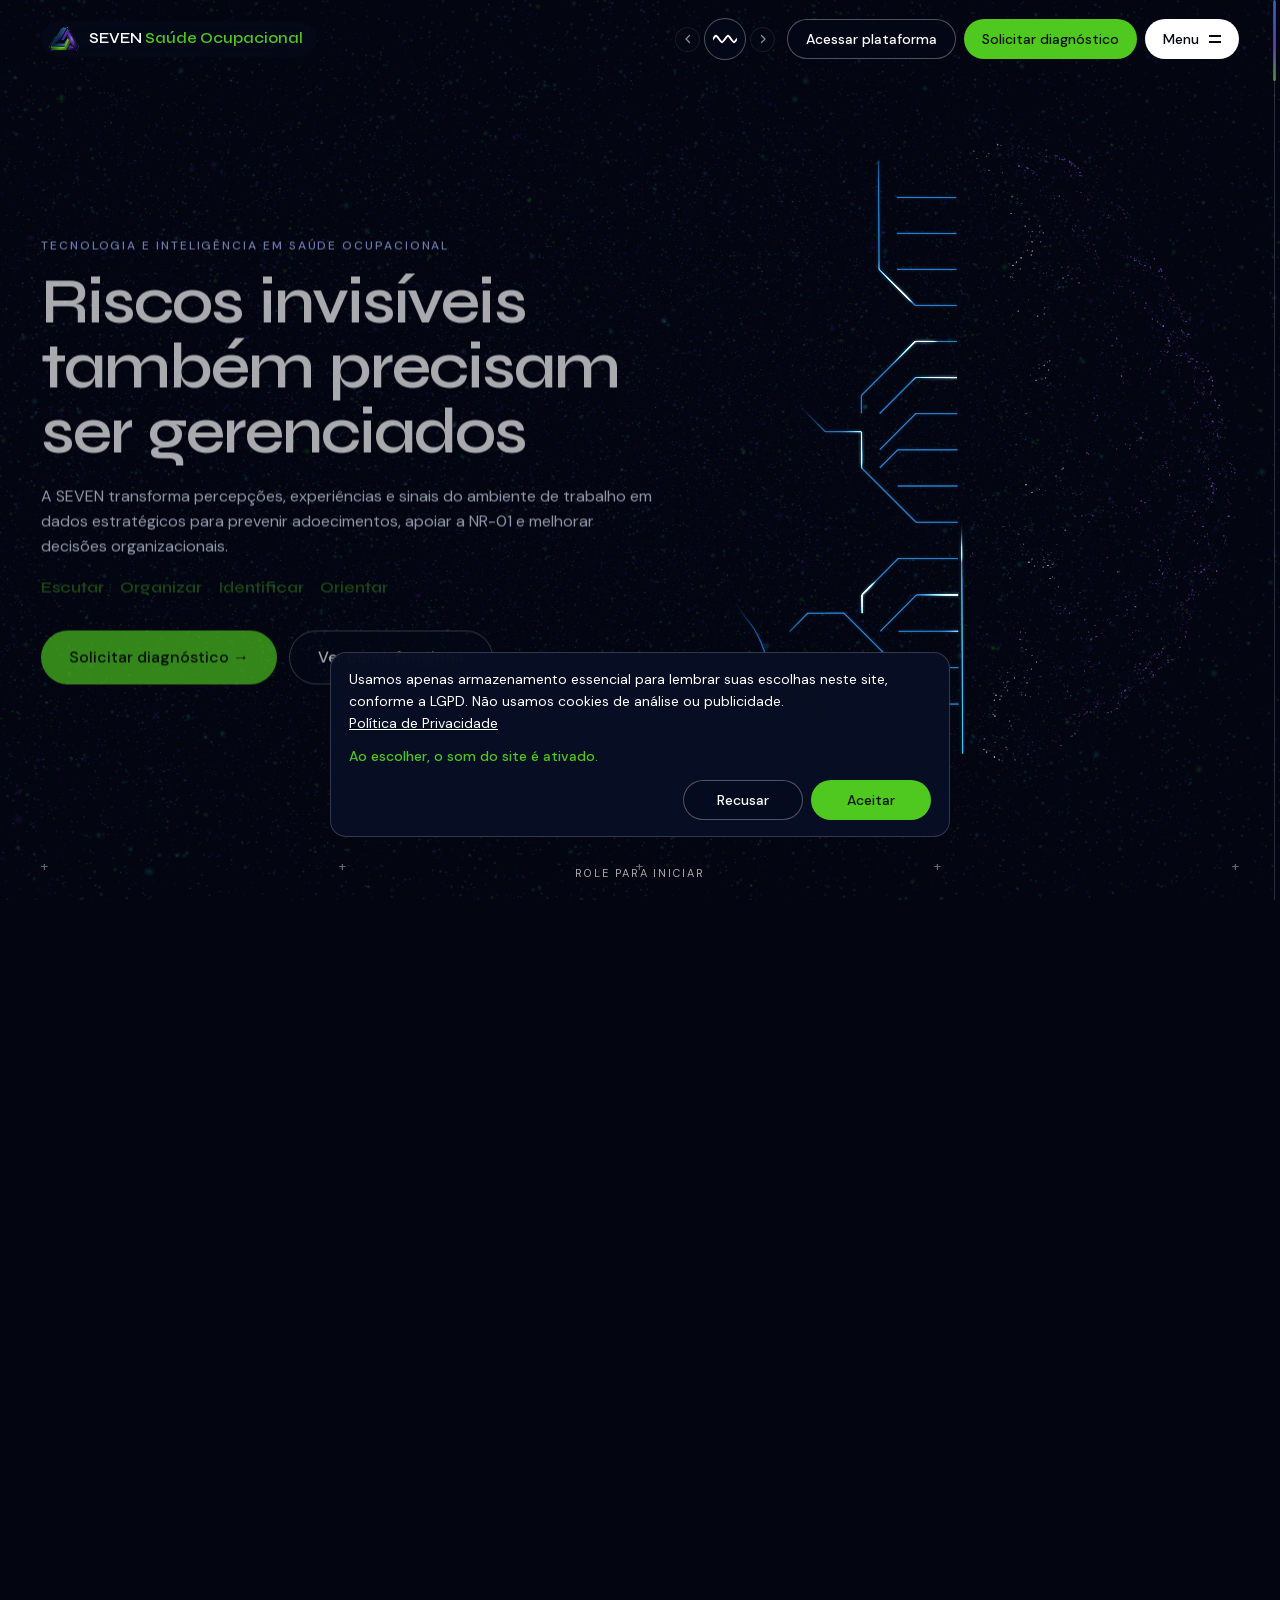
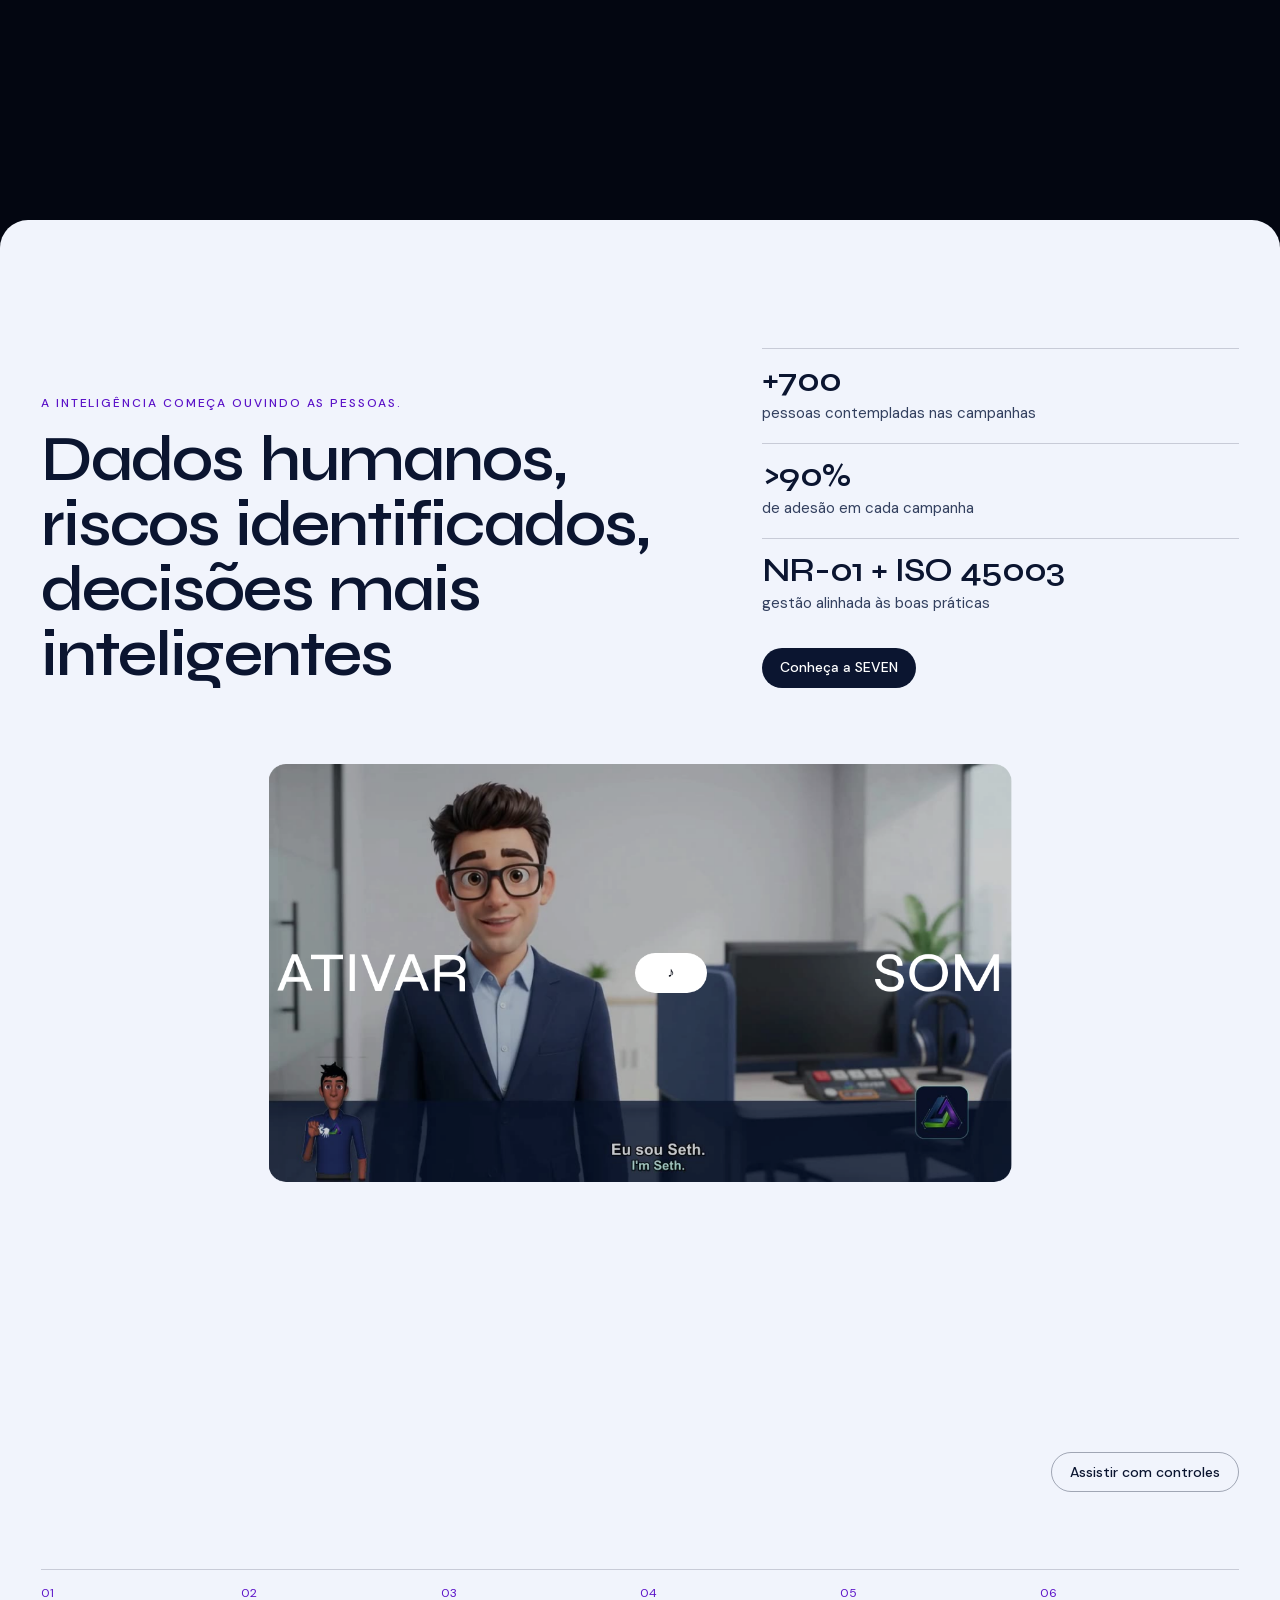
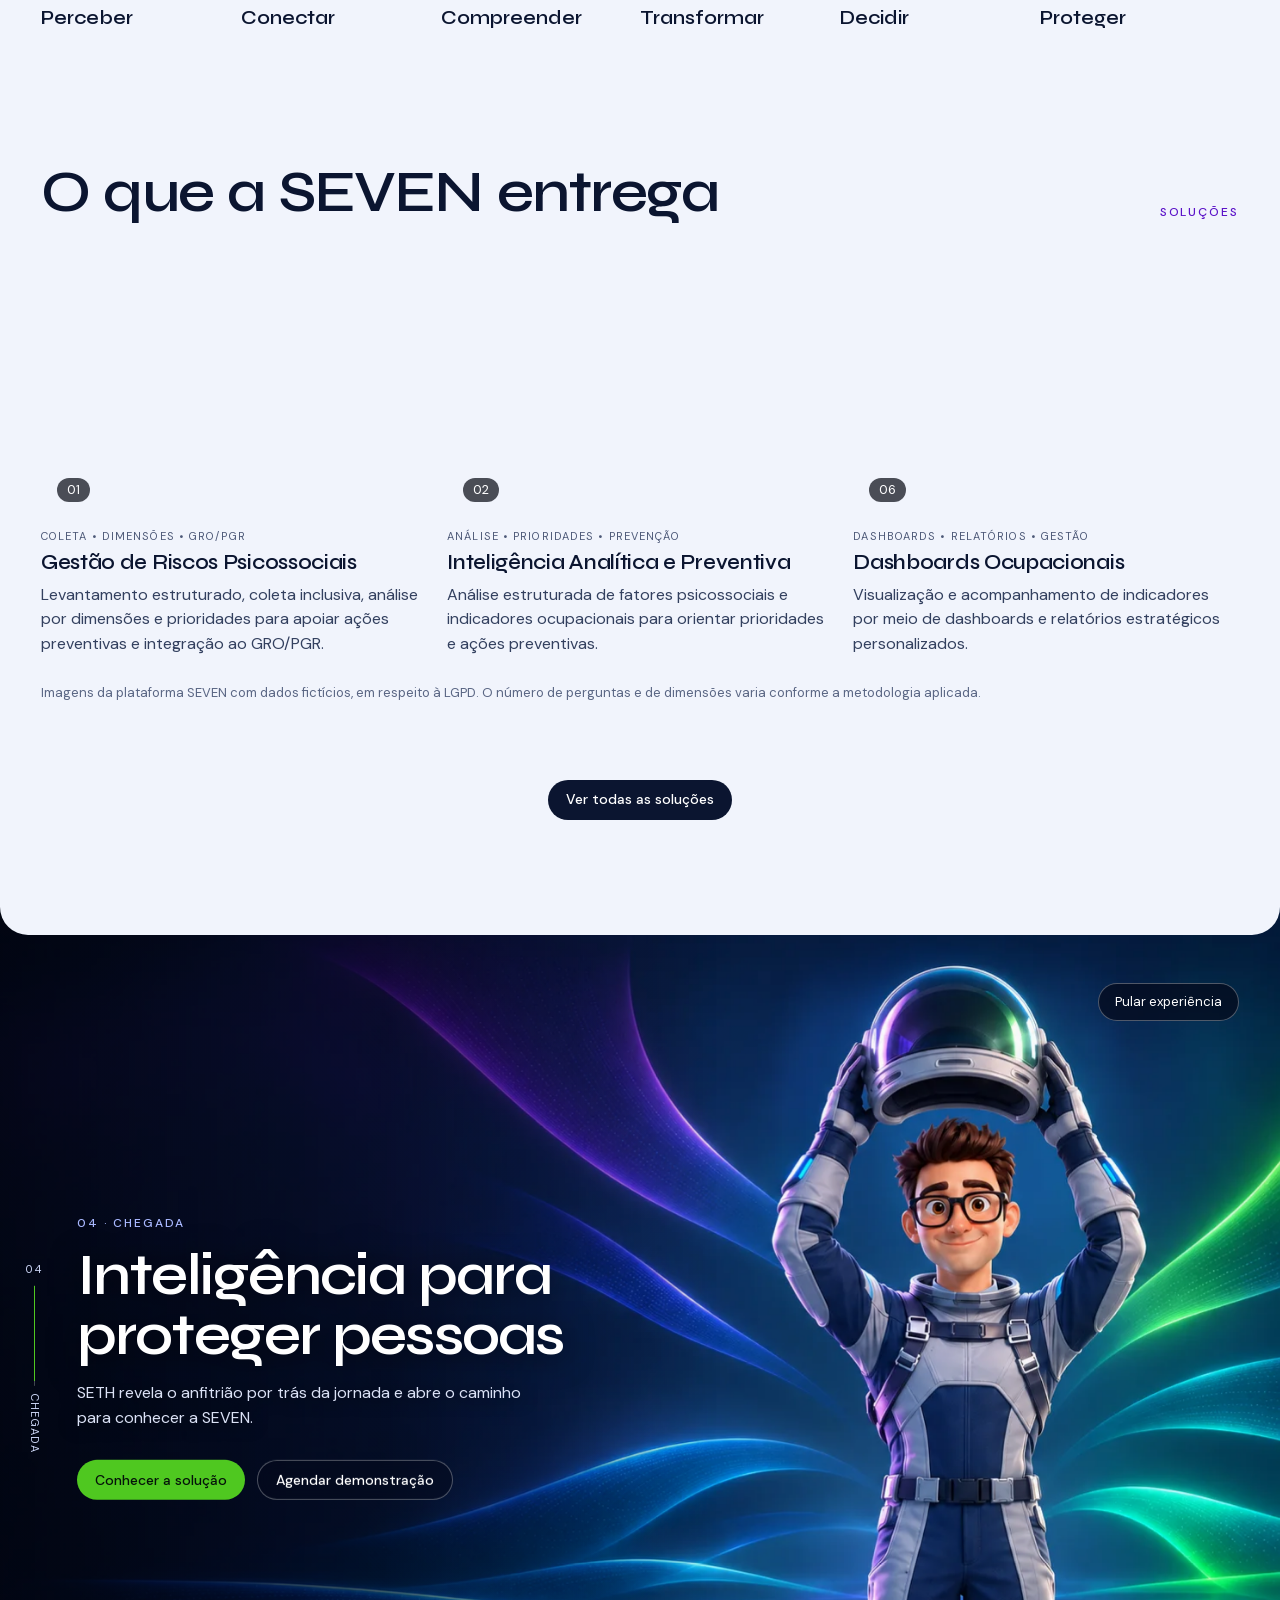
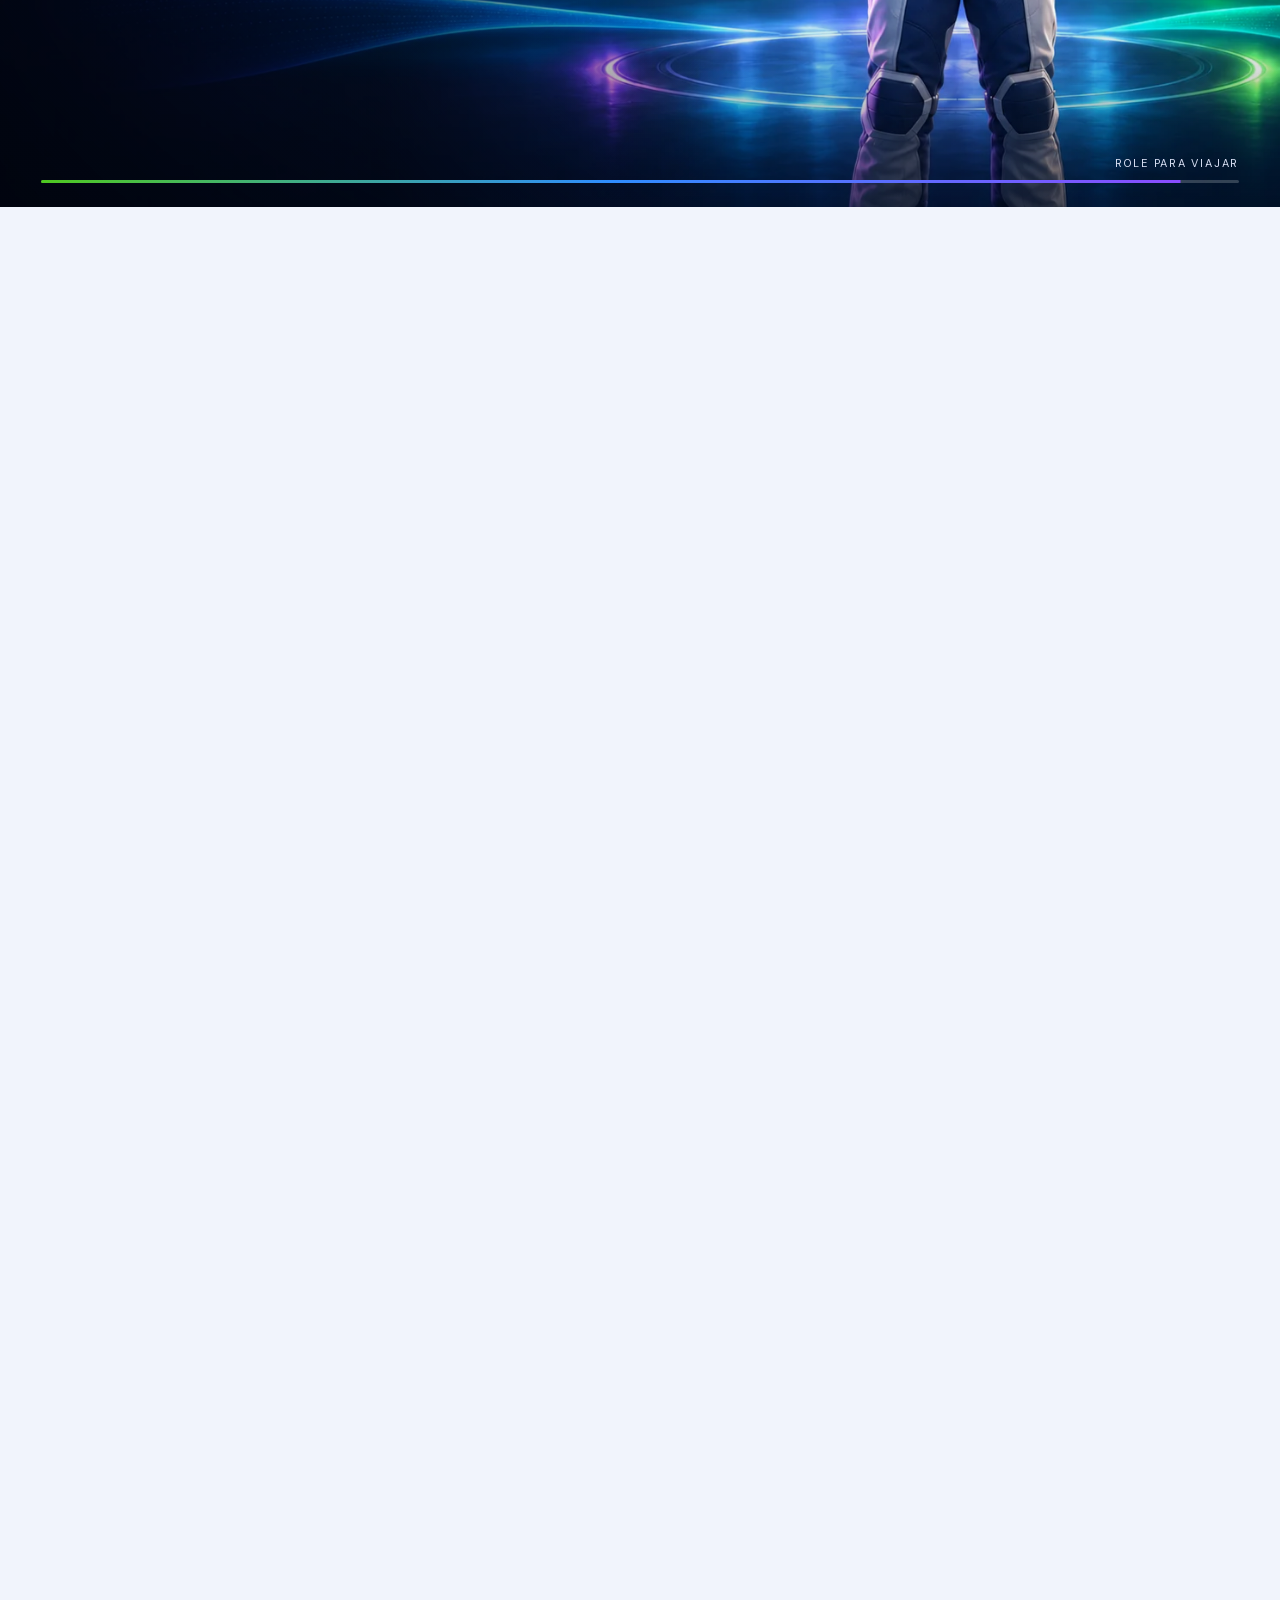
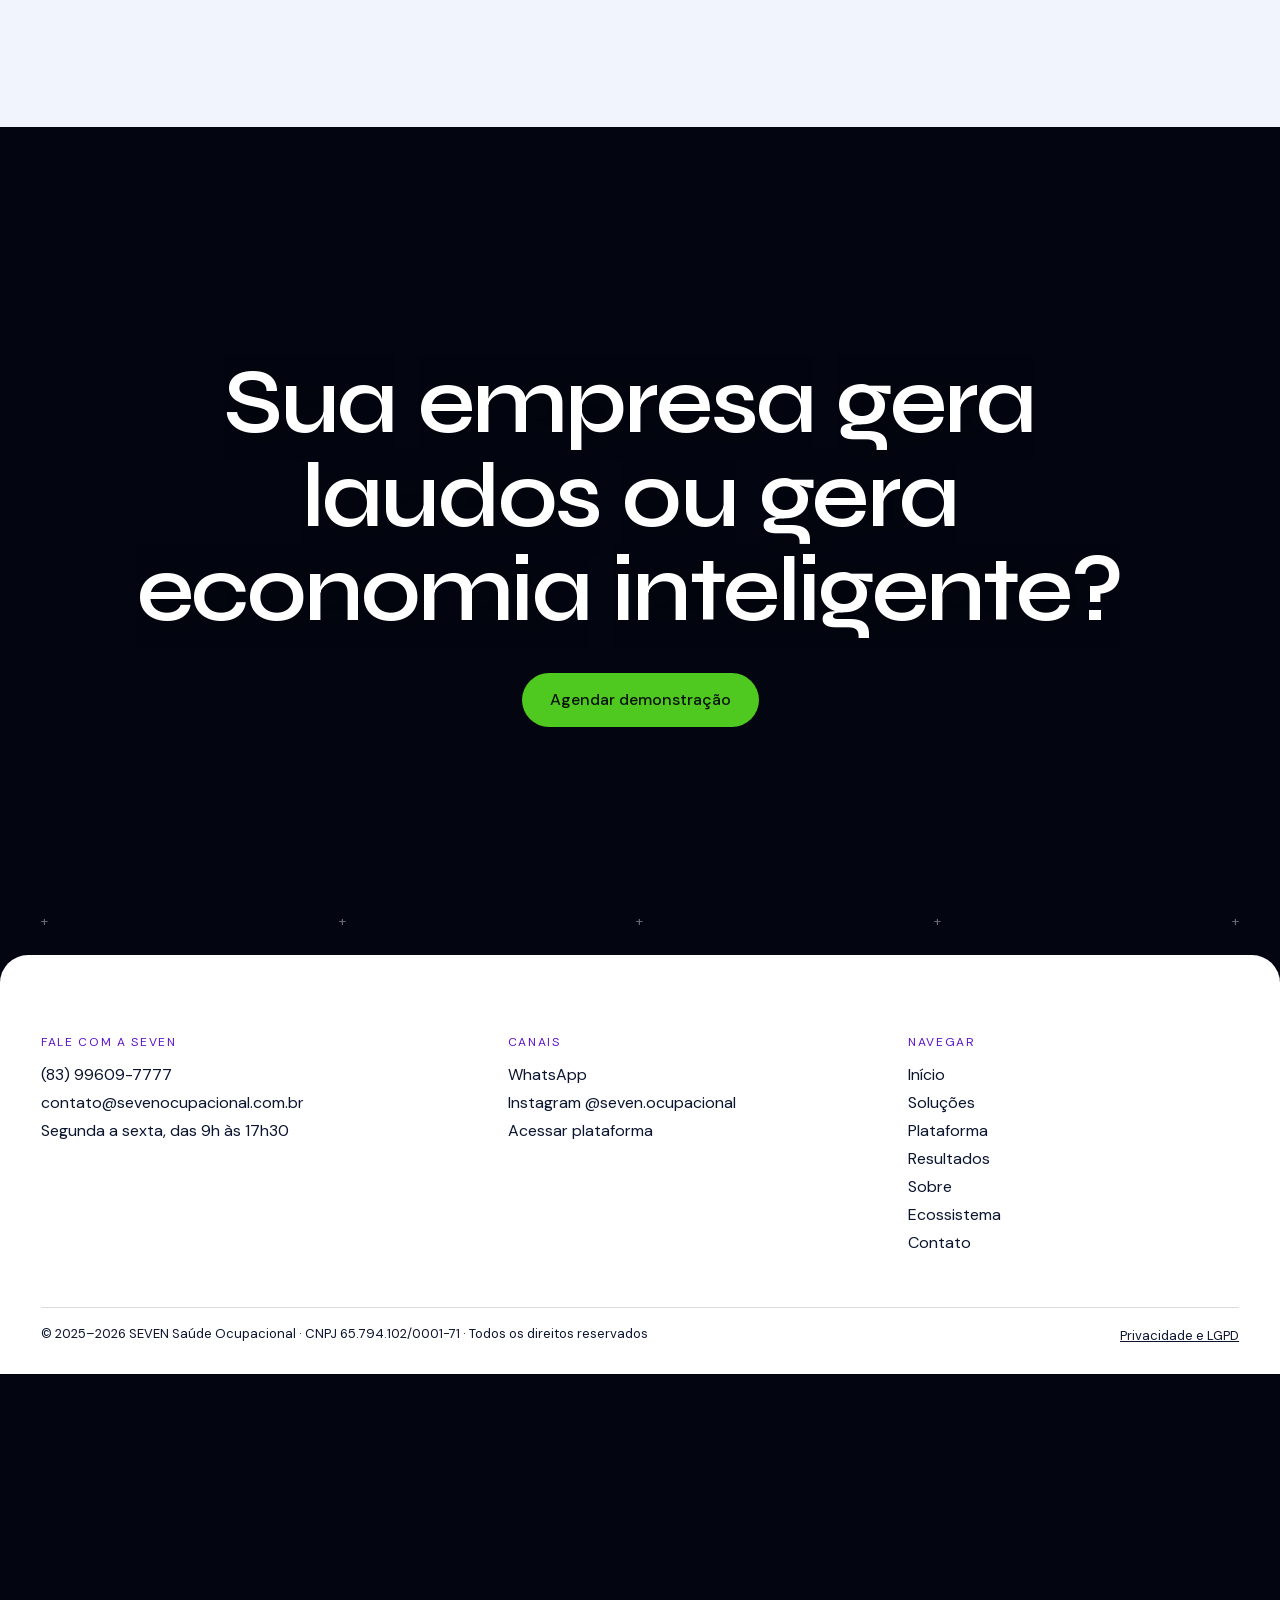
<file: index.html>
<!doctype html>
<html lang="pt-BR">
  <head>
    <meta charset="UTF-8" />
    <link rel="icon" type="image/png" href="/assets/favicon-seven.png" />
    <link rel="preload" as="image" href="/assets/logo-seven-symbol.png" />
    <link rel="preload" as="font" type="font/woff2" href="/assets/fonts/syne-latin.woff2" crossorigin />
    <link rel="preload" as="font" type="font/woff2" href="/assets/fonts/dm-sans-latin.woff2" crossorigin />
    <meta name="viewport" content="width=device-width, initial-scale=1.0" />
    <link rel="canonical" href="https://www.sevenocupacional.com.br/" />
    <meta property="og:type" content="website" />
    <meta property="og:url" content="https://www.sevenocupacional.com.br/" />
    <meta property="og:title" content="SEVEN Saúde Ocupacional" />
    <meta property="og:description" content="A SEVEN transforma percepções, experiências e sinais do ambiente de trabalho em dados estratégicos para prevenir adoecimentos, apoiar a NR-01 e melhorar decisões." />
    <meta property="og:image" content="https://www.sevenocupacional.com.br/og.png" />
    <meta property="og:locale" content="pt_BR" />
    <meta name="twitter:card" content="summary_large_image" />
    <meta name="twitter:image" content="https://www.sevenocupacional.com.br/og.png" />
    <title>SEVEN Saúde Ocupacional</title>
    <meta name="description" content="A SEVEN transforma percepções, experiências e sinais do ambiente de trabalho em dados estratégicos para prevenir adoecimentos, apoiar a NR-01 e melhorar decisões." />
    <script type="module" crossorigin src="/assets/index-BMf4NJAw.js"></script>
    <link rel="stylesheet" crossorigin href="/assets/index-C-ED1Kgq.css">
  </head>
  <body>
    <div id="root"></div>
  </body>
</html>
</file>
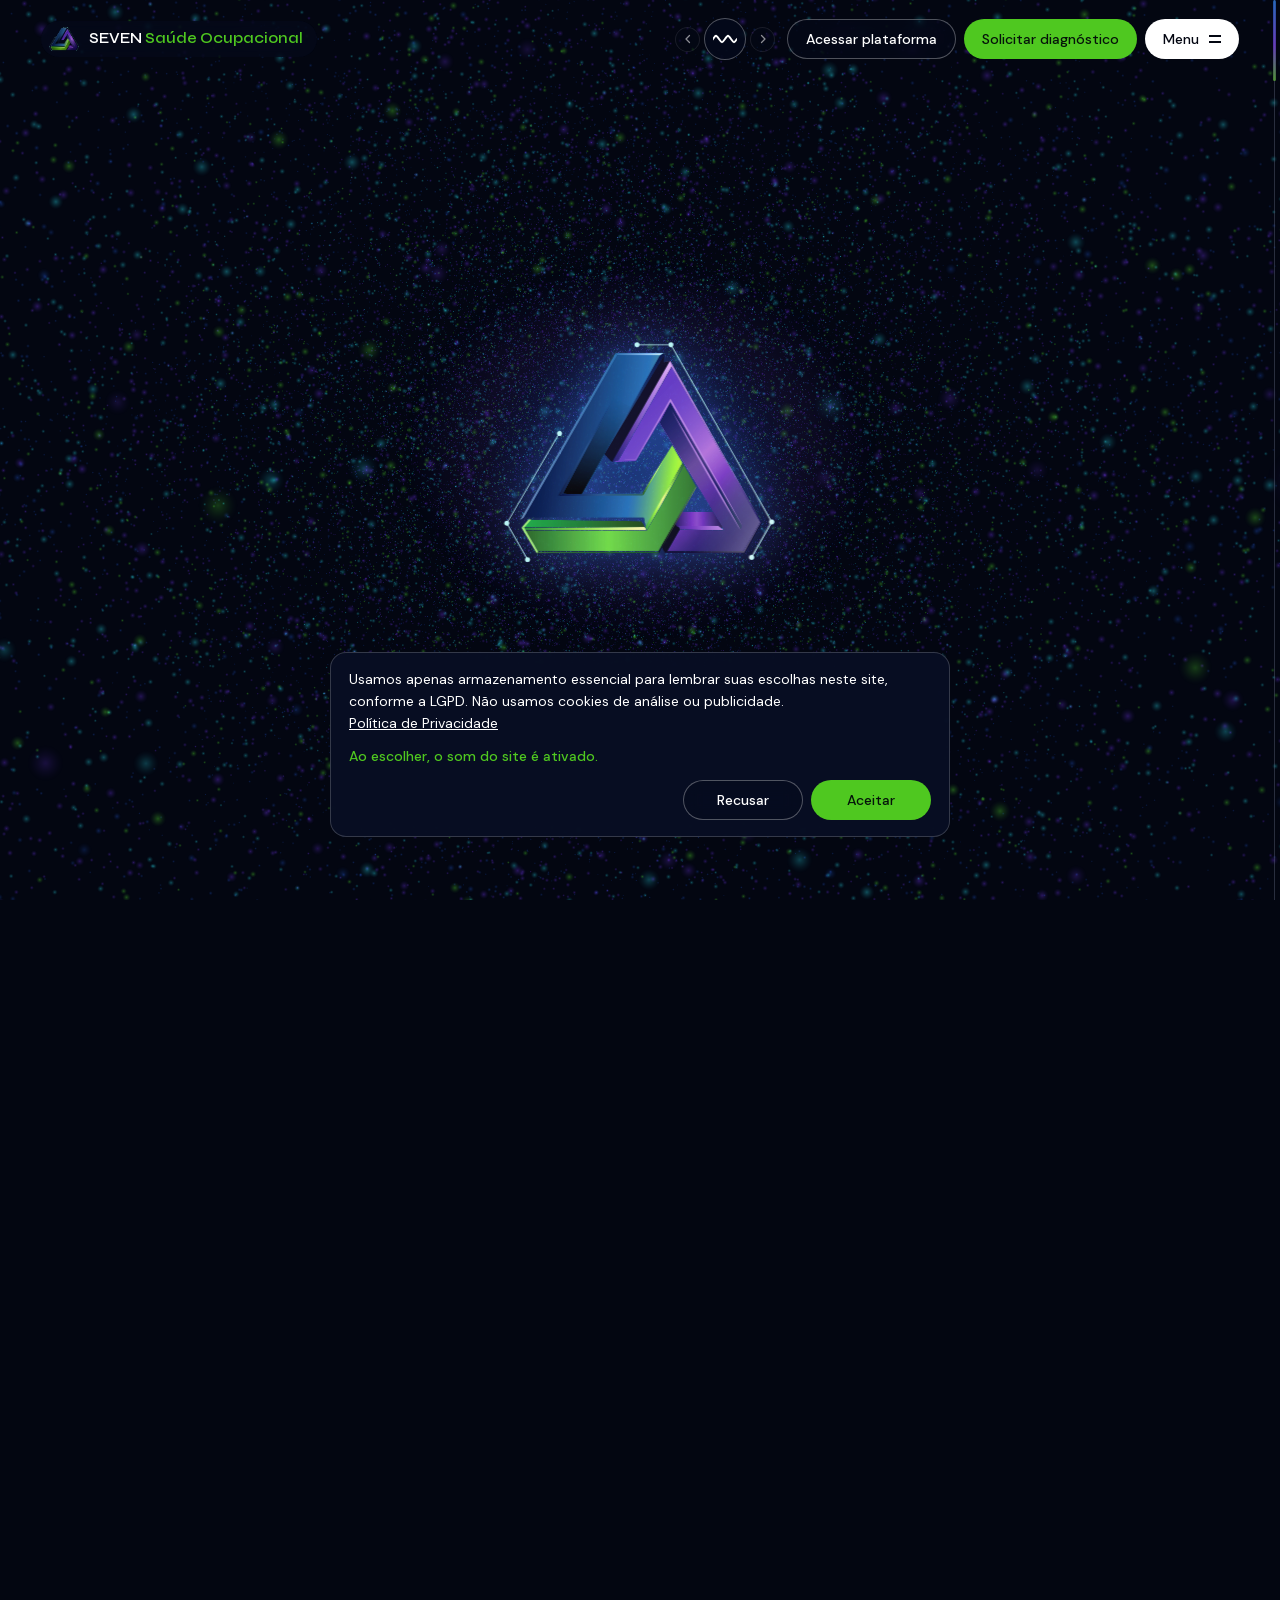
<file: contato.html>
<!doctype html>
<html lang="pt-BR">
  <head>
    <meta charset="UTF-8" />
    <link rel="icon" type="image/png" href="/assets/favicon-seven.png" />
    <link rel="preload" as="image" href="/assets/logo-seven-symbol.png" />
    <link rel="preload" as="font" type="font/woff2" href="/assets/fonts/syne-latin.woff2" crossorigin />
    <link rel="preload" as="font" type="font/woff2" href="/assets/fonts/dm-sans-latin.woff2" crossorigin />
    <meta name="viewport" content="width=device-width, initial-scale=1.0" />
    <link rel="canonical" href="https://www.sevenocupacional.com.br/contato" />
    <meta property="og:type" content="website" />
    <meta property="og:url" content="https://www.sevenocupacional.com.br/contato" />
    <meta property="og:title" content="Contato · SEVEN" />
    <meta property="og:description" content="Fale com a SEVEN Saúde Ocupacional e solicite um diagnóstico de riscos psicossociais para a sua empresa." />
    <meta property="og:image" content="https://www.sevenocupacional.com.br/og.png" />
    <meta property="og:locale" content="pt_BR" />
    <meta name="twitter:card" content="summary_large_image" />
    <meta name="twitter:image" content="https://www.sevenocupacional.com.br/og.png" />
    <title>Contato · SEVEN</title>
    <meta name="description" content="Fale com a SEVEN Saúde Ocupacional e solicite um diagnóstico de riscos psicossociais para a sua empresa." />
    <script type="module" crossorigin src="/assets/index-BMf4NJAw.js"></script>
    <link rel="stylesheet" crossorigin href="/assets/index-C-ED1Kgq.css">
  </head>
  <body>
    <div id="root"></div>
  </body>
</html>
</file>
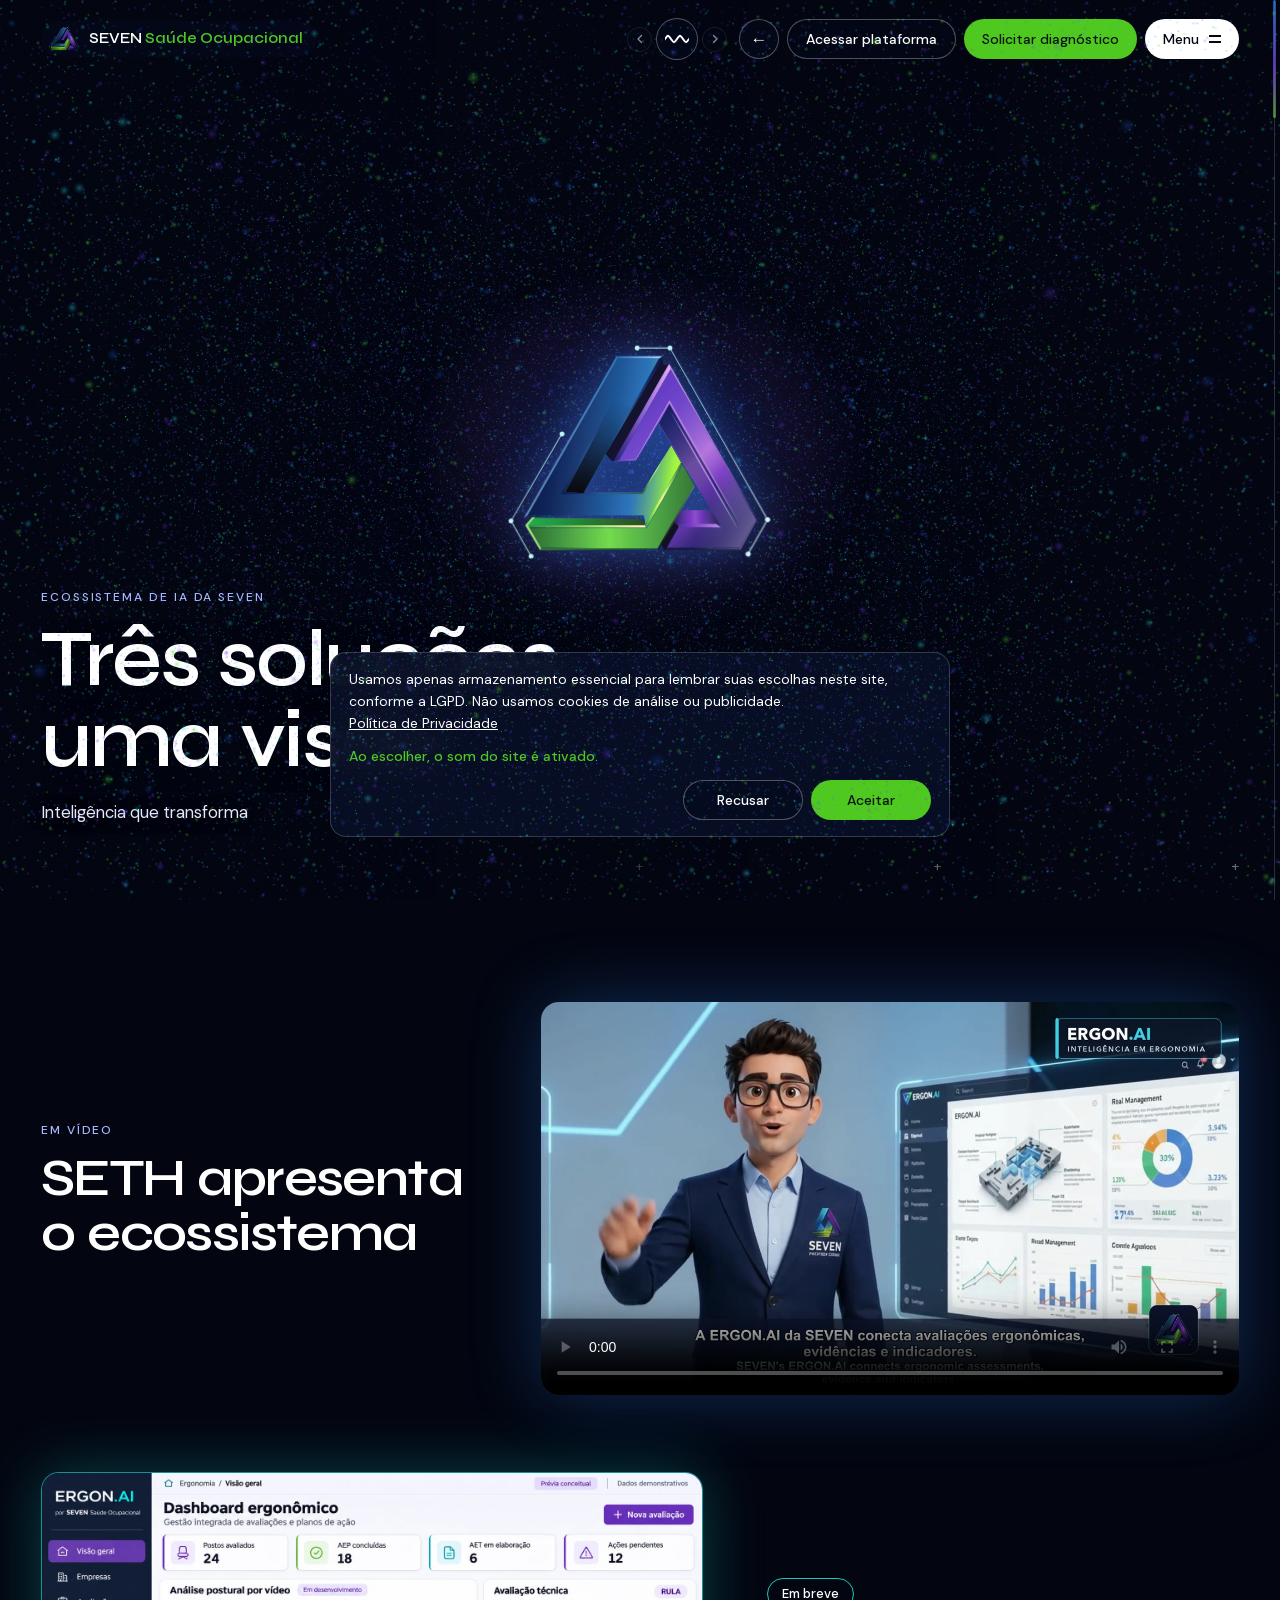
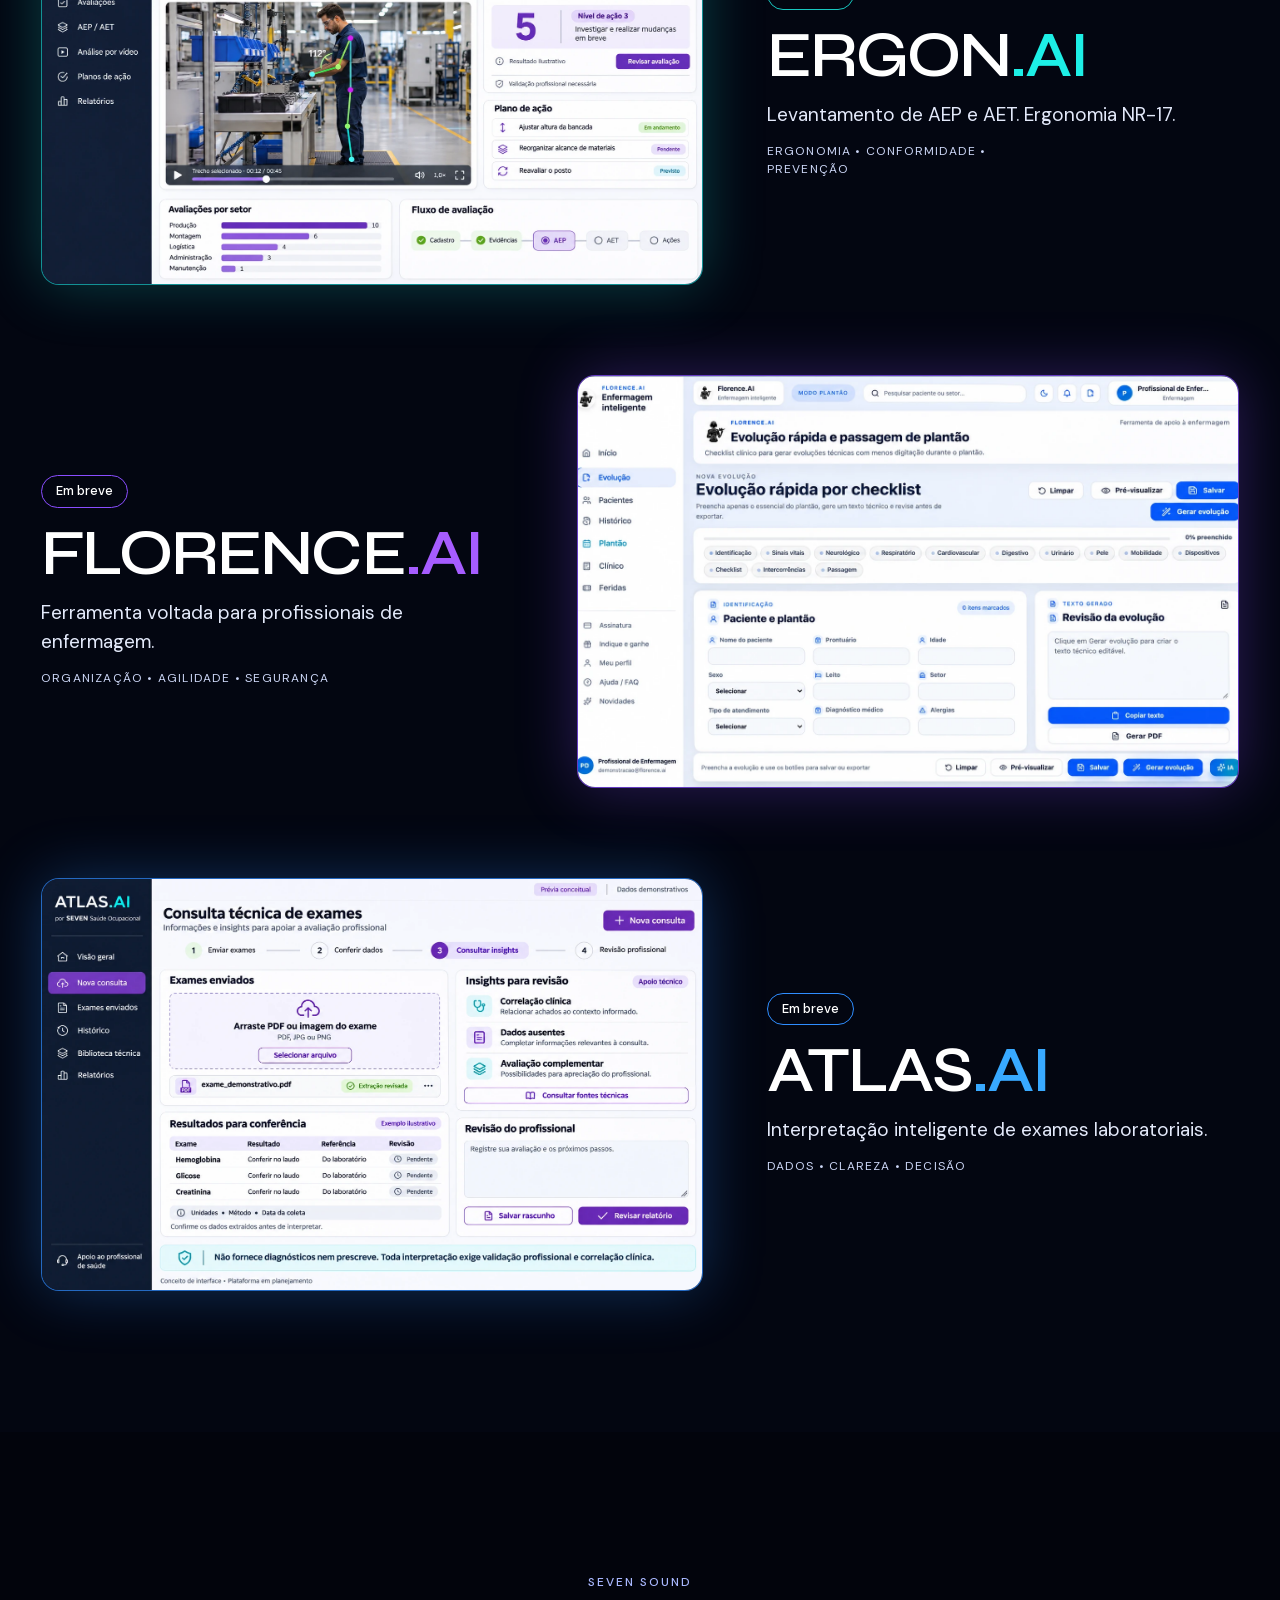
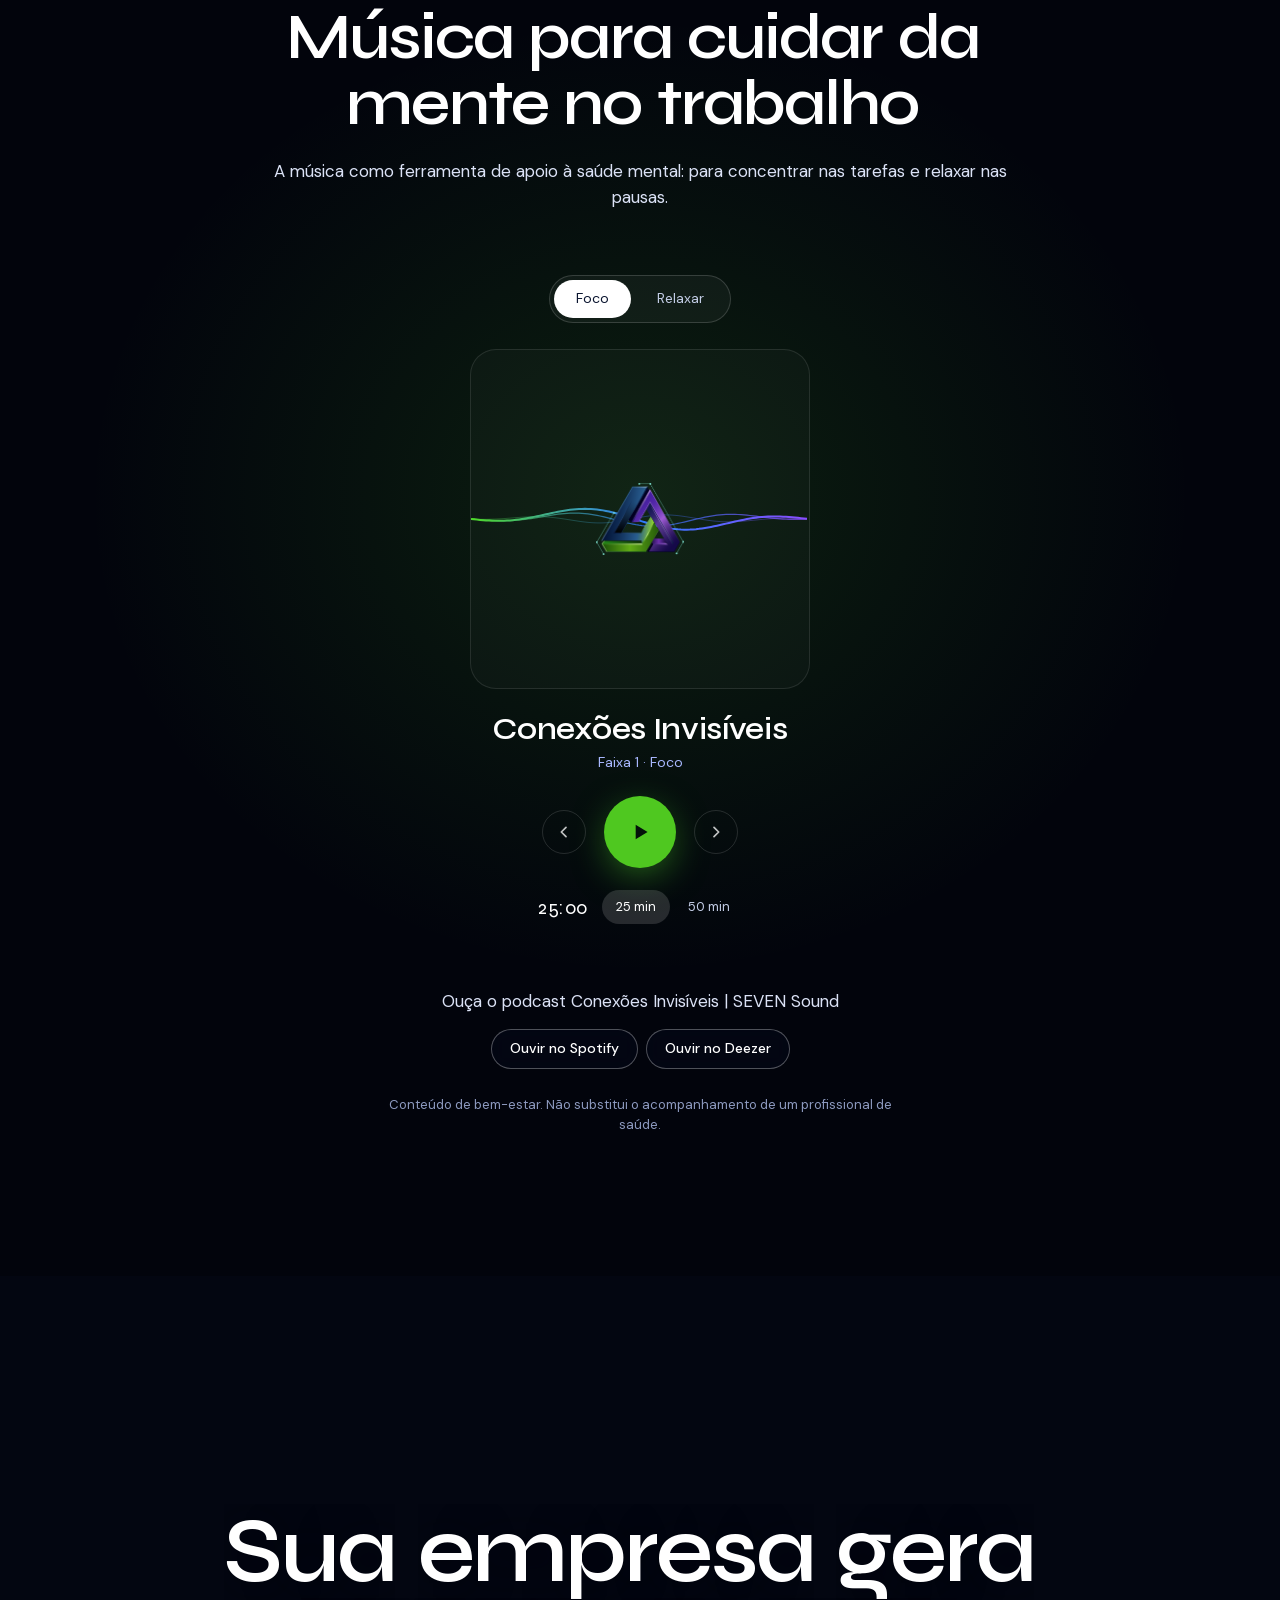
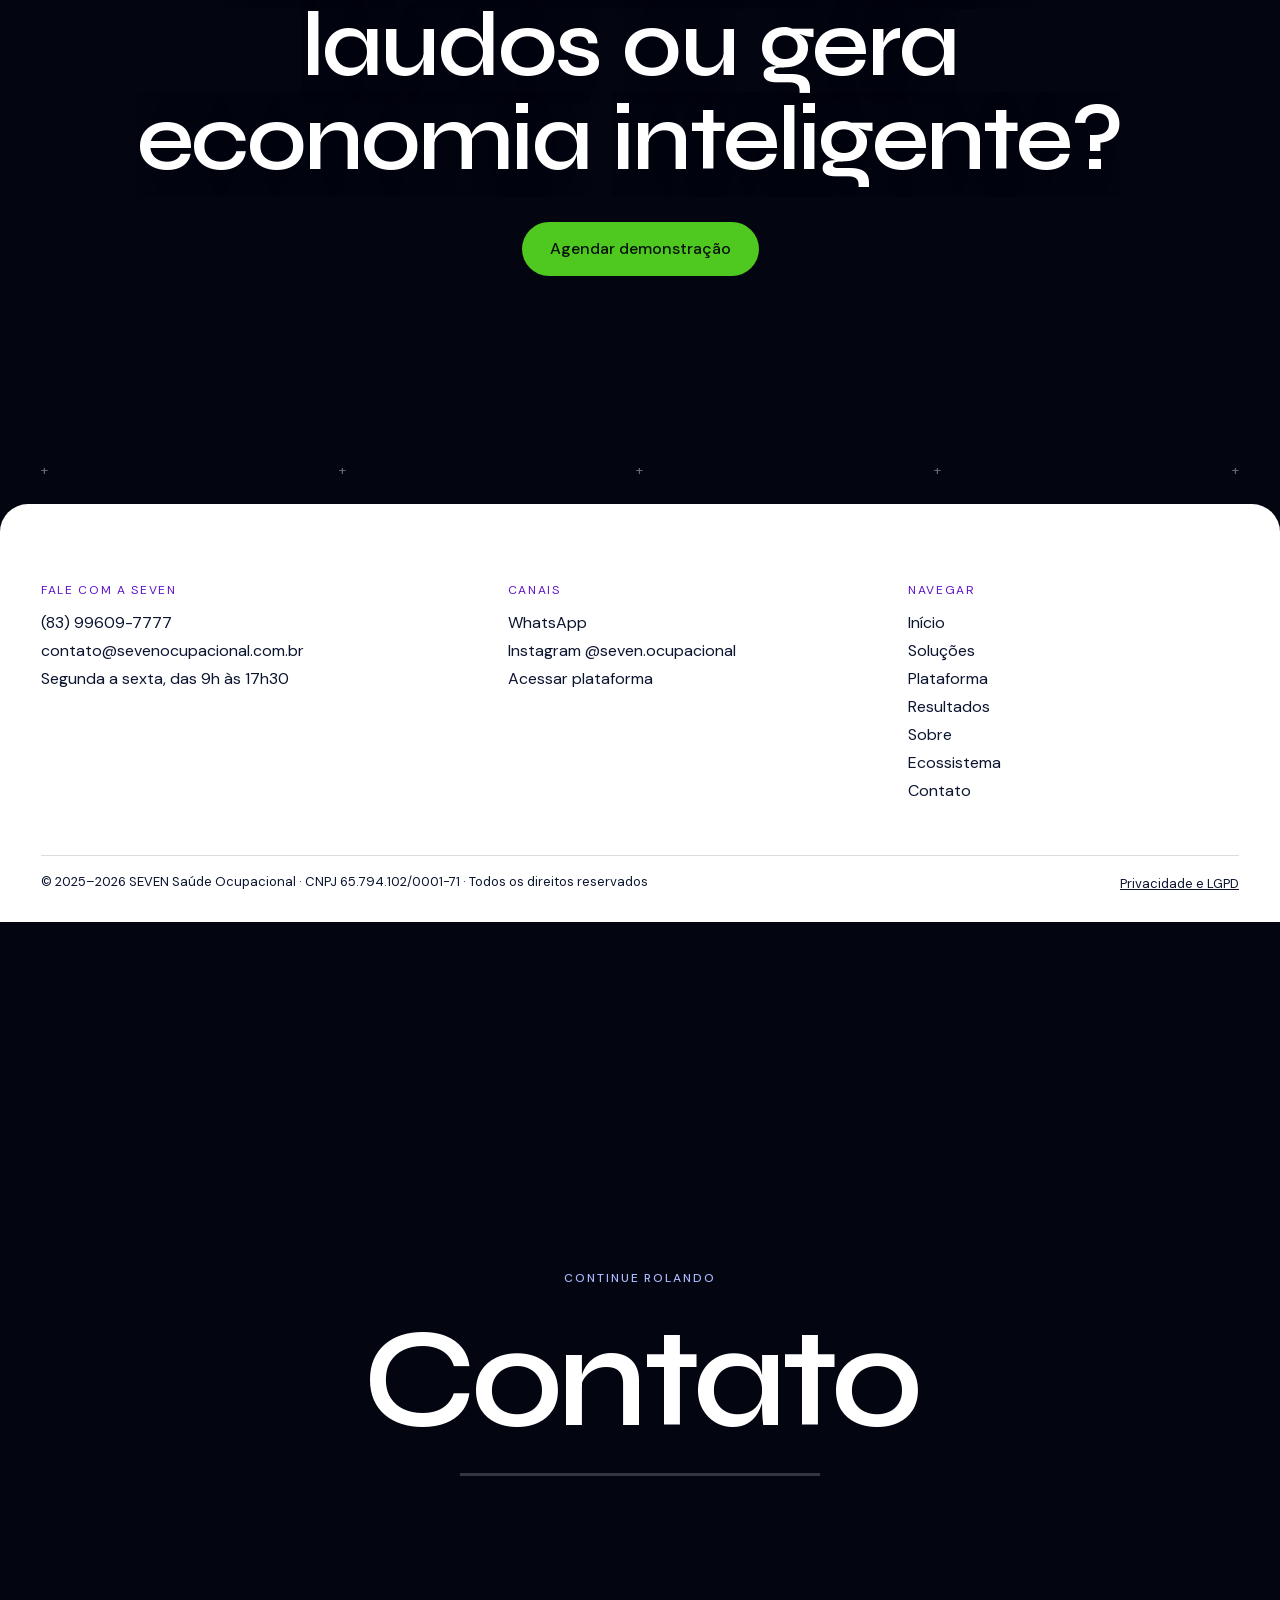
<file: ecossistema.html>
<!doctype html>
<html lang="pt-BR">
  <head>
    <meta charset="UTF-8" />
    <link rel="icon" type="image/png" href="/assets/favicon-seven.png" />
    <link rel="preload" as="image" href="/assets/logo-seven-symbol.png" />
    <link rel="preload" as="font" type="font/woff2" href="/assets/fonts/syne-latin.woff2" crossorigin />
    <link rel="preload" as="font" type="font/woff2" href="/assets/fonts/dm-sans-latin.woff2" crossorigin />
    <meta name="viewport" content="width=device-width, initial-scale=1.0" />
    <link rel="canonical" href="https://www.sevenocupacional.com.br/ecossistema" />
    <meta property="og:type" content="website" />
    <meta property="og:url" content="https://www.sevenocupacional.com.br/ecossistema" />
    <meta property="og:title" content="Ecossistema · SEVEN" />
    <meta property="og:description" content="FLORENCE.AI, ERGON.AI e ATLAS.AI, e a SEVEN Sound: música para apoiar o foco e o relaxamento no trabalho." />
    <meta property="og:image" content="https://www.sevenocupacional.com.br/og.png" />
    <meta property="og:locale" content="pt_BR" />
    <meta name="twitter:card" content="summary_large_image" />
    <meta name="twitter:image" content="https://www.sevenocupacional.com.br/og.png" />
    <title>Ecossistema · SEVEN</title>
    <meta name="description" content="FLORENCE.AI, ERGON.AI e ATLAS.AI, e a SEVEN Sound: música para apoiar o foco e o relaxamento no trabalho." />
    <script type="module" crossorigin src="/assets/index-BMf4NJAw.js"></script>
    <link rel="stylesheet" crossorigin href="/assets/index-C-ED1Kgq.css">
  </head>
  <body>
    <div id="root"></div>
  </body>
</html>
</file>
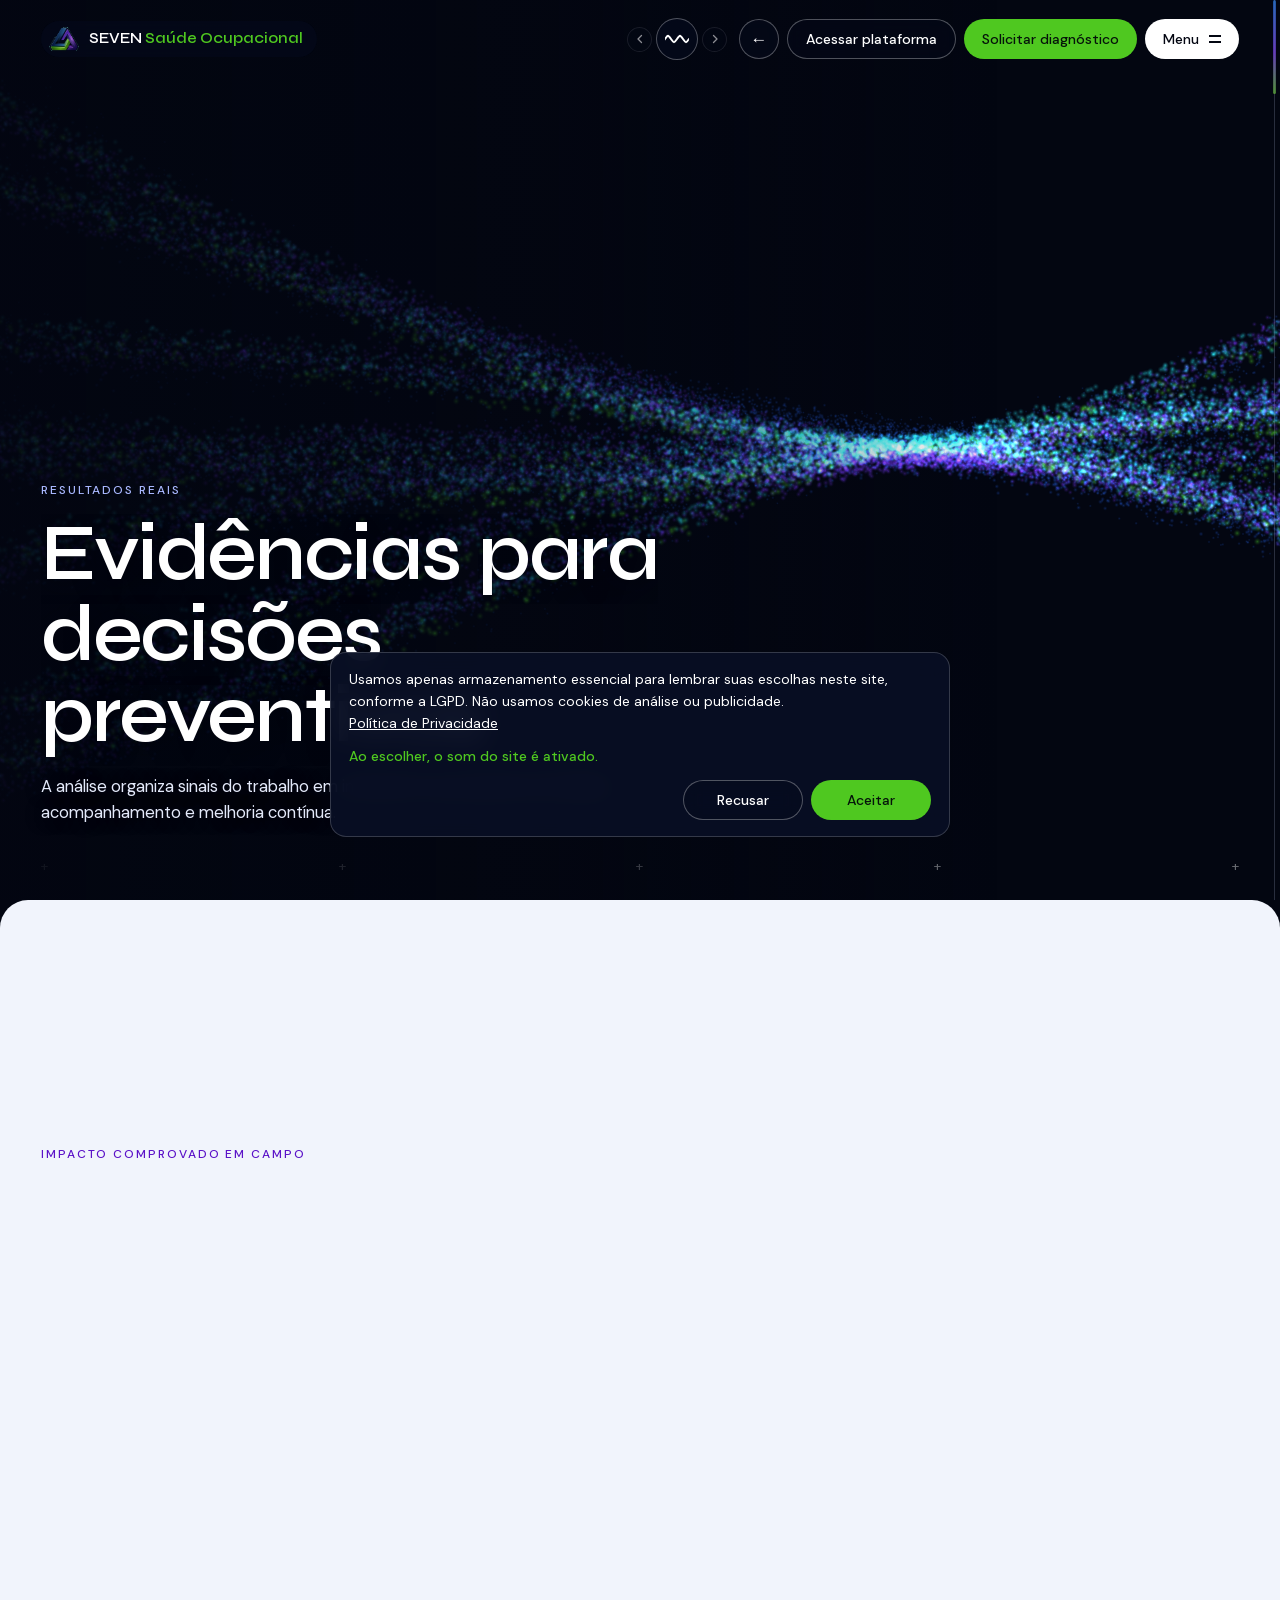
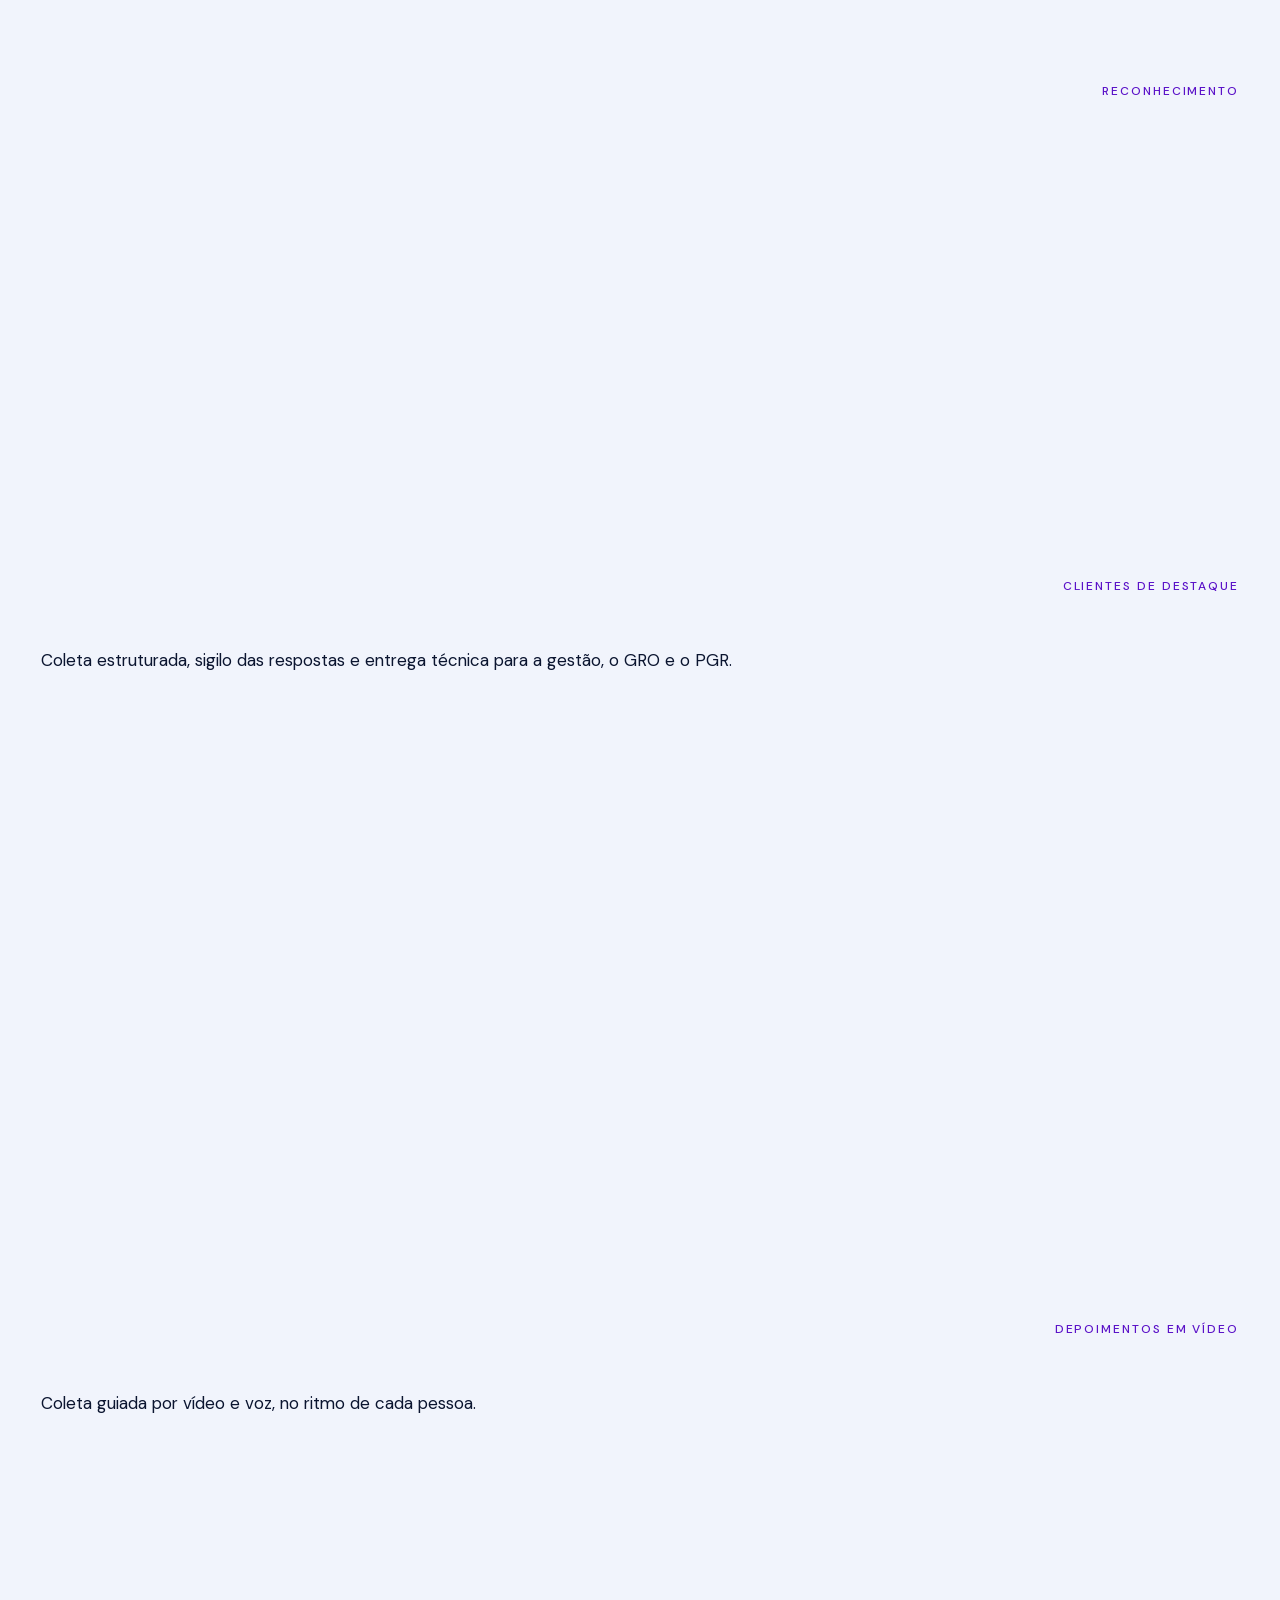
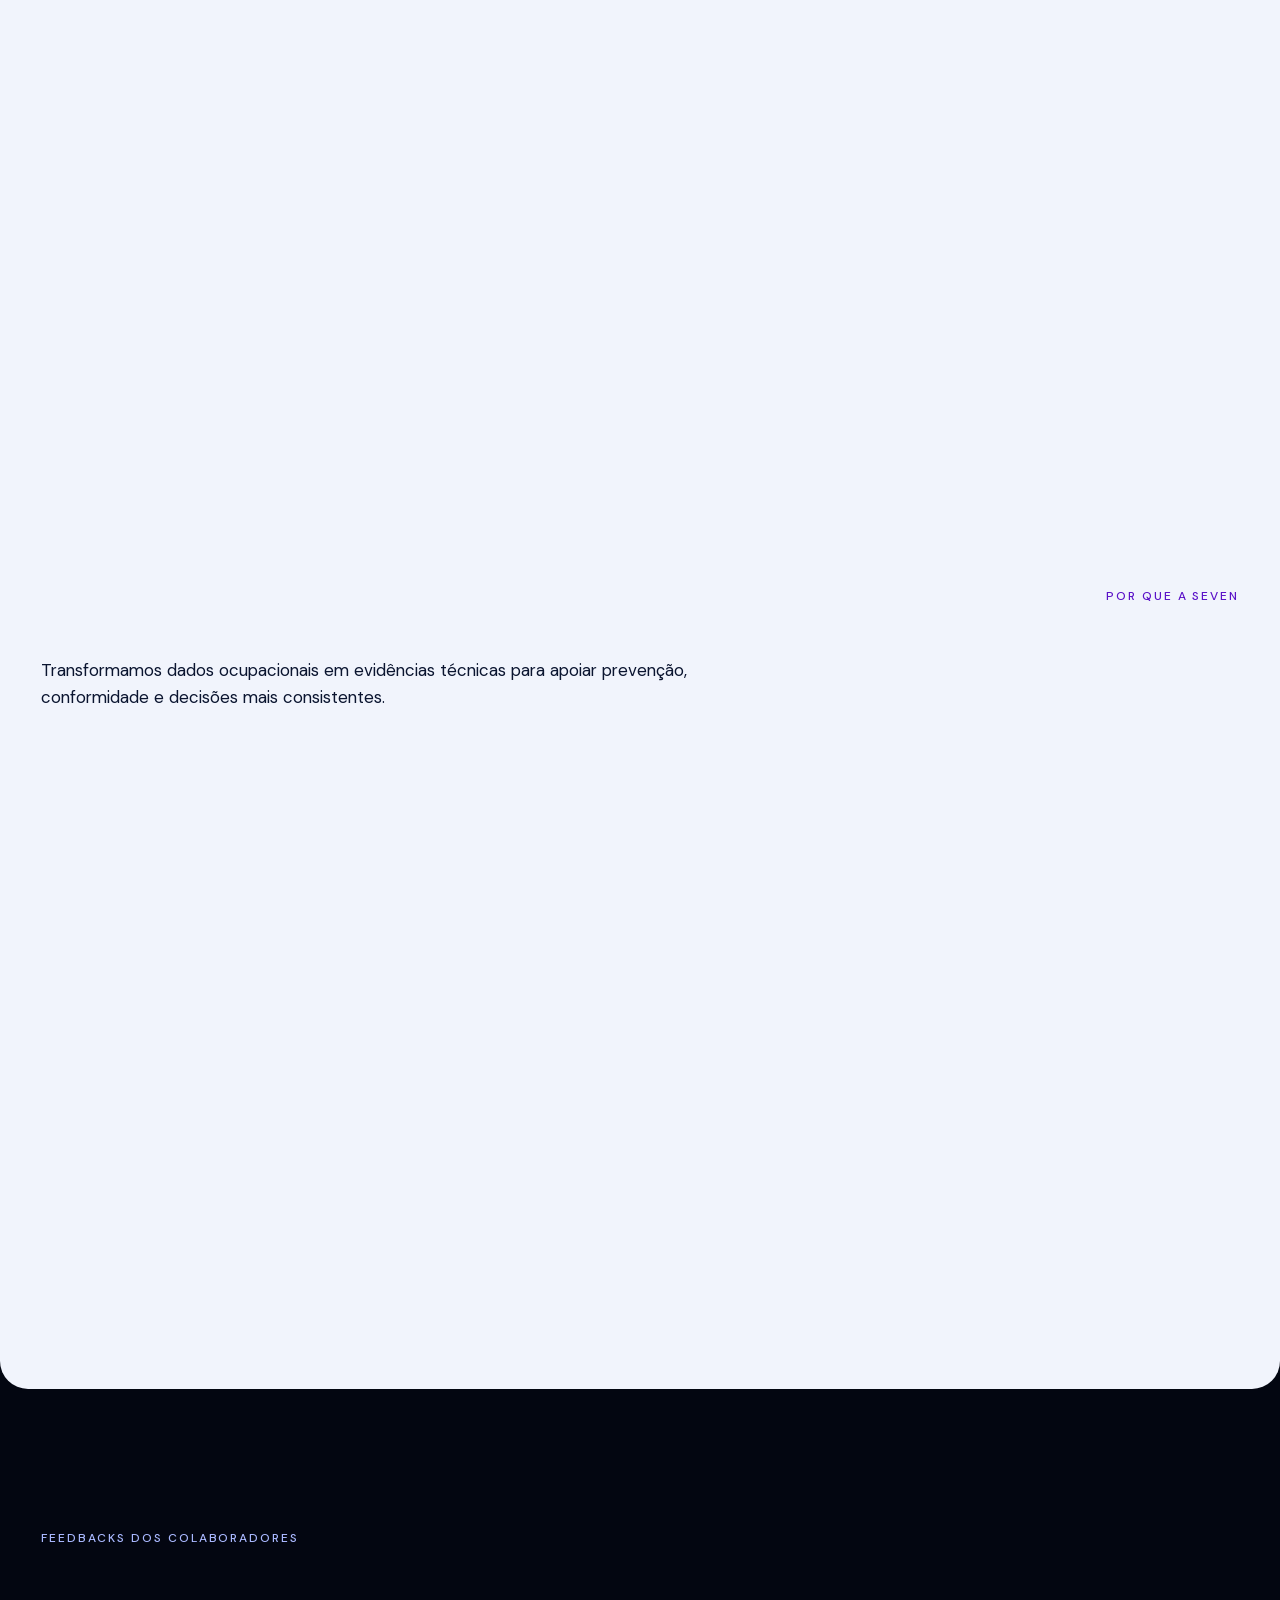
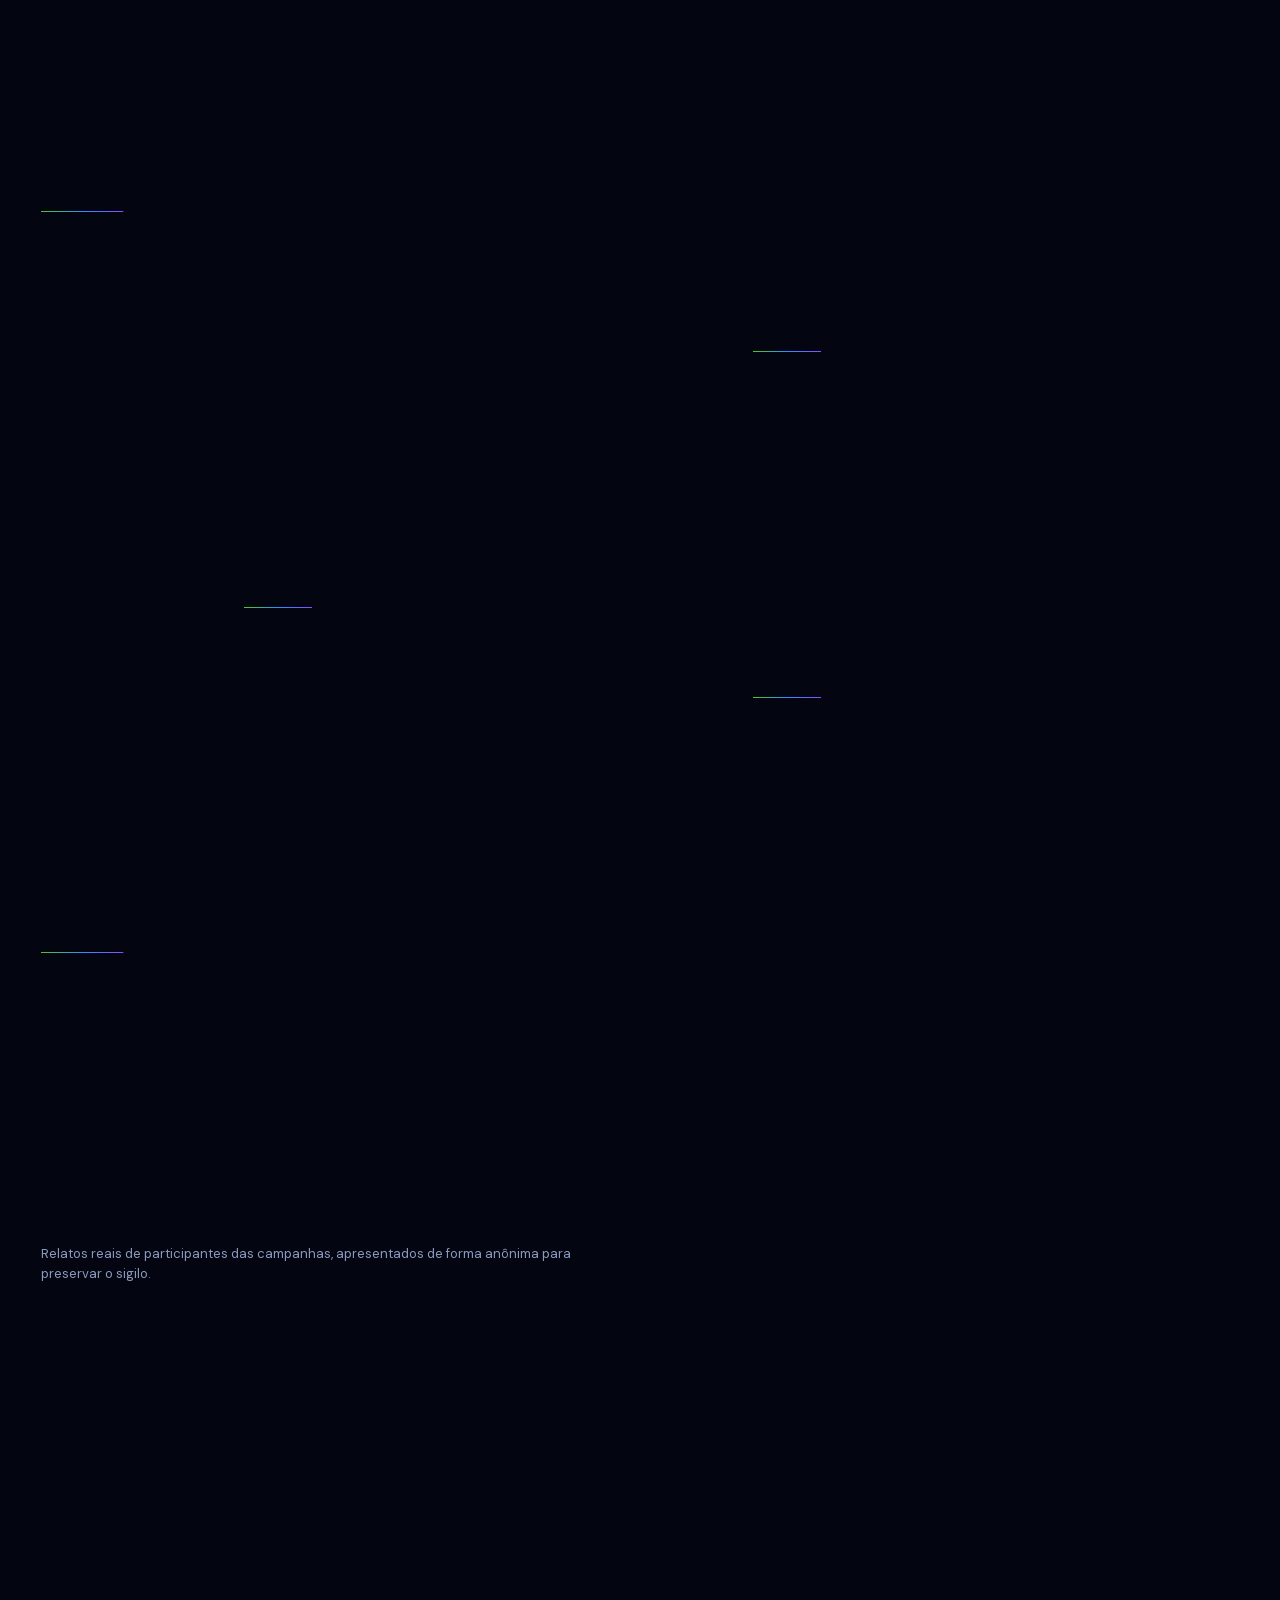
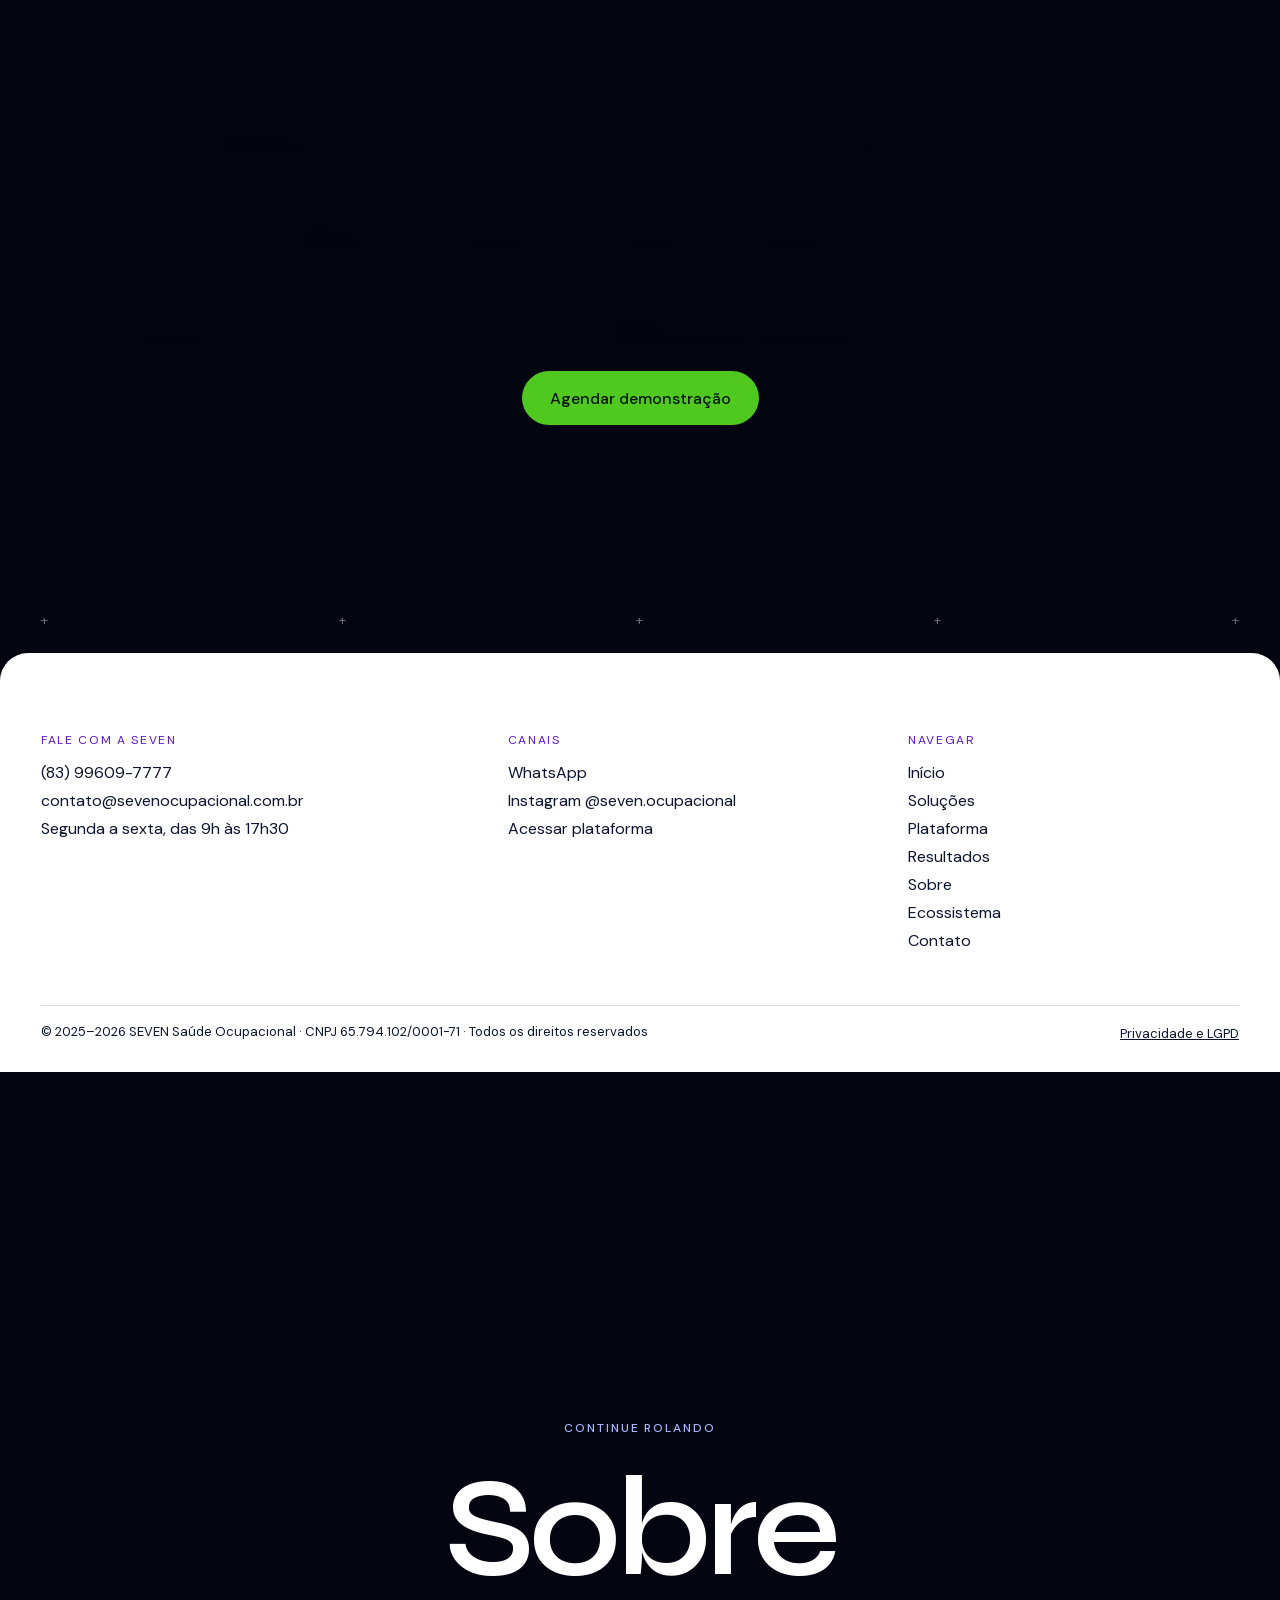
<file: plataforma.html>
<!doctype html>
<html lang="pt-BR">
  <head>
    <meta charset="UTF-8" />
    <link rel="icon" type="image/png" href="/assets/favicon-seven.png" />
    <link rel="preload" as="image" href="/assets/logo-seven-symbol.png" />
    <link rel="preload" as="font" type="font/woff2" href="/assets/fonts/syne-latin.woff2" crossorigin />
    <link rel="preload" as="font" type="font/woff2" href="/assets/fonts/dm-sans-latin.woff2" crossorigin />
    <meta name="viewport" content="width=device-width, initial-scale=1.0" />
    <link rel="canonical" href="https://www.sevenocupacional.com.br/plataforma" />
    <meta property="og:type" content="website" />
    <meta property="og:url" content="https://www.sevenocupacional.com.br/plataforma" />
    <meta property="og:title" content="Plataforma · SEVEN" />
    <meta property="og:description" content="Plataforma própria para levantamento de riscos psicossociais: coleta presencial e híbrida, metodologias validadas, dashboards e plano de ação." />
    <meta property="og:image" content="https://www.sevenocupacional.com.br/og.png" />
    <meta property="og:locale" content="pt_BR" />
    <meta name="twitter:card" content="summary_large_image" />
    <meta name="twitter:image" content="https://www.sevenocupacional.com.br/og.png" />
    <title>Plataforma · SEVEN</title>
    <meta name="description" content="Plataforma própria para levantamento de riscos psicossociais: coleta presencial e híbrida, metodologias validadas, dashboards e plano de ação." />
    <script type="module" crossorigin src="/assets/index-BMf4NJAw.js"></script>
    <link rel="stylesheet" crossorigin href="/assets/index-C-ED1Kgq.css">
  </head>
  <body>
    <div id="root"></div>
  </body>
</html>
</file>
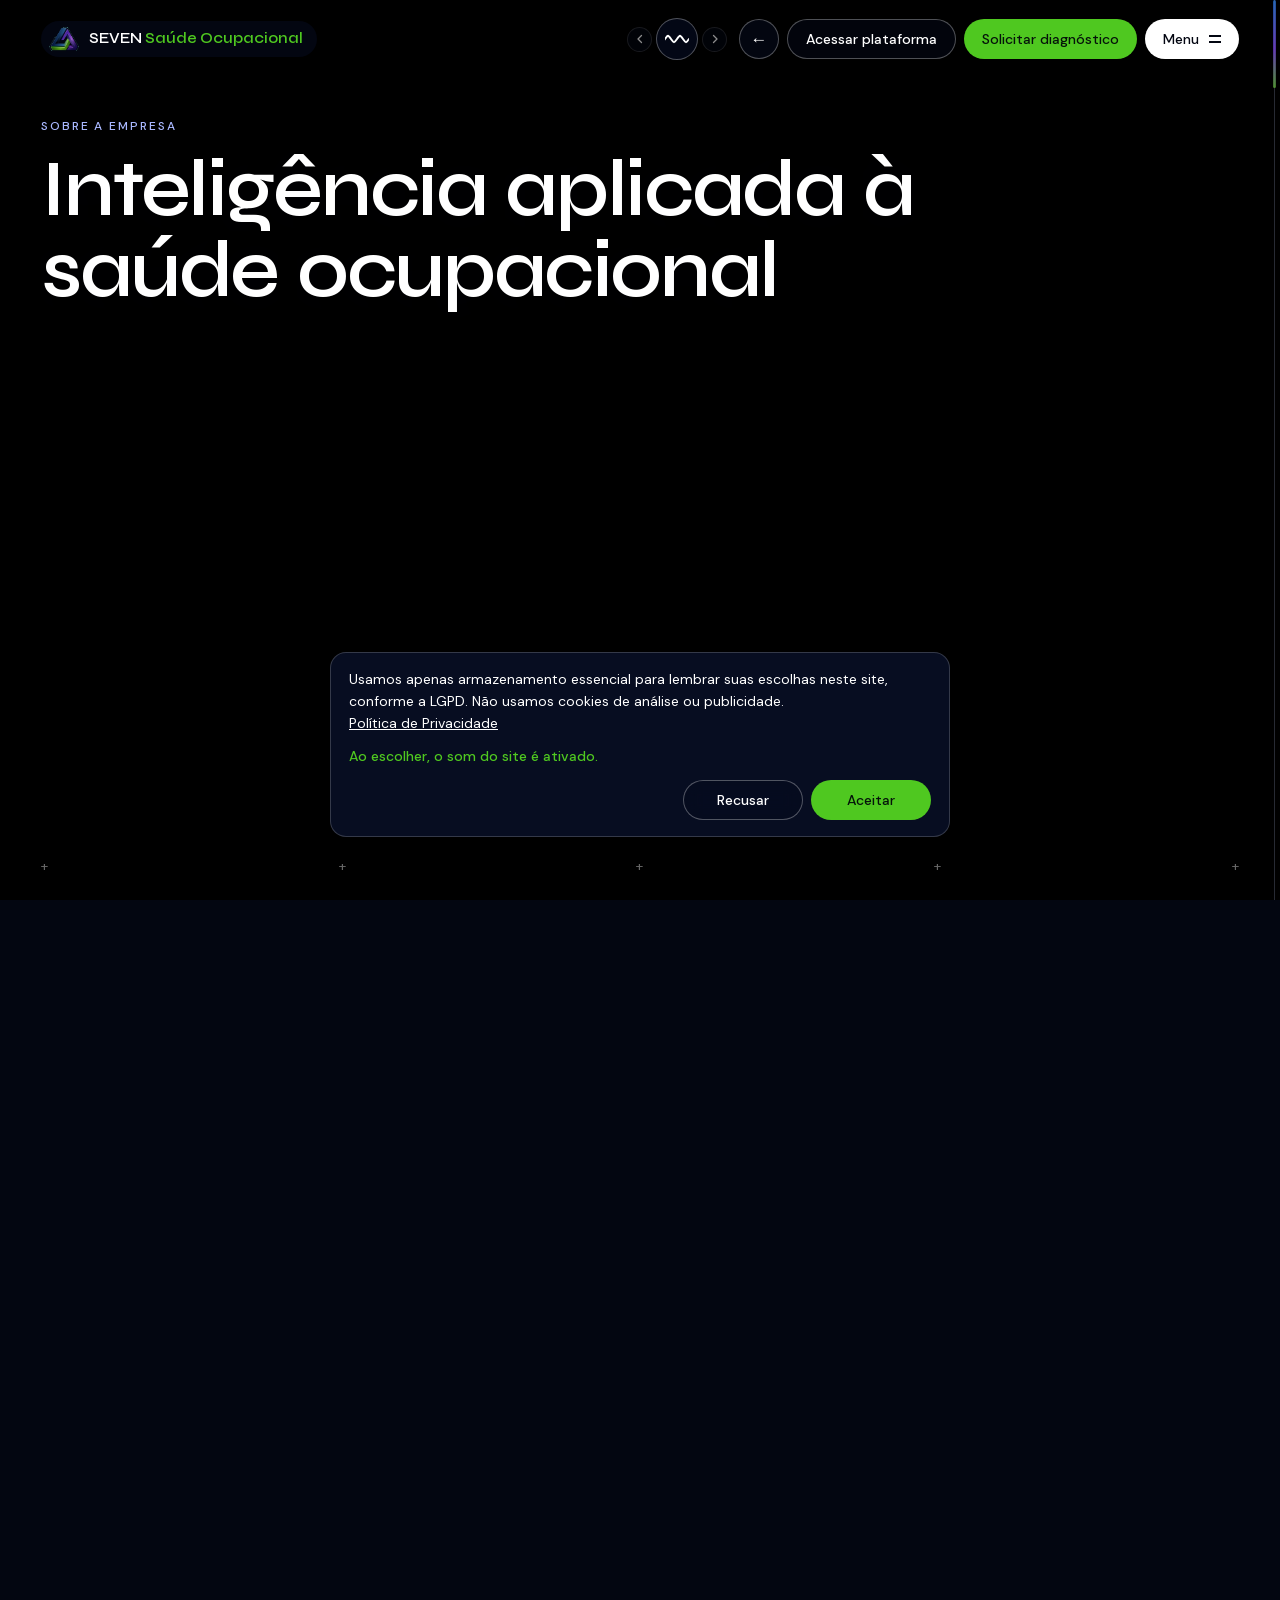
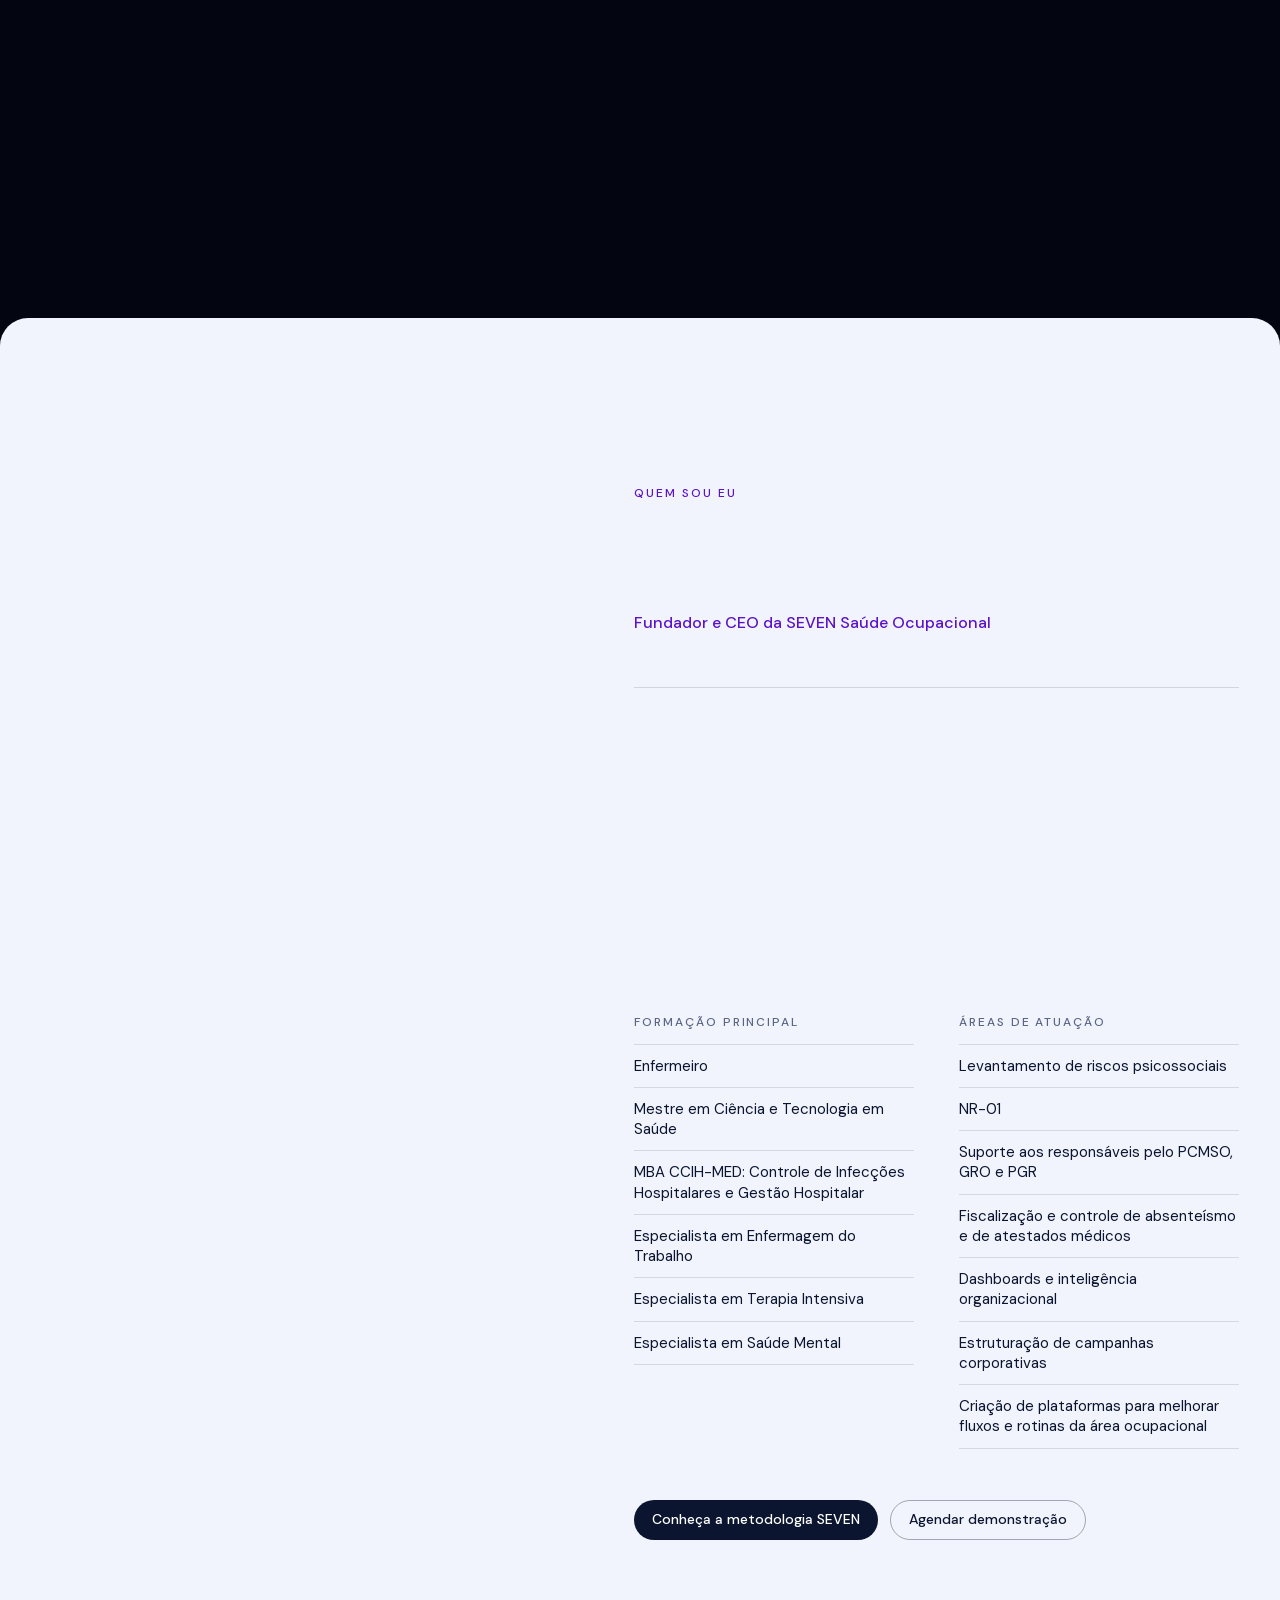
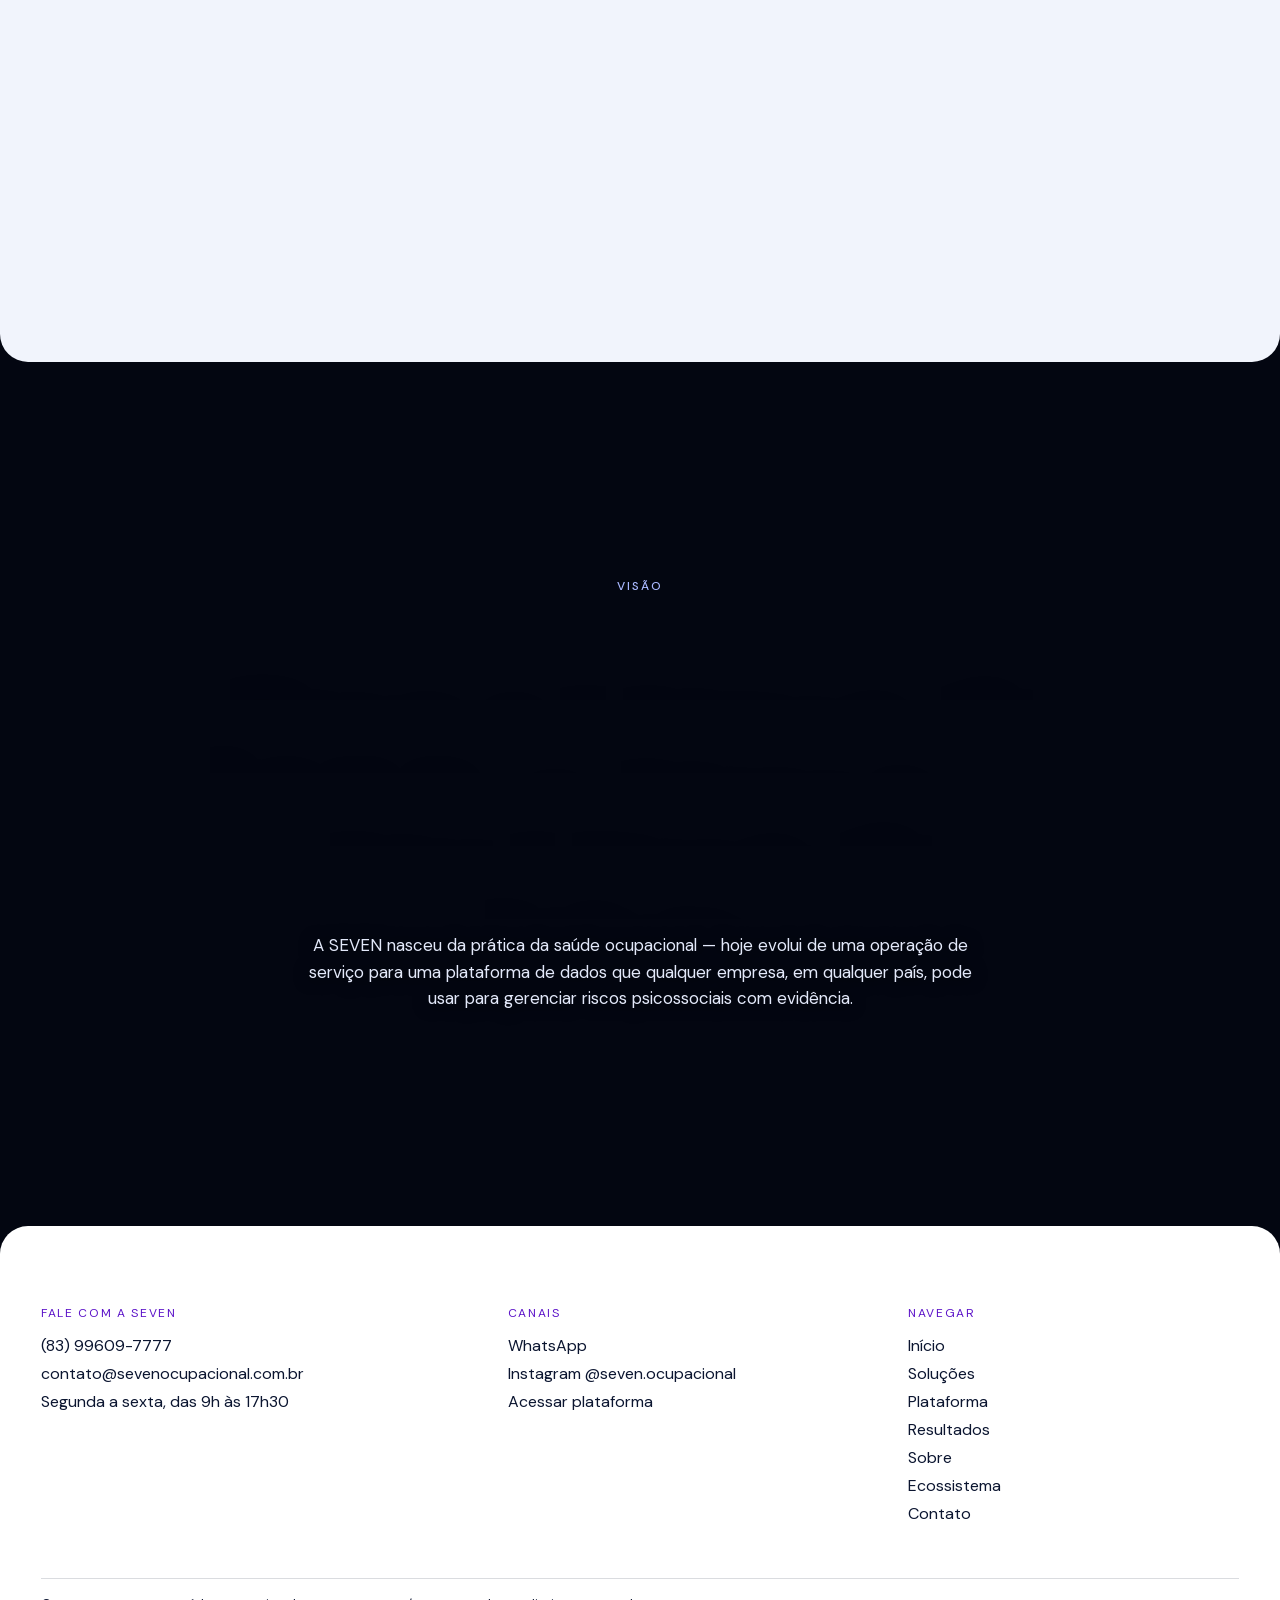
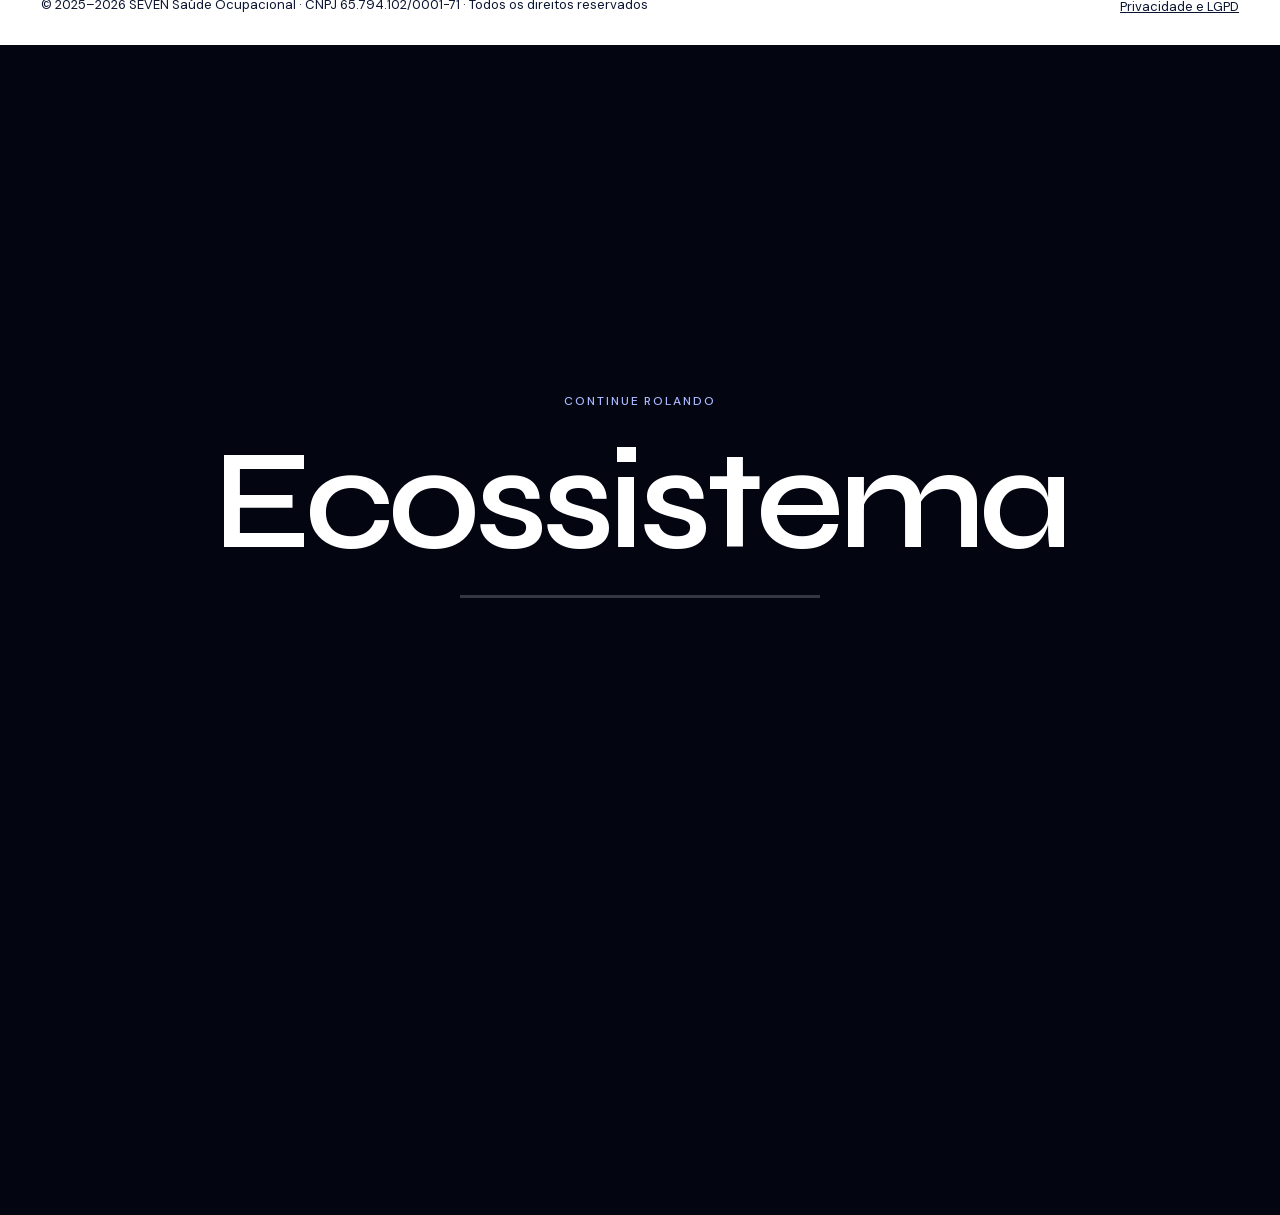
<file: resultados.html>
<!doctype html>
<html lang="pt-BR">
  <head>
    <meta charset="UTF-8" />
    <link rel="icon" type="image/png" href="/assets/favicon-seven.png" />
    <link rel="preload" as="image" href="/assets/logo-seven-symbol.png" />
    <link rel="preload" as="font" type="font/woff2" href="/assets/fonts/syne-latin.woff2" crossorigin />
    <link rel="preload" as="font" type="font/woff2" href="/assets/fonts/dm-sans-latin.woff2" crossorigin />
    <meta name="viewport" content="width=device-width, initial-scale=1.0" />
    <link rel="canonical" href="https://www.sevenocupacional.com.br/resultados" />
    <meta property="og:type" content="website" />
    <meta property="og:url" content="https://www.sevenocupacional.com.br/resultados" />
    <meta property="og:title" content="Resultados · SEVEN" />
    <meta property="og:description" content="Cinco campanhas em empresas reais, adesão acima de 90% e mais de 700 pessoas contempladas em levantamentos de riscos psicossociais." />
    <meta property="og:image" content="https://www.sevenocupacional.com.br/og.png" />
    <meta property="og:locale" content="pt_BR" />
    <meta name="twitter:card" content="summary_large_image" />
    <meta name="twitter:image" content="https://www.sevenocupacional.com.br/og.png" />
    <title>Resultados · SEVEN</title>
    <meta name="description" content="Cinco campanhas em empresas reais, adesão acima de 90% e mais de 700 pessoas contempladas em levantamentos de riscos psicossociais." />
    <script type="module" crossorigin src="/assets/index-BMf4NJAw.js"></script>
    <link rel="stylesheet" crossorigin href="/assets/index-C-ED1Kgq.css">
  </head>
  <body>
    <div id="root"></div>
  </body>
</html>
</file>
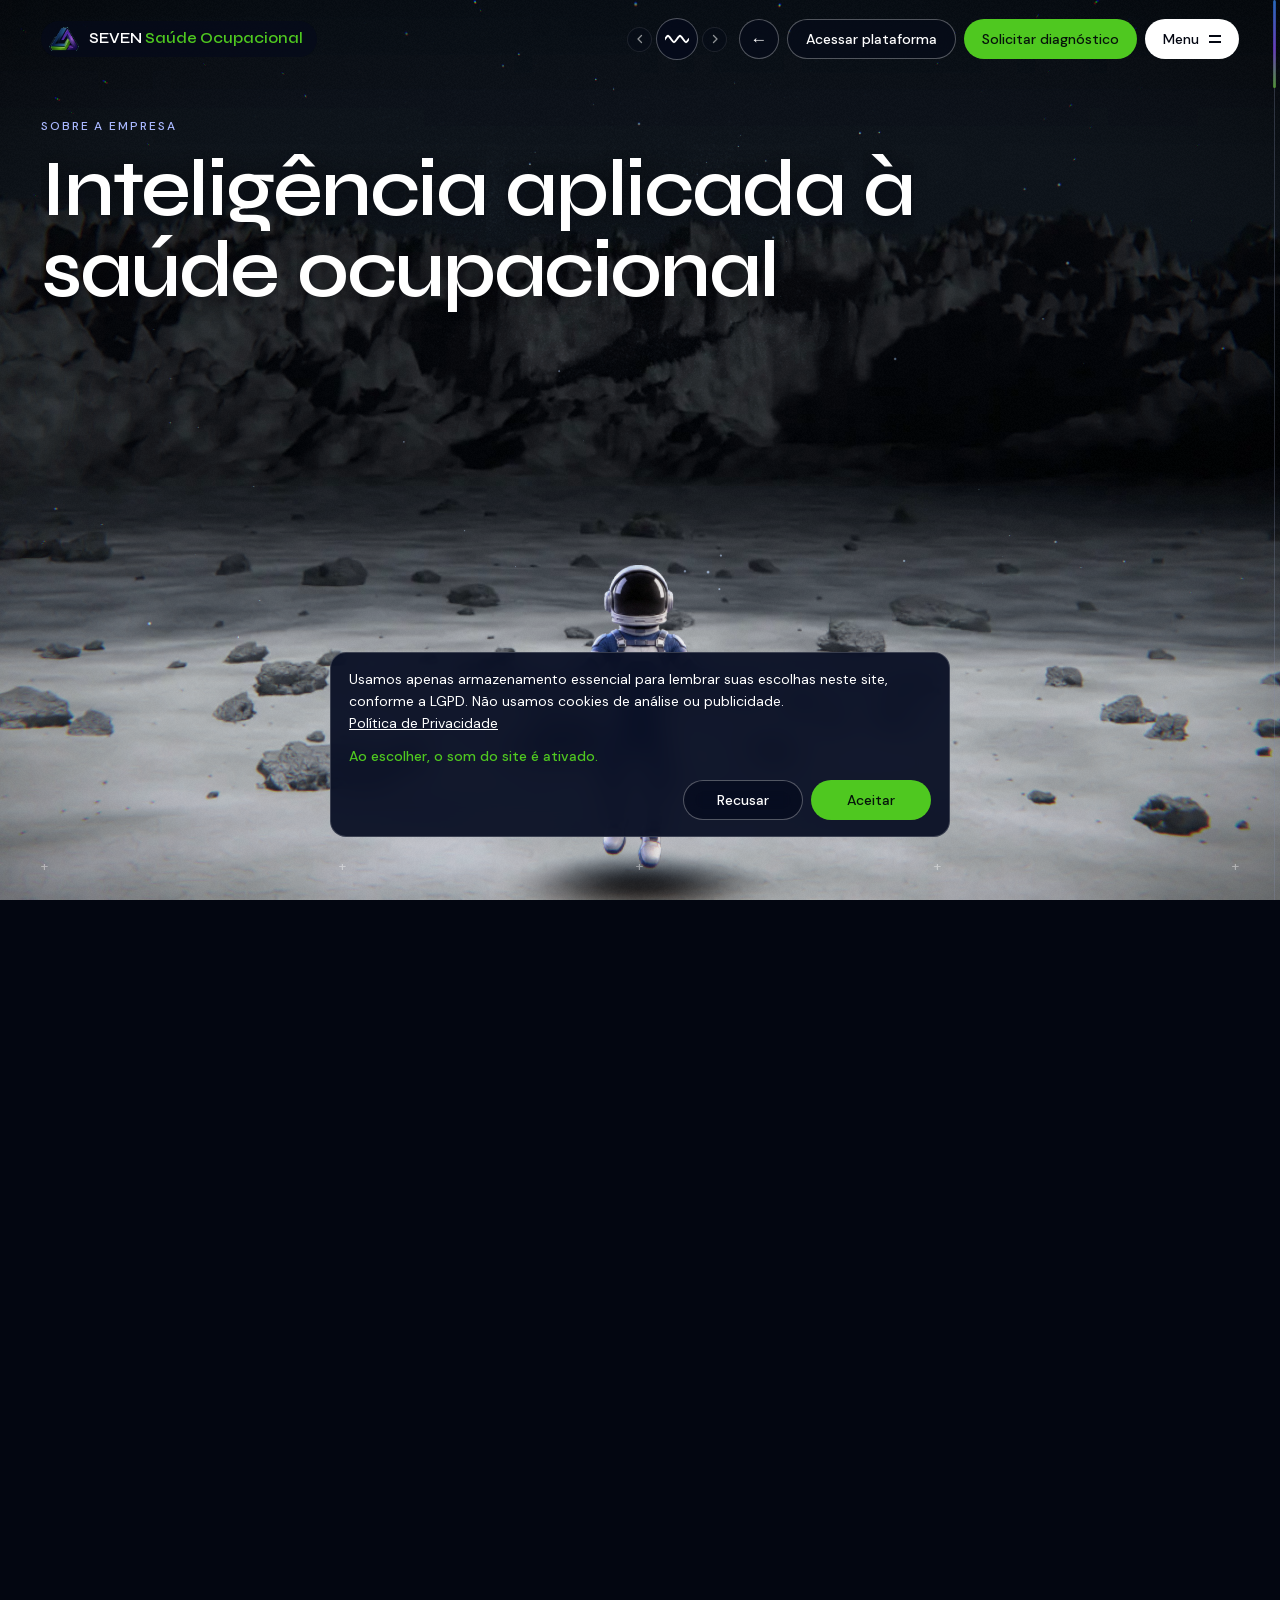
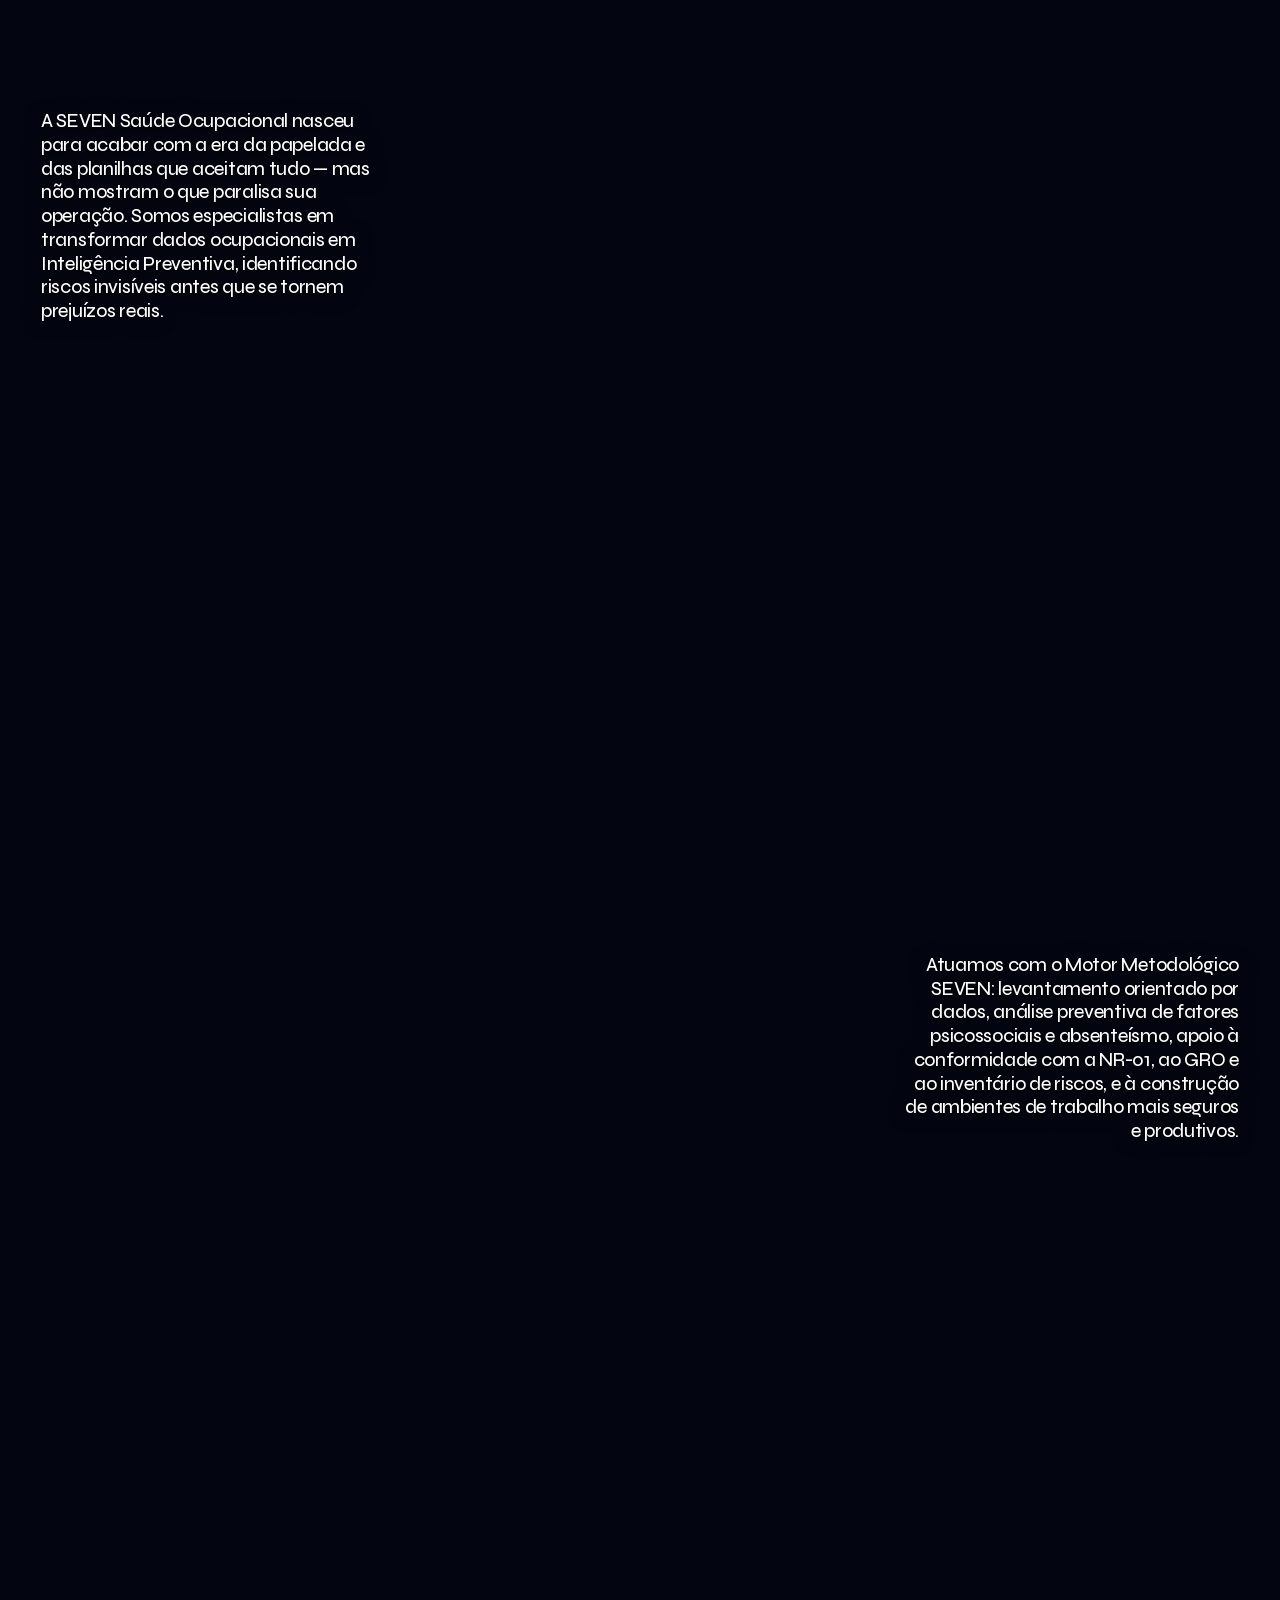
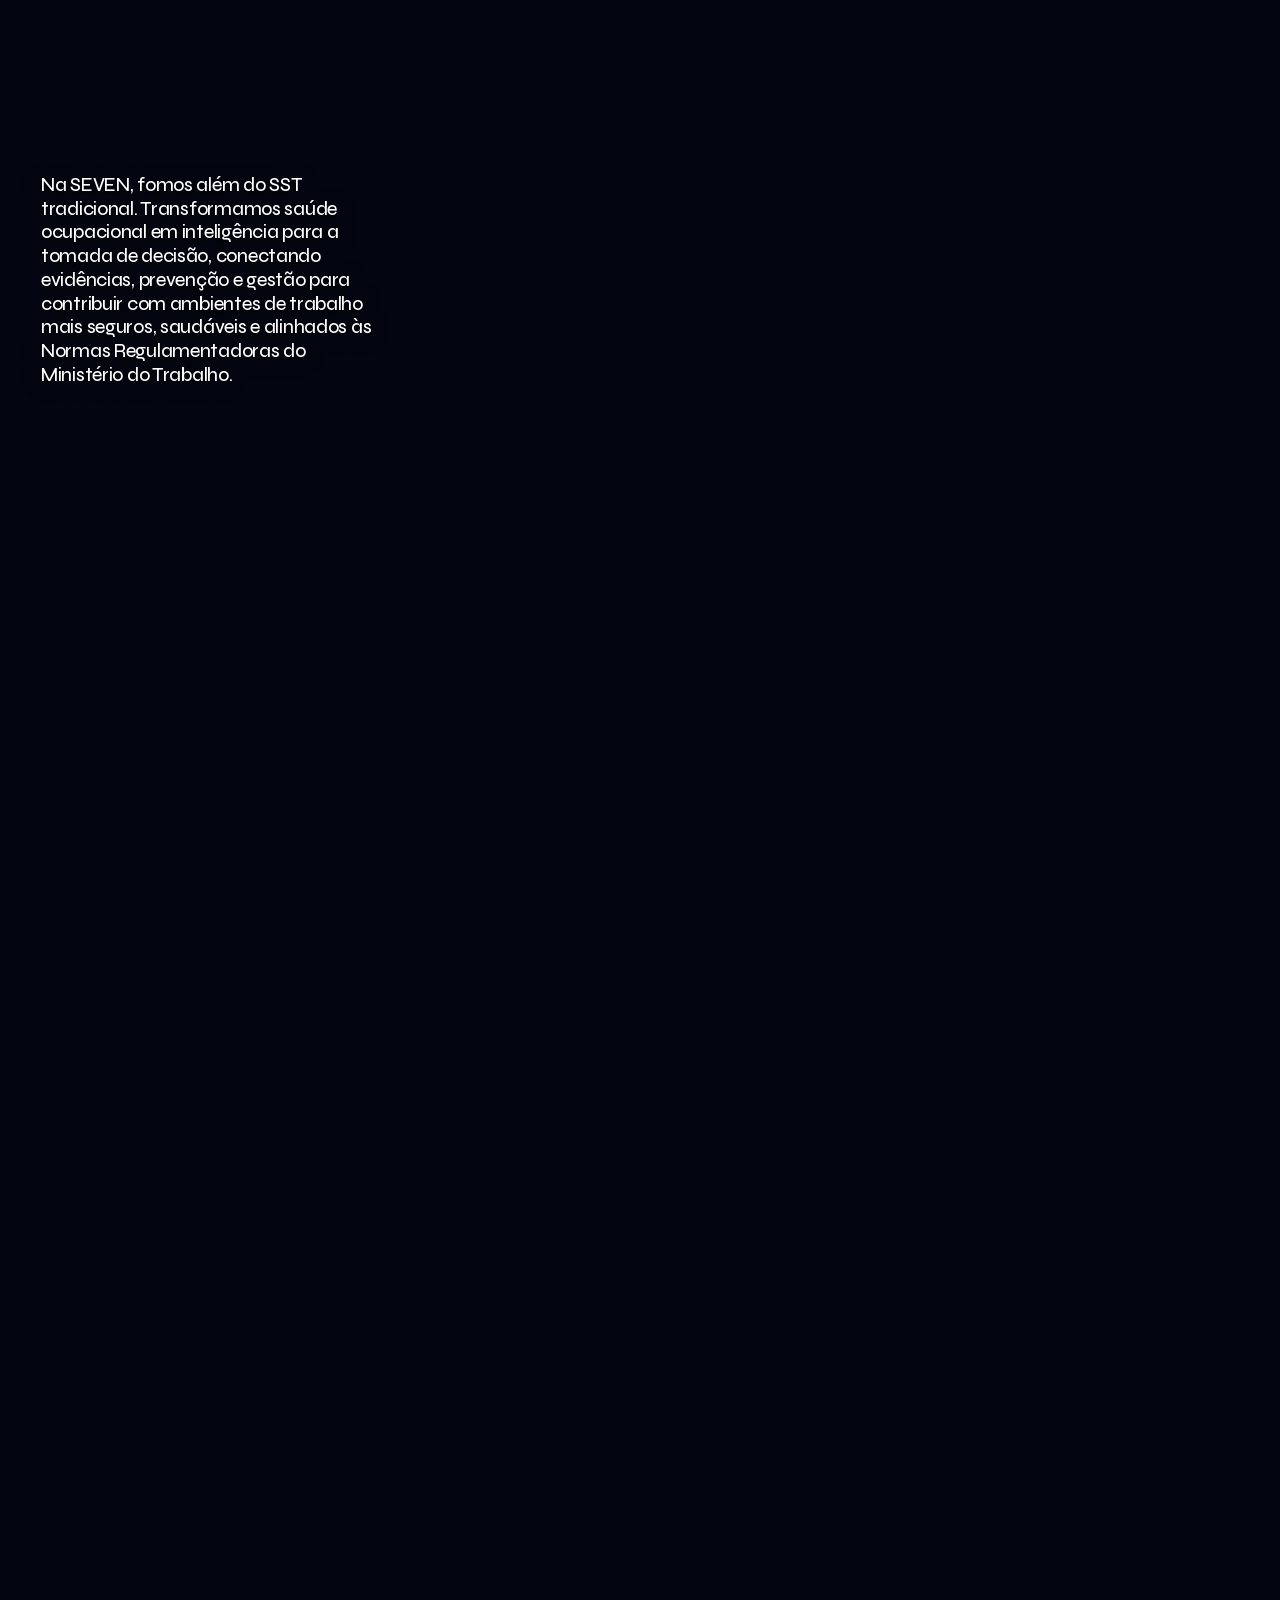
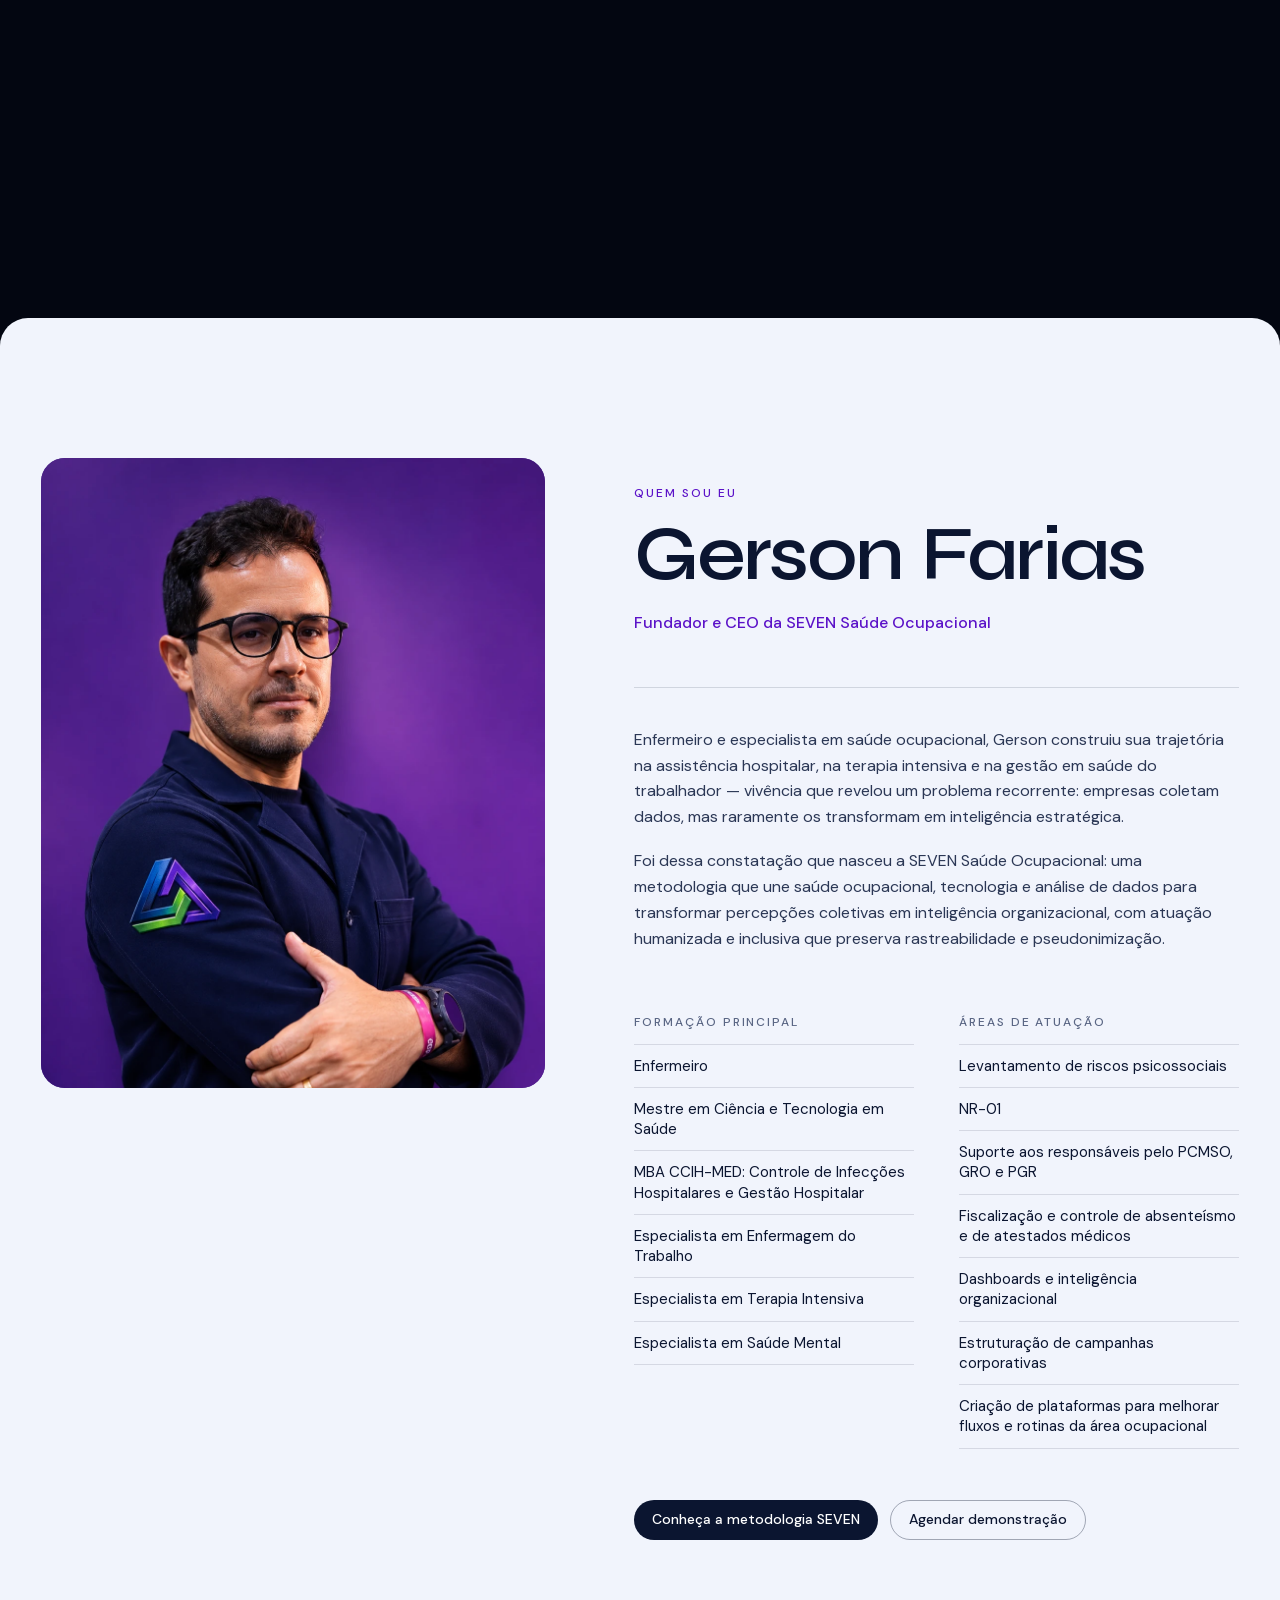
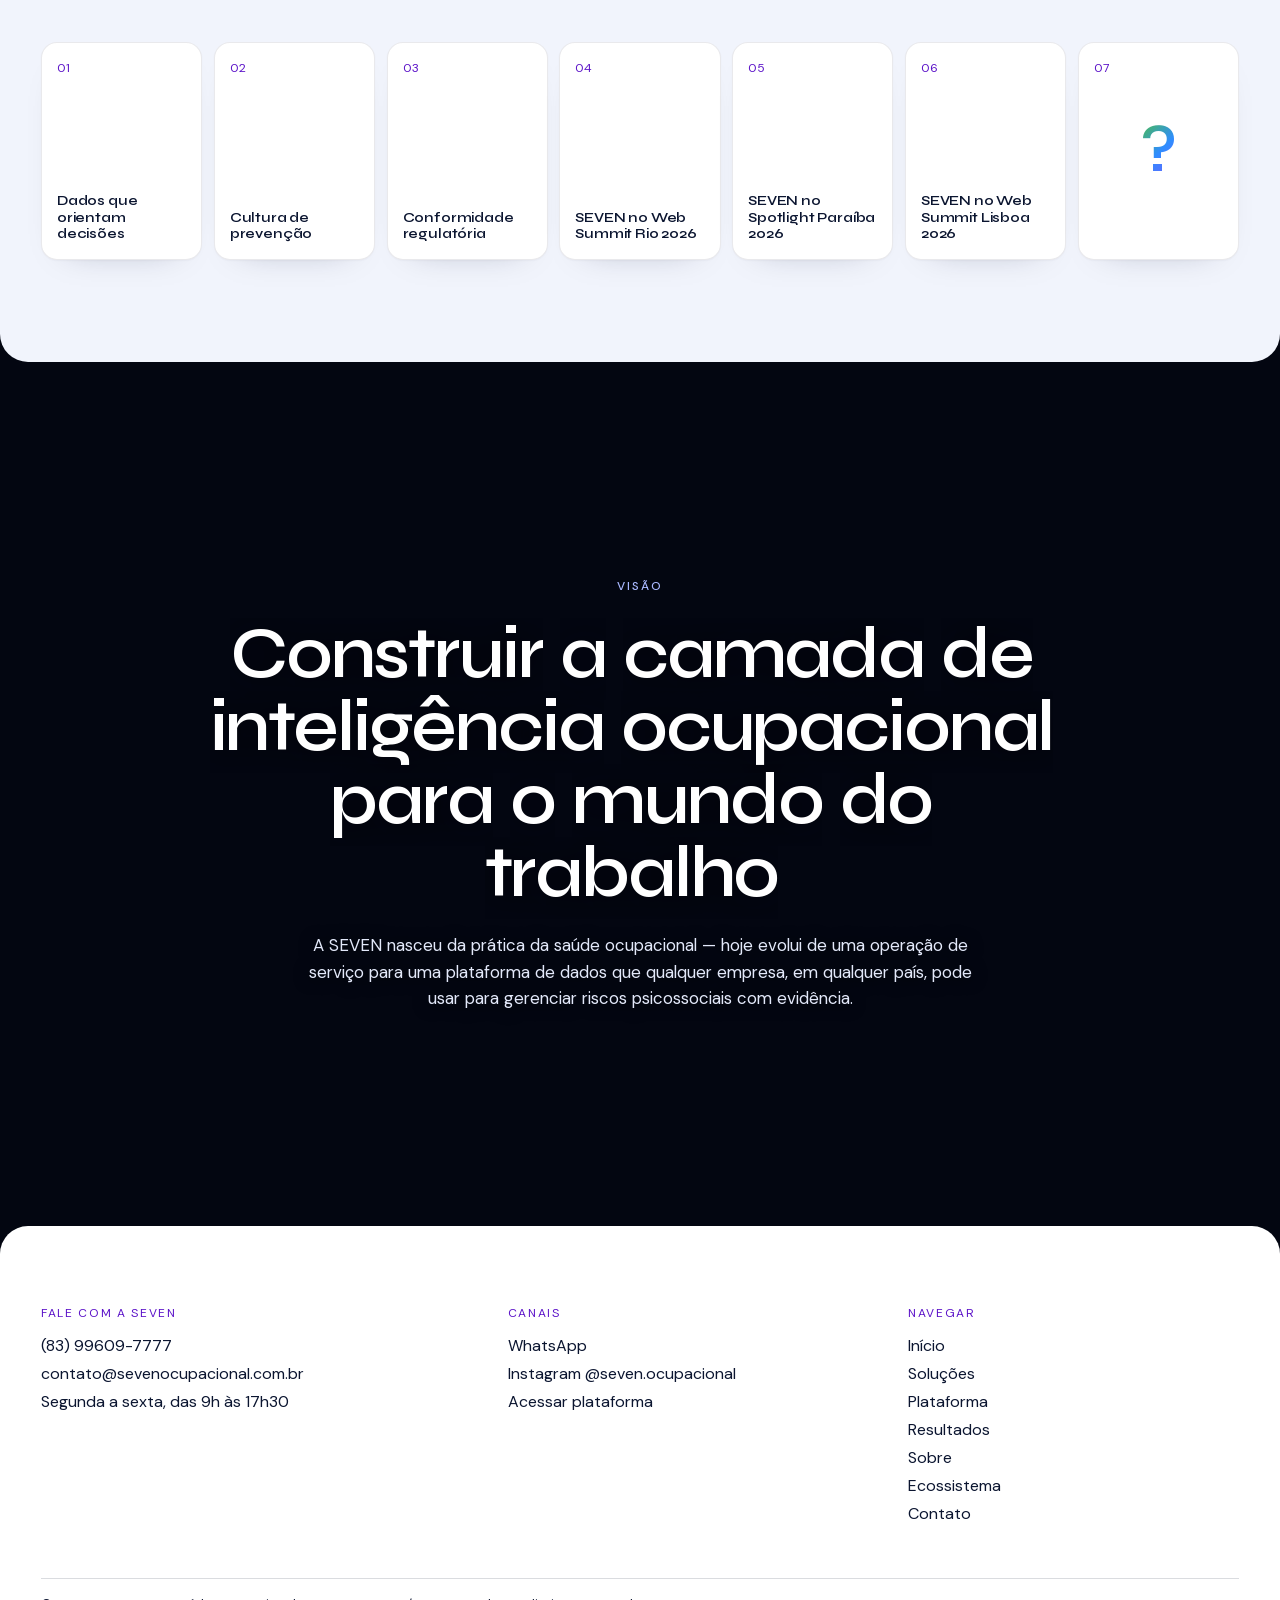
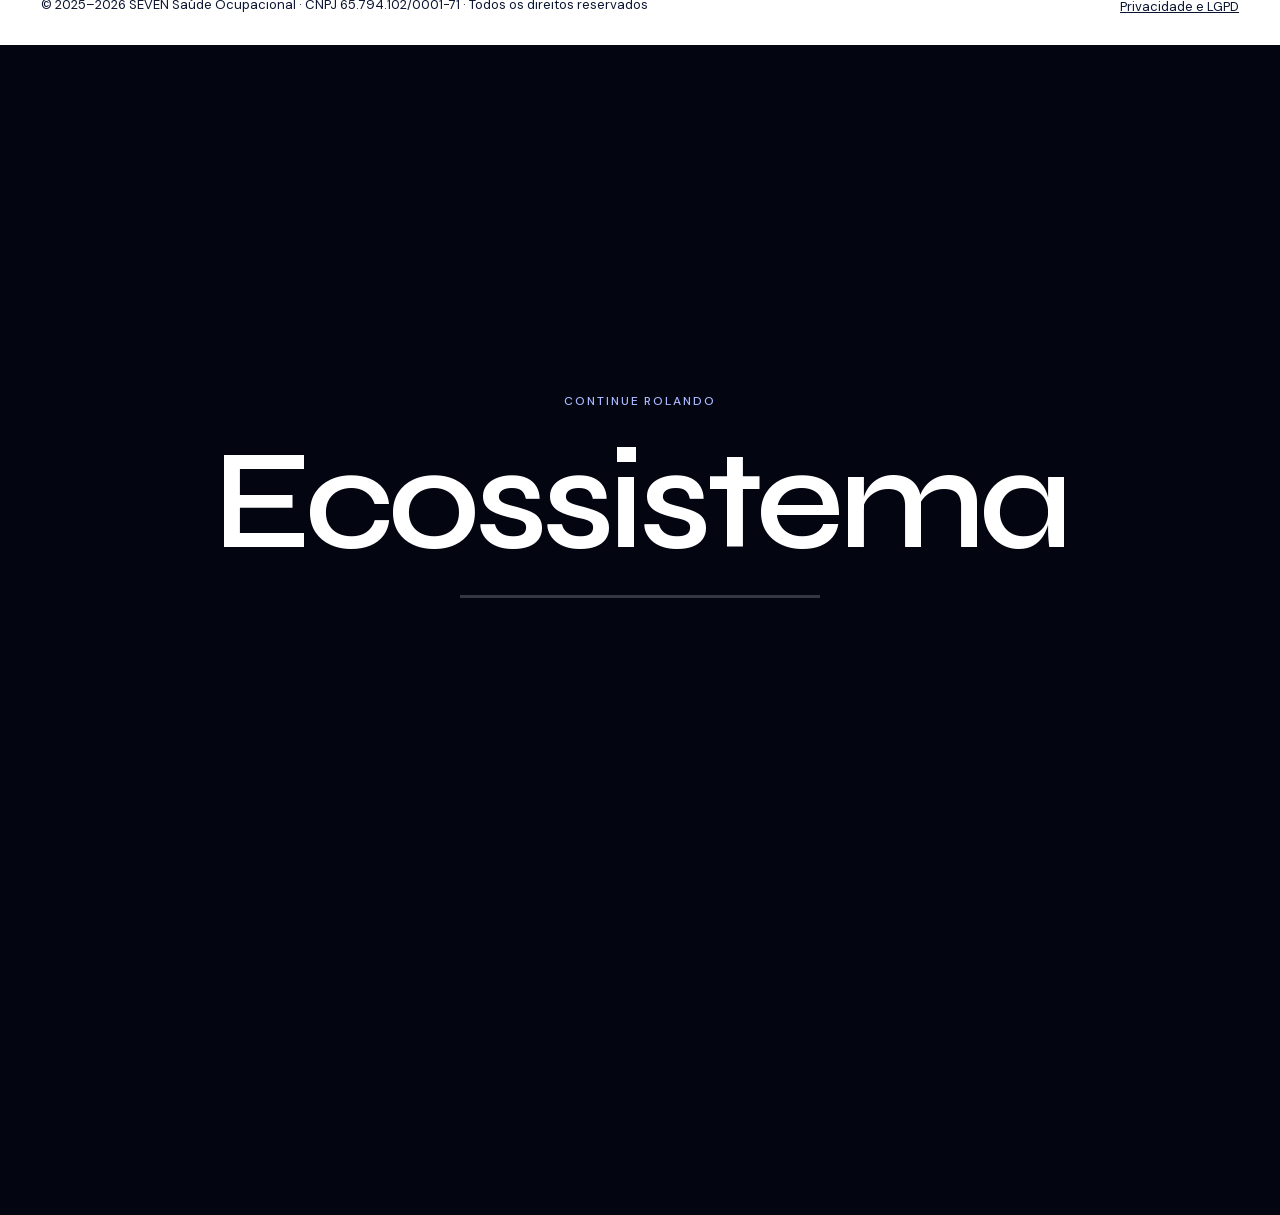
<file: sobre.html>
<!doctype html>
<html lang="pt-BR">
  <head>
    <meta charset="UTF-8" />
    <link rel="icon" type="image/png" href="/assets/favicon-seven.png" />
    <link rel="preload" as="image" href="/assets/logo-seven-symbol.png" />
    <link rel="preload" as="font" type="font/woff2" href="/assets/fonts/syne-latin.woff2" crossorigin />
    <link rel="preload" as="font" type="font/woff2" href="/assets/fonts/dm-sans-latin.woff2" crossorigin />
    <meta name="viewport" content="width=device-width, initial-scale=1.0" />
    <link rel="canonical" href="https://www.sevenocupacional.com.br/sobre" />
    <meta property="og:type" content="website" />
    <meta property="og:url" content="https://www.sevenocupacional.com.br/sobre" />
    <meta property="og:title" content="Sobre · SEVEN" />
    <meta property="og:description" content="Conheça a SEVEN Saúde Ocupacional e seu fundador, Gerson Farias: saúde ocupacional, tecnologia e dados para ambientes de trabalho mais saudáveis." />
    <meta property="og:image" content="https://www.sevenocupacional.com.br/og.png" />
    <meta property="og:locale" content="pt_BR" />
    <meta name="twitter:card" content="summary_large_image" />
    <meta name="twitter:image" content="https://www.sevenocupacional.com.br/og.png" />
    <title>Sobre · SEVEN</title>
    <meta name="description" content="Conheça a SEVEN Saúde Ocupacional e seu fundador, Gerson Farias: saúde ocupacional, tecnologia e dados para ambientes de trabalho mais saudáveis." />
    <script type="module" crossorigin src="/assets/index-BMf4NJAw.js"></script>
    <link rel="stylesheet" crossorigin href="/assets/index-C-ED1Kgq.css">
  </head>
  <body>
    <div id="root"></div>
  </body>
</html>
</file>
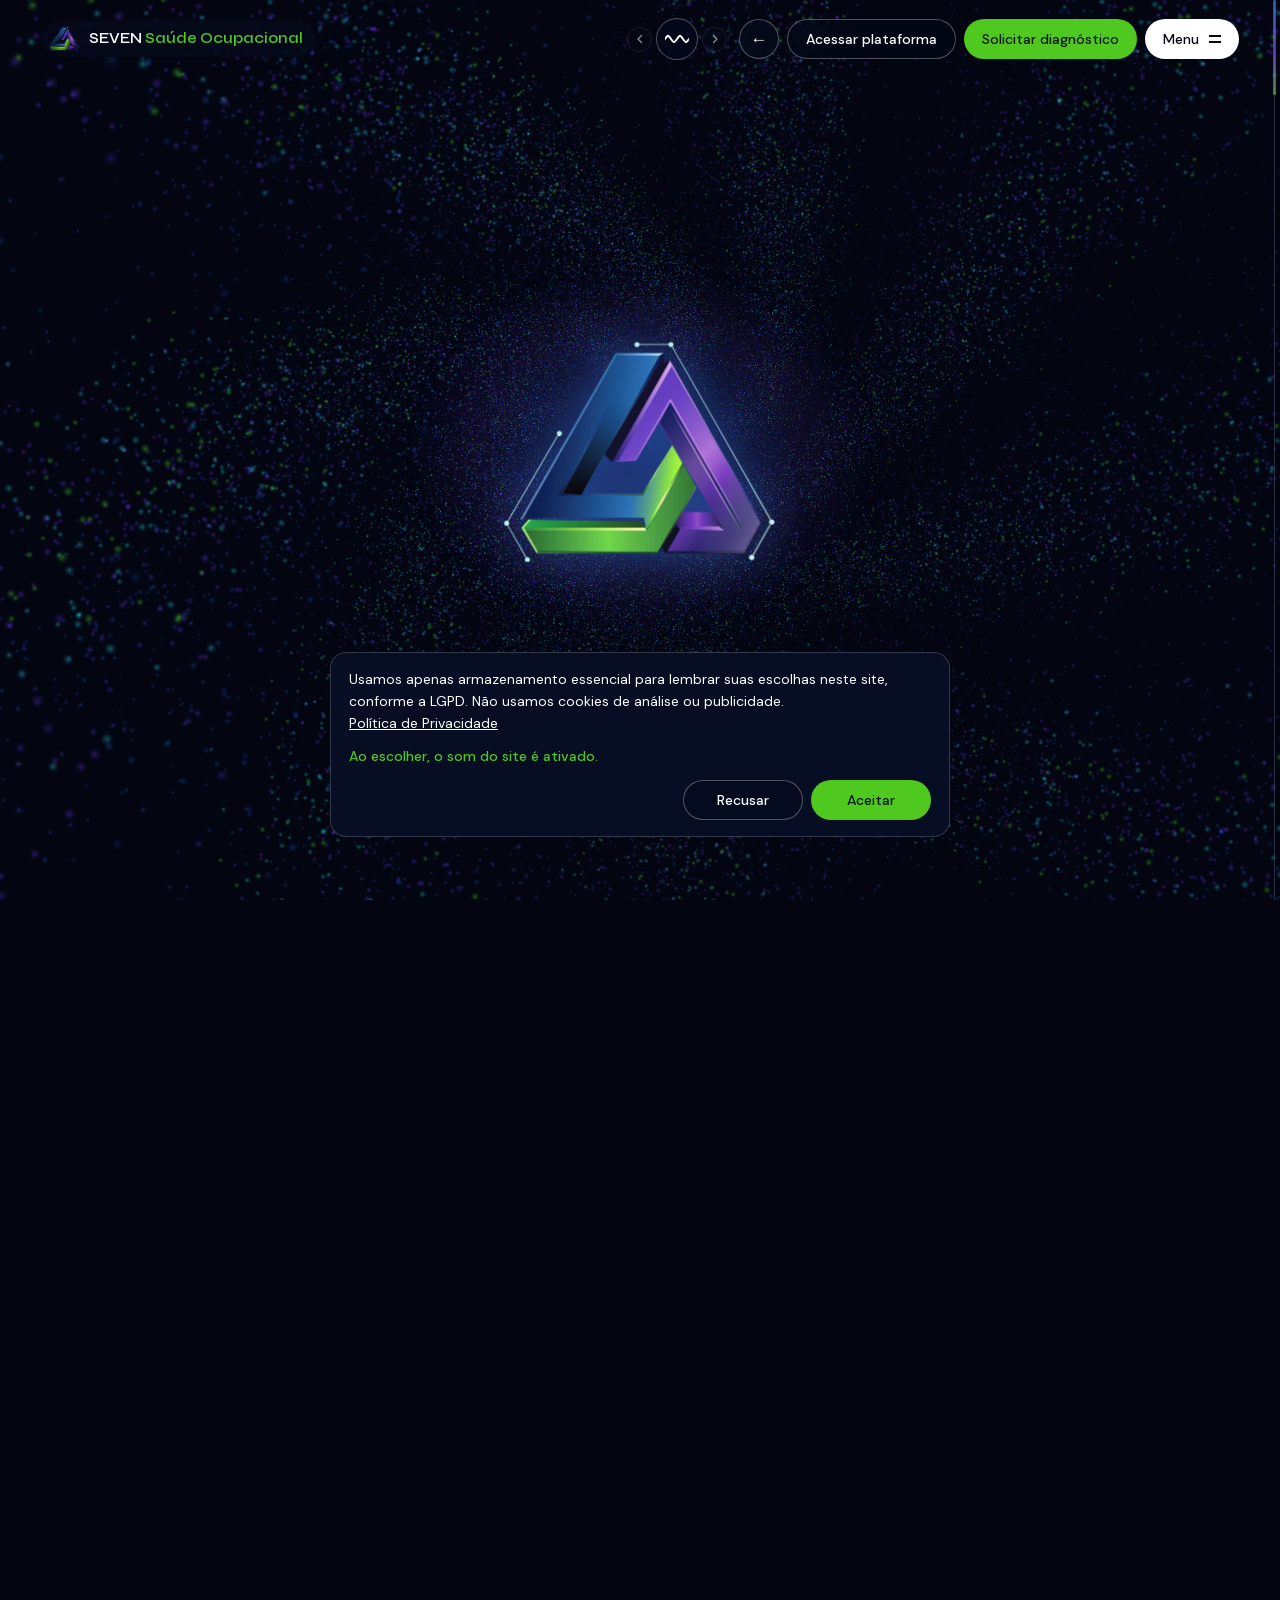
<file: solucoes.html>
<!doctype html>
<html lang="pt-BR">
  <head>
    <meta charset="UTF-8" />
    <link rel="icon" type="image/png" href="/assets/favicon-seven.png" />
    <link rel="preload" as="image" href="/assets/logo-seven-symbol.png" />
    <link rel="preload" as="font" type="font/woff2" href="/assets/fonts/syne-latin.woff2" crossorigin />
    <link rel="preload" as="font" type="font/woff2" href="/assets/fonts/dm-sans-latin.woff2" crossorigin />
    <meta name="viewport" content="width=device-width, initial-scale=1.0" />
    <link rel="canonical" href="https://www.sevenocupacional.com.br/solucoes" />
    <meta property="og:type" content="website" />
    <meta property="og:url" content="https://www.sevenocupacional.com.br/solucoes" />
    <meta property="og:title" content="Soluções · SEVEN" />
    <meta property="og:description" content="Gestão de riscos psicossociais, inteligência analítica, gestão documental, indicadores de saúde, treinamentos e dashboards ocupacionais." />
    <meta property="og:image" content="https://www.sevenocupacional.com.br/og.png" />
    <meta property="og:locale" content="pt_BR" />
    <meta name="twitter:card" content="summary_large_image" />
    <meta name="twitter:image" content="https://www.sevenocupacional.com.br/og.png" />
    <title>Soluções · SEVEN</title>
    <meta name="description" content="Gestão de riscos psicossociais, inteligência analítica, gestão documental, indicadores de saúde, treinamentos e dashboards ocupacionais." />
    <script type="module" crossorigin src="/assets/index-BMf4NJAw.js"></script>
    <link rel="stylesheet" crossorigin href="/assets/index-C-ED1Kgq.css">
  </head>
  <body>
    <div id="root"></div>
  </body>
</html>
</file>
<file: assets/index-C-ED1Kgq.css>
html.lenis,html.lenis body{height:auto}.lenis:not(.lenis-autoToggle).lenis-stopped{overflow:clip}.lenis [data-lenis-prevent],.lenis [data-lenis-prevent-wheel],.lenis [data-lenis-prevent-touch],.lenis [data-lenis-prevent-vertical],.lenis [data-lenis-prevent-horizontal]{overscroll-behavior:contain}.lenis.lenis-smooth iframe{pointer-events:none}.lenis.lenis-autoToggle{transition-property:overflow;transition-duration:1ms;transition-behavior:allow-discrete}@font-face{font-family:DM Sans;font-style:normal;font-weight:300 500;font-display:swap;src:url(/assets/fonts/dm-sans-latin-ext.woff2) format("woff2");unicode-range:U+0100-02BA,U+02BD-02C5,U+02C7-02CC,U+02CE-02D7,U+02DD-02FF,U+0304,U+0308,U+0329,U+1D00-1DBF,U+1E00-1E9F,U+1EF2-1EFF,U+2020,U+20A0-20AB,U+20AD-20C4,U+2113,U+2C60-2C7F,U+A720-A7FF}@font-face{font-family:DM Sans;font-style:normal;font-weight:300 500;font-display:swap;src:url(/assets/fonts/dm-sans-latin.woff2) format("woff2");unicode-range:U+0000-00FF,U+0131,U+0152-0153,U+02BB-02BC,U+02C6,U+02DA,U+02DC,U+0304,U+0308,U+0329,U+2000-206F,U+20AC,U+2122,U+2191,U+2193,U+2212,U+2215,U+FEFF,U+FFFD}@font-face{font-family:Syne;font-style:normal;font-weight:400 800;font-display:swap;src:url(/assets/fonts/syne-latin-ext.woff2) format("woff2");unicode-range:U+0100-02BA,U+02BD-02C5,U+02C7-02CC,U+02CE-02D7,U+02DD-02FF,U+0304,U+0308,U+0329,U+1D00-1DBF,U+1E00-1E9F,U+1EF2-1EFF,U+2020,U+20A0-20AB,U+20AD-20C4,U+2113,U+2C60-2C7F,U+A720-A7FF}@font-face{font-family:Syne;font-style:normal;font-weight:400 800;font-display:swap;src:url(/assets/fonts/syne-latin.woff2) format("woff2");unicode-range:U+0000-00FF,U+0131,U+0152-0153,U+02BB-02BC,U+02C6,U+02DA,U+02DC,U+0304,U+0308,U+0329,U+2000-206F,U+20AC,U+2122,U+2191,U+2193,U+2212,U+2215,U+FEFF,U+FFFD}:root{--ink: #030611;--navy: #0b1530;--azul: #2a4fa8;--eletrico: #2f8dff;--verde: #4fc820;--roxo: #5b12c8;--violeta: #8a4dff;--claro: #f1f4fc;--texto: #c8d0e8;--ease: cubic-bezier(.16, 1, .3, 1);--pad: clamp(20px, 3.2vw, 56px);--display: "Syne", "Helvetica Neue", Arial, sans-serif;--body: "DM Sans", "Helvetica Neue", Arial, sans-serif;color-scheme:dark}*,*:before,*:after{box-sizing:border-box}html{background:var(--ink);-webkit-text-size-adjust:100%}html.is-locked,html.is-locked body{overflow:hidden}body{margin:0;color:#fff;font-family:var(--body);font-size:17px;line-height:1.55;background:var(--ink);overflow-x:clip;-webkit-font-smoothing:antialiased}img,video,canvas{display:block;max-width:100%}a{color:inherit;text-decoration:none}button{font:inherit;color:inherit;background:none;border:0;cursor:pointer;padding:0}ul,ol{list-style:none;margin:0;padding:0}h1,h2,h3,p,dl,dd,figure,blockquote{margin:0}:focus-visible{outline:2px solid var(--verde);outline-offset:3px;border-radius:4px}main{position:relative;z-index:1}.world{position:fixed;top:0;right:0;bottom:0;left:0;width:100%;height:100%;z-index:0;pointer-events:none}.cursor-ribbon{position:fixed;top:0;right:0;bottom:0;left:0;width:100%;height:100%;z-index:40;pointer-events:none}.no-webgl body{background:radial-gradient(70% 70% at 70% 40%,#14306f 0,var(--ink) 70%)}.skip-link{position:fixed;left:16px;top:-60px;z-index:90;padding:10px 16px;background:#fff;color:var(--ink);border-radius:8px}.skip-link:focus{top:16px}.eyebrow{font-size:12px;font-weight:500;letter-spacing:.16em;text-transform:uppercase;color:#a9b8ff}.curtain-light .eyebrow{color:var(--roxo)}.center{display:flex;justify-content:center;margin-top:clamp(40px,6vw,80px)}.actions{display:flex;flex-wrap:wrap;gap:12px;margin-top:30px}.lead{max-width:62ch;margin-top:22px;font-size:clamp(17px,1.3vw,20px)}h1,h2{font-family:var(--display);font-weight:600;letter-spacing:-.03em;line-height:1.02}h3{font-family:var(--display);font-weight:600;letter-spacing:-.015em;line-height:1.15}.words{display:block;font-size:clamp(38px,5.6vw,92px)}.word{display:inline-block;overflow:hidden;vertical-align:top;margin-right:.24em;padding-bottom:.12em;margin-bottom:-.12em}.word>span{display:inline-block;transform:translateY(112%) rotate(4deg);transform-origin:left bottom;transition:transform 1.05s var(--ease)}.words.is-in .word>span{transform:none}.reveal{opacity:0;transform:translateY(26px);transition:opacity .9s ease,transform 1.1s var(--ease)}.reveal.is-in{opacity:1;transform:none}.pill{display:inline-flex;align-items:center;justify-content:center;gap:10px;min-height:40px;padding:9px 18px;border-radius:999px;font-size:14px;font-weight:500;line-height:1.2;white-space:nowrap;transition:background-color .3s,color .3s,border-color .3s}.pill-lg{min-height:54px;padding:14px 28px;font-size:16px}.pill-green{background:var(--verde);color:#05130a}.pill-green:hover{background:#63de31}.pill-ghost{border:1px solid rgba(255,255,255,.3);background:#050a1c73;-webkit-backdrop-filter:blur(10px);backdrop-filter:blur(10px);color:#fff}.pill-ghost:hover{border-color:#fff}.pill-light{background:#fff;color:var(--ink)}.pill-dark{background:var(--navy);color:#fff}.pill-dark:hover{background:var(--roxo)}.pill-outline{border:1px solid rgba(11,21,48,.35);color:var(--navy)}.pill-outline:hover{border-color:var(--navy)}.pill-back{width:40px;height:40px;border-radius:50%;background:#050a1c99;border:1px solid rgba(255,255,255,.3);-webkit-backdrop-filter:blur(10px);backdrop-filter:blur(10px)}.roll{position:relative;display:inline-block;overflow:hidden;vertical-align:top}.roll-a,.roll-b{display:block;transition:transform .55s var(--ease)}.roll-b{position:absolute;inset:100% 0 auto}a:hover>.roll>span,button:hover>.roll>span,a:focus-visible>.roll>span{transform:translateY(-100%)}.site-header{position:fixed;z-index:60;inset:0 0 auto;display:flex;align-items:center;justify-content:space-between;gap:16px;padding:18px var(--pad);pointer-events:none;mix-blend-mode:normal;transition:transform .6s var(--ease)}.site-header>*{pointer-events:auto}.site-header.is-hidden{transform:translateY(-110%)}.brand{display:inline-flex;align-items:center;gap:10px;padding:6px 14px 6px 8px;border-radius:999px;background:#050a1c9e;-webkit-backdrop-filter:blur(12px);backdrop-filter:blur(12px);font-family:var(--display);font-weight:600;font-size:15px}.brand img{width:30px;height:auto}.brand strong{font-weight:600;color:var(--verde)}.header-actions{display:flex;align-items:center;gap:8px}.music-slot{flex:0 0 auto;width:104px;height:42px}.music-dock{position:fixed;z-index:61;left:0;top:0;display:flex;align-items:center;gap:4px;transform:translate(var(--rest-x, 0),var(--rest-y, 18px));transition:transform .8s var(--ease)}.music-dock.is-corner{transform:translate(var(--corner-x, 0),var(--rest-y, 18px))}.music-toggle{display:grid;place-items:center;flex:0 0 auto;width:42px;height:42px;padding:0;border:1px solid rgba(255,255,255,.3);border-radius:50%;background:#050a1cc7;color:#fff;cursor:pointer;-webkit-backdrop-filter:blur(10px);backdrop-filter:blur(10px);transition:border-color .3s,color .3s}.music-toggle:hover,.music-toggle:focus-visible{border-color:#fff}.music-skip{position:relative;display:grid;place-items:center;flex:0 0 auto;width:25px;height:25px;padding:0;border:1px solid rgba(255,255,255,.16);border-radius:50%;background:#050a1c99;color:#fff;opacity:.55;cursor:pointer;-webkit-backdrop-filter:blur(10px);backdrop-filter:blur(10px);transition:opacity .3s,border-color .3s}.music-skip:after{content:"";position:absolute;top:-9px;right:-2px;bottom:-9px;left:-2px}.music-skip:hover,.music-skip:focus-visible{opacity:1;border-color:#fff9}.music-toggle svg{display:block;overflow:hidden;border-radius:50%}.music-wave{transform-box:view-box;transform-origin:center;transition:transform .6s var(--ease),opacity .4s}.music-wave path{vector-effect:non-scaling-stroke}.music-toggle.is-off{color:#fffc}.music-toggle.is-off .music-wave{transform:scaleY(.04)}.music-toggle.is-waiting .music-wave{transform:scaleY(.6)}.music-toggle.is-on .music-wave path,.music-toggle.is-waiting .music-wave path{animation:music-wave 2.6s linear infinite}@keyframes music-wave{to{transform:translate(24px)}}@media(prefers-reduced-motion:reduce){.music-toggle.is-on .music-wave path,.music-toggle.is-waiting .music-wave path{animation:none}}.menu-dots{position:relative;display:inline-block;width:12px;height:8px}.menu-dots b{position:absolute;left:0;right:0;height:2px;background:currentColor;transition:transform .4s var(--ease)}.menu-dots b:first-child{top:0}.menu-dots b:last-child{bottom:0}.menu-dots.is-open b:first-child{transform:translateY(3px) rotate(45deg)}.menu-dots.is-open b:last-child{transform:translateY(-3px) rotate(-45deg)}.menu-scrim{position:fixed;top:0;right:0;bottom:0;left:0;z-index:54;background:#0306118c;opacity:0;pointer-events:none;transition:opacity .5s}.menu-scrim.is-open{opacity:1;pointer-events:auto}.menu-panel{position:fixed;z-index:55;top:72px;right:var(--pad);width:min(400px,calc(100vw - 2 * var(--pad)));max-height:calc(100dvh - 88px);overflow:auto;display:grid;gap:8px;opacity:0;transform:translateY(-14px) scale(.97);transform-origin:top right;visibility:hidden;transition:opacity .35s,transform .6s var(--ease),visibility .35s}.menu-panel.is-open{opacity:1;transform:none;visibility:visible}.menu-primary{display:grid;padding:22px 26px;border-radius:18px;background:#fff;color:var(--ink)}.menu-primary a{font-family:var(--display);font-size:clamp(24px,3vw,30px);font-weight:600;letter-spacing:-.02em;line-height:1.32}.menu-primary a:hover{color:var(--roxo)}.menu-card{display:grid;gap:14px;padding:22px 26px;border-radius:18px;background:var(--navy)}.menu-card p{font-family:var(--display);font-size:21px;line-height:1.15}.menu-labs{display:flex;justify-content:space-between;padding:16px 26px;border-radius:18px;background:var(--roxo);font-weight:500}.loader{position:fixed;top:0;right:0;bottom:0;left:0;z-index:100;overflow:hidden;display:grid;place-items:center}.loader-black{position:absolute;top:0;right:0;bottom:0;left:0;background:#000}.loader-mark{position:relative;width:clamp(120px,15vw,210px);aspect-ratio:1450 / 1184;transform-origin:50.3% 59%;will-change:transform}.loader-whole,.loader-part{position:absolute;top:0;right:0;bottom:0;left:0;width:100%;height:100%}.loader-part{visibility:hidden;will-change:transform}.loader-bar{position:absolute;left:50%;top:68%;width:clamp(120px,15vw,210px);height:2px;overflow:hidden;border-radius:2px;transform:translate(-50%);background:#ffffff1a}.loader-bar i{display:block;height:100%;border-radius:inherit;background:linear-gradient(90deg,var(--verde),var(--eletrico),var(--violeta));box-shadow:0 0 10px #8a4dff8c;transform:scaleX(0);transform-origin:left}.loader-count{position:absolute;left:var(--pad);bottom:12px;font-size:clamp(72px,13vw,200px);line-height:1;letter-spacing:-.04em;font-family:var(--display);font-variant-numeric:tabular-nums}.loader-digit{display:inline-block;height:1em;overflow:hidden;vertical-align:top}.loader-strip{display:block;will-change:transform}.loader-strip span{display:block;height:1em;line-height:1}html.has-rail{scrollbar-width:none}html.has-rail::-webkit-scrollbar{display:none}.scroll-rail{position:fixed;top:0;right:0;bottom:0;z-index:70;display:none;width:18px;cursor:default;touch-action:none}html.has-rail .scroll-rail{display:block}html.is-locked .scroll-rail,.scroll-rail.is-empty{display:none!important}.scroll-rail:before{content:"";position:absolute;top:0;right:5px;bottom:0;width:1px;background:#808aa84d;transition:background .35s}.scroll-rail-thumb{position:absolute;top:0;right:4px;width:3px;border-radius:3px;background:linear-gradient(180deg,#2f8dff,#8a4dff 56%,#6bcb3d);opacity:.62;will-change:transform;transition:opacity .35s,width .3s var(--ease),right .3s var(--ease)}.scroll-rail-thumb svg{position:absolute;top:-13px;left:50%;display:block;margin-left:-6px;color:#2f8dff;opacity:.78;transition:opacity .35s,transform .35s var(--ease);transform-origin:50% 100%}.scroll-rail.is-awake .scroll-rail-thumb,.scroll-rail:hover .scroll-rail-thumb,.scroll-rail.is-dragging .scroll-rail-thumb{opacity:1}.scroll-rail:hover:before,.scroll-rail.is-dragging:before{background:#808aa880}.scroll-rail:hover .scroll-rail-thumb,.scroll-rail.is-dragging .scroll-rail-thumb{right:3px;width:5px}.scroll-rail:hover .scroll-rail-thumb svg,.scroll-rail.is-dragging .scroll-rail-thumb svg{opacity:1;transform:scale(1.18)}.menu-panel,.privacy{scrollbar-width:thin;scrollbar-color:rgba(138,77,255,.55) transparent}.world.is-crossing{z-index:79;background:var(--ink)}.no-webgl .world.is-crossing{background:radial-gradient(70% 70% at 50% 45%,#14306f 0,var(--ink) 70%)}.wipe{position:fixed;top:0;right:0;bottom:0;left:0;z-index:80;display:grid;place-items:center;visibility:hidden;pointer-events:none}.wipe-symbol{position:relative;width:clamp(170px,21vw,340px);aspect-ratio:574 / 462;will-change:transform,opacity}.wipe-symbol:before{content:"";position:absolute;top:-70%;right:-70%;bottom:-70%;left:-70%;background:radial-gradient(closest-side,rgba(47,105,255,.26),rgba(106,63,181,.12) 48%,transparent 72%)}.wipe-symbol img{position:relative;display:block;width:100%;height:100%;opacity:.96;filter:brightness(1.3) saturate(1.12) drop-shadow(0 0 26px rgba(70,130,255,.5))}.wipe-symbol:after{content:"";position:absolute;top:0;right:0;bottom:0;left:0;background:linear-gradient(112deg,transparent 34%,rgba(255,255,255,.72) 50%,transparent 66%) no-repeat;background-size:260% 100%;-webkit-mask:url(/assets/seven-simbolo-vetor.svg) center / contain no-repeat;mask:url(/assets/seven-simbolo-vetor.svg) center / contain no-repeat;animation:wipe-light 1.5s ease-in-out infinite}@keyframes wipe-light{0%{background-position:130% 0}to{background-position:-40% 0}}.marks{position:absolute;left:var(--pad);right:var(--pad);bottom:22px;display:flex;justify-content:space-between;color:#fff6;font-style:normal;font-size:14px;pointer-events:none}.marks i{font-style:normal}.hero{position:relative;min-height:100svh;display:grid;grid-template-columns:minmax(0,1fr) minmax(0,.92fr);gap:clamp(16px,3vw,48px);align-items:center;padding:96px var(--pad) 56px;overflow:hidden}.hero:before{content:"";position:absolute;top:0;right:0;bottom:0;left:0;z-index:1;background:linear-gradient(90deg,rgba(3,6,17,.72) 0,rgba(3,6,17,.32) 40%,transparent 62%);pointer-events:none}.hero-copy{position:relative;z-index:2}.hero h1{font-size:clamp(38px,5vw,80px);margin-top:14px}.hero-body{max-width:56ch;margin-top:20px;color:#dbe2f6;font-size:clamp(16px,1.2vw,19px)}.scroll-cue{position:absolute;left:50%;transform:translate(-50%);bottom:18px;z-index:3;font-size:11px;letter-spacing:.18em;text-transform:uppercase;color:#fff}.curtain{position:relative;z-index:2;border-radius:28px}.curtain-light{background:var(--claro);color:var(--navy);overflow:clip}.statement{display:grid;grid-template-columns:1.35fr 1fr;gap:clamp(36px,6vw,110px);padding:clamp(72px,10vw,160px) var(--pad) clamp(50px,6vw,90px);align-items:end}.statement .words{font-size:clamp(38px,5vw,84px);margin-top:14px}.statement-side{display:grid;gap:32px;justify-items:start}.stat-row{display:grid;gap:18px;width:100%}.stat-row>div,.stat-grid>div{padding-top:14px;border-top:1px solid rgba(11,21,48,.18)}dt{font-family:var(--display);font-size:clamp(26px,2.6vw,42px);font-weight:600;letter-spacing:-.02em;line-height:1.05}dd{color:#33405f;font-size:15px;margin-top:4px}.stat-grid{display:grid;grid-template-columns:repeat(2,minmax(0,1fr));gap:26px 22px}.stat-grid-large{margin-top:22px}.stat-grid-large dt{font-size:clamp(44px,6vw,96px)}.reel{padding:0 var(--pad)}.reel-frame{position:relative;display:block;width:100%;aspect-ratio:16/9;max-height:92vh;overflow:hidden;background:var(--navy);border-radius:28px;transform-origin:center top;will-change:transform}.reel-frame video{width:100%;height:100%;object-fit:cover}.reel-frame:after{content:"";position:absolute;top:0;right:0;bottom:0;left:0;background:#03061133}.reel-label{position:absolute;z-index:1;top:0;right:0;bottom:0;left:0;display:flex;align-items:center;justify-content:center;gap:clamp(14px,3vw,44px);font-family:var(--display);font-size:clamp(30px,7vw,116px);font-weight:500;color:#fff}.reel-label>span{display:block;will-change:transform}.reel-label i{display:grid;place-items:center;width:clamp(66px,9vw,150px);height:clamp(38px,5vw,80px);border-radius:99px;background:#fff;color:var(--ink);font-style:normal;font-size:clamp(14px,1.7vw,24px);transition:background .3s}.reel-frame:hover .reel-label i{background:var(--verde)}.reel-label,.reel-frame:after{transition:opacity .4s}.reel-frame.has-sound .reel-label,.reel-frame.has-sound:after{opacity:0}.reel-mute{position:absolute;z-index:2;right:clamp(12px,2vw,26px);top:clamp(12px,2vw,26px);padding:7px 16px;border-radius:99px;background:#030611b8;color:#fff;font-size:14px;opacity:0;transition:opacity .3s}.reel-frame.has-sound .reel-mute{opacity:1}.reel-actions{display:flex;justify-content:flex-end;margin-top:14px}.reel-modal{width:min(1180px,94vw);padding:0;border:0;border-radius:14px;background:#000;overflow:visible}.reel-modal::backdrop,.privacy::backdrop{background:#030611db;-webkit-backdrop-filter:blur(6px);backdrop-filter:blur(6px)}.reel-modal video{width:100%;border-radius:14px}.steps-strip{display:grid;grid-template-columns:repeat(6,1fr);gap:1px;margin:clamp(46px,6vw,90px) var(--pad) 0;border-top:1px solid rgba(11,21,48,.18)}.steps-strip li{padding:14px 0;font-family:var(--display);font-weight:600;font-size:clamp(15px,1.5vw,22px)}.steps-strip span{display:block;font-family:var(--body);font-size:12px;font-weight:400;color:var(--roxo)}.work{padding:clamp(70px,9vw,150px) var(--pad)}.work-all{padding-top:clamp(40px,5vw,80px)}.work-head{display:grid;grid-template-columns:1.7fr .7fr;gap:28px;align-items:end;margin-bottom:clamp(30px,4vw,60px)}.work-head .words{font-size:clamp(36px,4.6vw,76px)}.work-head .eyebrow{justify-self:end;text-align:right;max-width:28ch}.work-grid{display:grid;grid-template-columns:repeat(3,minmax(0,1fr));gap:clamp(30px,3.2vw,52px) clamp(14px,1.6vw,26px)}.work-gl{position:fixed;top:0;right:0;bottom:0;left:0;width:100%;height:100%;z-index:1;pointer-events:none}.work-card{position:relative;z-index:2}.work-card a{display:block;position:relative}.work-media.gl-ready{background:transparent}.work-media.gl-ready img{visibility:hidden}.work-media,.how-media,.product-media{--rx: 0deg;--ry: 0deg;position:relative;overflow:hidden;border-radius:18px;background:var(--navy);transform:perspective(1100px) rotateX(var(--rx)) rotateY(var(--ry));transition:transform .5s var(--ease)}.work-media{aspect-ratio:16/10}.work-media img{width:100%;height:100%;object-fit:cover;object-position:top center;transition:transform 1.2s var(--ease)}.work-card a:hover .work-media img{transform:scale(1.05)}.work-hover{position:absolute;left:50%;top:50%;padding:11px 20px;border-radius:99px;background:var(--verde);color:#05130a;font-size:14px;font-weight:500;opacity:0;transform:translate(-50%,-30%);transition:opacity .35s,transform .6s var(--ease)}.work-card a:hover .work-hover,.work-card a:focus-visible .work-hover{opacity:1;transform:translate(-50%,-50%)}.work-n{position:absolute;left:16px;bottom:12px;padding:2px 10px;border-radius:99px;background:#030611b3;color:#fff;font-size:13px}.work-tags{margin-top:14px;font-size:11px;letter-spacing:.1em;text-transform:uppercase;color:#4c5877}.work-card h3{margin-top:6px;font-size:clamp(19px,1.6vw,26px);line-height:1.15}.work-body{max-width:56ch;margin-top:8px;color:#33405f;font-size:16px}.manifesto{padding:clamp(50px,7vw,120px) var(--pad) clamp(90px,12vw,190px)}.manifesto .words{font-size:clamp(38px,5.5vw,92px);margin-top:14px}.manifesto-columns{display:grid;grid-template-columns:1fr 1fr;gap:clamp(26px,5vw,90px);max-width:1080px;margin:clamp(30px,4vw,60px) 0 0 auto}#diferencial .pill{float:right}#diferencial:after{content:"";display:block;clear:both}.journey{position:relative;height:980vh;margin-top:-28px;background:var(--claro)}.journey-stage{position:sticky;top:0;height:100svh;overflow:hidden;background:#01030b;isolation:isolate}.journey-layer{position:absolute;top:0;right:0;bottom:0;left:0;width:100%;height:100%;object-fit:cover;opacity:0;will-change:transform,opacity}.journey-mind{opacity:1;object-fit:fill;z-index:0}.journey-gl .journey-halo,.journey-gl .journey-float,.journey-gl .journey-layer:not(.journey-mind):not(.journey-frames):not(.journey-reveal){display:none}.journey-gl .journey-shade{background:linear-gradient(90deg,rgba(1,3,11,.86) 0,rgba(1,3,11,.62) 30%,transparent 56%),linear-gradient(0deg,rgba(1,3,11,.42),transparent 22%)}@media(max-width:760px){.journey-gl .journey-shade{background:linear-gradient(0deg,rgba(1,3,11,.9) 0,rgba(1,3,11,.72) 34%,transparent 58%)}}.journey-gl .journey-skip{-webkit-backdrop-filter:none;backdrop-filter:none;background:#050a1cbd}.journey-frames{opacity:0;transform:translate(12%) scale(1.24);transform-origin:center top}.journey-halo{position:absolute;left:50%;top:50%;width:92vmin;height:92vmin;border-radius:50%;opacity:0;background:radial-gradient(closest-side,transparent 66%,rgba(47,141,255,.24) 80%,rgba(122,60,255,.34) 89%,rgba(79,200,32,.16) 95%,transparent 100%);filter:blur(10px)}.journey-float{position:absolute;left:50%;top:50%;width:min(115vh,118vw);max-width:none;margin:calc(min(115vh,118vw)*-.28125) 0 0 calc(min(115vh,118vw)/-2);opacity:0;will-change:transform,opacity;z-index:2}.journey-shade{position:absolute;top:0;right:0;bottom:0;left:0;z-index:3;background:linear-gradient(90deg,rgba(1,3,11,.62),transparent 52%),linear-gradient(0deg,rgba(1,3,11,.42),transparent 22%);pointer-events:none}.journey-big{position:absolute;left:50%;top:50%;z-index:4;width:max-content;font-size:clamp(38px,6.4vw,112px);line-height:1.04;text-align:center;opacity:0;will-change:transform,opacity;pointer-events:none;text-transform:uppercase}.journey-limiar{position:absolute;left:var(--pad);bottom:92px;z-index:5;max-width:40ch;opacity:0;color:#dbe2f6}.journey-limiar .eyebrow{margin-bottom:8px}.journey-copy{position:absolute;left:clamp(52px,6vw,96px);top:50%;z-index:5;width:min(540px,76vw);transform:translateY(-50%);opacity:0}.journey-copy h3{margin-top:12px;font-size:clamp(34px,4.6vw,76px);line-height:1.02;letter-spacing:-.03em;text-shadow:0 2px 30px rgba(1,3,11,.75)}.journey-copy .summary{max-width:42ch;margin-top:16px;color:#dbe2f6;font-size:clamp(16px,1.25vw,19px);text-shadow:0 1px 18px rgba(1,3,11,.9)}.journey-rail{position:absolute;left:clamp(14px,2vw,28px);top:50%;z-index:5;display:grid;justify-items:center;gap:8px;transform:translateY(-50%);font-size:11px;letter-spacing:.12em;color:#cdd7f7}.journey-rail i{position:relative;display:block;width:1px;height:100px;background:#ffffff40}.journey-rail b{position:absolute;top:0;right:0;bottom:0;left:0;background:var(--verde);transform:scaleY(0);transform-origin:top}.journey-rail em{writing-mode:vertical-rl;font-style:normal;text-transform:uppercase}.journey-skip{position:absolute;right:var(--pad);top:76px;z-index:6;padding:8px 16px;border:1px solid rgba(255,255,255,.3);border-radius:99px;background:#050a1c80;-webkit-backdrop-filter:blur(10px);backdrop-filter:blur(10px);font-size:13px}.journey-skip:hover{border-color:#fff}.journey-progress{position:absolute;left:var(--pad);right:var(--pad);bottom:24px;z-index:5;display:grid;justify-items:end;gap:8px;font-size:11px;letter-spacing:.16em;text-transform:uppercase;color:#dbe2f6}.journey-progress i{position:relative;display:block;width:100%;height:3px;border-radius:3px;background:#fff3;overflow:hidden}.journey-progress b{position:absolute;top:0;right:0;bottom:0;left:0;background:linear-gradient(90deg,var(--verde),var(--eletrico),var(--violeta));transform:scaleX(0);transform-origin:left}.journey-static{position:relative;z-index:2;background:#01030b}.journey-static>img{width:100%}.journey-static-copy{display:grid;grid-template-columns:repeat(2,minmax(0,1fr));gap:30px;padding:56px var(--pad)}.journey-static-copy h3{font-size:30px;margin:8px 0}.journey-static-copy .actions{grid-column:1 / -1;margin:0}.final-cta{position:relative;min-height:92svh;display:grid;place-items:center;align-content:center;gap:36px;padding:120px var(--pad);text-align:center}.final-cta .words{max-width:16ch;font-size:clamp(42px,7.2vw,128px);text-shadow:0 2px 40px rgba(1,3,11,.7)}.site-footer{position:relative;z-index:2;padding:clamp(50px,6vw,90px) var(--pad) 26px;background:#fff;color:var(--navy);border-radius:28px 28px 0 0}.footer-grid{display:grid;grid-template-columns:1.3fr 1.1fr 1fr;gap:36px}.footer-grid a,.footer-grid p{display:block;font-size:16px;line-height:1.75}.footer-grid a:hover{color:var(--roxo)}.footer-grid a{min-height:28px}.footer-grid .footer-label{margin-bottom:8px;font-size:12px;letter-spacing:.14em;text-transform:uppercase;color:var(--roxo)}.footer-base{display:flex;flex-wrap:wrap;justify-content:space-between;gap:12px;margin-top:50px;padding-top:16px;border-top:1px solid rgba(11,21,48,.15);font-size:13px}.footer-base button{text-decoration:underline;min-height:24px}.next-page{position:relative;height:130svh;background:transparent}.next-sticky{position:sticky;top:0;height:100svh;display:grid;align-content:center;justify-items:center;gap:22px;padding:0 var(--pad)}.next-link{font-family:var(--display);font-weight:600;font-size:clamp(48px,11vw,200px);line-height:1;letter-spacing:-.04em}.next-link:hover{color:var(--verde)}.next-bar{width:min(360px,70vw);height:3px;background:#fff3;overflow:hidden}.next-bar i{display:block;height:100%;background:linear-gradient(90deg,var(--verde),var(--eletrico),var(--violeta));transform:scaleX(0);transform-origin:left}.page-hero{position:relative;min-height:100svh;display:grid;align-items:end;padding:130px var(--pad) 74px;overflow:hidden}.page-hero:not(.has-image):before{content:"";position:absolute;top:0;right:0;bottom:0;left:0;z-index:1;background:linear-gradient(90deg,rgba(3,6,17,.88) 0,rgba(3,6,17,.62) 42%,transparent 78%);pointer-events:none}.page-hero-image{position:absolute;top:0;right:0;bottom:0;left:0;width:100%;height:100%;object-fit:cover}.page-hero.has-image:after{content:"";position:absolute;top:0;right:0;bottom:0;left:0;background:linear-gradient(0deg,rgba(1,3,11,.86),transparent 56%)}.page-hero-copy{position:relative;z-index:2;max-width:1040px}.page-hero .words{margin-top:14px;font-size:clamp(40px,6.2vw,108px);text-shadow:0 2px 30px rgba(1,3,11,.7)}.page-hero-body{max-width:60ch;margin-top:18px;color:#e3e9fa;font-size:clamp(16px,1.3vw,20px);text-shadow:0 1px 16px rgba(1,3,11,.95)}.chips{display:flex;flex-wrap:wrap;gap:8px;margin-top:22px}.chips li{padding:6px 14px;border:1px solid rgba(255,255,255,.3);border-radius:99px;background:#050a1c73;-webkit-backdrop-filter:blur(8px);backdrop-filter:blur(8px);font-size:13px}.expertise{padding:clamp(30px,5vw,90px) var(--pad) clamp(70px,9vw,140px)}.expertise-row{display:grid;grid-template-columns:70px 1fr 1.2fr;gap:20px;padding:26px 0;border-top:1px solid rgba(11,21,48,.18);align-items:baseline}.expertise-row>span{color:var(--roxo);font-size:13px}.expertise-row h3{font-size:clamp(22px,2.3vw,36px)}.expertise-row p{color:#33405f}.how{padding:0 var(--pad) clamp(70px,9vw,140px)}.how-step{display:grid;grid-template-columns:1.3fr 1fr;gap:clamp(26px,5vw,90px);align-items:center;padding:clamp(22px,3vw,44px) 0}.how-step.is-flip .how-media{order:2}.how-media{aspect-ratio:16/10;box-shadow:0 30px 70px #0b153033}.how-media img{width:100%;height:100%;object-fit:cover;object-position:top}.how-text span{color:var(--roxo);font-size:13px}.how-text h3{margin:6px 0 12px;font-size:clamp(26px,3vw,48px)}.how-text p{color:#33405f;max-width:42ch}.access{position:relative;display:grid;grid-template-columns:1.4fr 1fr;gap:clamp(36px,6vw,90px);align-items:center;padding:clamp(90px,11vw,180px) var(--pad)}.access-copy .words{margin:14px 0 20px;font-size:clamp(36px,4.4vw,72px)}.access-copy>p:not(.eyebrow){max-width:60ch}.access-items{display:grid;grid-template-columns:repeat(3,minmax(0,1fr));gap:20px;margin-top:36px}.access-items h3{font-size:22px;margin-bottom:6px}.access-items p{font-size:15px;color:#dbe2f6}.access-card{display:grid;gap:12px;padding:clamp(24px,3vw,42px);border:1px solid rgba(255,255,255,.18);border-radius:22px;background:#080e24bd;-webkit-backdrop-filter:blur(18px);backdrop-filter:blur(18px)}.access-card h3{font-size:30px}.access-card p{color:#dbe2f6;margin-bottom:10px}.check-list{display:grid;gap:0}.check-list li{padding:15px 0 15px 34px;border-top:1px solid rgba(11,21,48,.18);position:relative}.check-list li:before{content:"✓";position:absolute;left:0;top:13px;color:#2f8f0c;font-weight:700;font-size:19px}.film{display:block;width:100%;aspect-ratio:16/9;border-radius:18px;background:var(--navy);object-fit:contain;box-shadow:0 30px 70px #0b153033}.film-vertical{aspect-ratio:9/16;object-fit:cover}.film-box{position:relative}.film-sound{position:absolute;top:12px;left:50%;transform:translate(-50%);padding:6px 13px;border:1px solid rgba(255,255,255,.24);border-radius:99px;background:#030611bd;color:#fff;font-size:12px;white-space:nowrap;pointer-events:none}.film-row{padding:clamp(70px,8vw,130px) var(--pad) 0}.film-track{display:grid;grid-template-columns:repeat(3,minmax(0,1fr));gap:clamp(14px,2vw,32px);margin-top:40px}.film-track[data-count="2"]{grid-template-columns:repeat(2,minmax(0,340px))}.film-track[data-count="4"]{grid-template-columns:repeat(4,minmax(0,1fr))}.film-track figure{margin:0;min-width:0}.film-track figcaption{margin-top:12px;font-size:15px}.film-track figcaption strong{display:block;font-family:var(--display);font-size:clamp(19px,1.6vw,25px);font-weight:500}.film-track figcaption span{color:#33405f}.film-feature{display:grid;grid-template-columns:1fr 1.6fr;gap:clamp(26px,5vw,80px);align-items:center;padding:clamp(70px,8vw,130px) var(--pad)}.film-feature .words{margin:12px 0 16px;font-size:clamp(34px,4.2vw,68px)}.film-feature-dark{padding-bottom:0}.film-feature-dark .film{box-shadow:0 0 70px #2f8dff47}.method{padding:0 var(--pad) clamp(72px,9vw,140px)}.method-grid{display:grid;grid-template-columns:repeat(auto-fit,minmax(min(100%,250px),1fr));gap:26px 22px;margin-top:clamp(32px,4vw,56px)}.method-grid>div{padding-top:14px;border-top:1px solid rgba(11,21,48,.18)}.method-grid h3{font-size:clamp(19px,1.5vw,24px);line-height:1.2}.method-grid p{margin-top:10px;color:#46526f;font-size:15px;line-height:1.5}.method-list-title{margin-top:clamp(48px,6vw,88px);font-size:clamp(22px,2vw,32px)}.method-list{margin-top:20px;padding:0;list-style:none}.method-list li{display:grid;grid-template-columns:minmax(0,1.1fr) minmax(0,.7fr) minmax(0,2.4fr);gap:6px 22px;align-items:baseline;padding:16px 0;border-top:1px solid rgba(11,21,48,.18)}.method-list h4{font-size:17px;line-height:1.25}.method-list span{color:var(--roxo);font-size:13px}.method-list p{color:#46526f;font-size:15px;line-height:1.5}@media(max-width:720px){.method-list li{grid-template-columns:1fr}}.data-note{margin-top:26px;color:#5a6684;font-size:13px}.clients{position:relative;overflow:clip}.client-field{display:grid;grid-template-columns:repeat(5,minmax(0,1fr));gap:clamp(12px,1.4vw,22px);margin-top:clamp(36px,4vw,60px)}.client{min-width:0;outline:none;transition:opacity .6s var(--ease)}.client-panel{position:relative;overflow:hidden;aspect-ratio:4 / 3;border-radius:16px;background:#fff;box-shadow:0 1px 2px #0b15300a,0 18px 44px -32px #0b153059;transition:transform .8s var(--ease),box-shadow .8s var(--ease)}.client-panel img{display:block;width:100%;height:100%;object-fit:contain;padding:8%;transition:transform .8s var(--ease)}.client-tag{position:absolute;z-index:1;left:12px;top:10px;color:#6d7893;font-size:9px;letter-spacing:.14em}.client-body{position:absolute;left:12px;right:12px;bottom:12px;margin:0;color:#46526f;font-size:12.5px;line-height:1.35;opacity:0;transform:translateY(12px);transition:opacity .45s var(--ease),transform .8s var(--ease)}.client-line{position:absolute;left:0;right:0;bottom:0;height:2px;background:linear-gradient(90deg,var(--verde),var(--eletrico),var(--violeta));transform:scaleX(0);transform-origin:left;transition:transform .9s var(--ease)}.client-info{margin-top:12px}.client-info h3{font-size:clamp(15px,1.2vw,19px);line-height:1.18;letter-spacing:-.01em}.client-scope{margin:5px 0 0;color:var(--roxo);font-size:13px;line-height:1.3;font-weight:500}.client-note{display:none}.clients.is-live .client:not(.is-in){opacity:0}.client.is-in{animation:client-in 1s var(--ease) backwards;animation-delay:calc(var(--i) * 90ms)}.client.is-in .client-panel{animation:client-open 1.2s var(--ease) backwards;animation-delay:calc(var(--i) * 90ms)}@keyframes client-in{0%{opacity:0;transform:translateY(26px)}}@keyframes client-open{0%{clip-path:inset(10% 8% round 16px)}to{clip-path:inset(0 round 16px)}}.client:focus-visible .client-line,.client.is-active .client-line{transform:scaleX(1)}.client:focus-visible .client-panel img,.is-still .client-panel img{transform:translateY(-20%) scale(.62)}.client:focus-visible .client-body,.is-still .client-body{opacity:1;transform:none}@media(hover:hover){.client:hover .client-line{transform:scaleX(1)}.client:hover .client-panel{transform:translateY(-6px);box-shadow:0 1px 2px #0b15300d,0 30px 54px -30px #0b153080}.client:hover .client-panel img{transform:translateY(-20%) scale(.62)}.client:hover .client-body{opacity:1;transform:none}.client-field:has(.client:hover) .client:not(:hover){opacity:.5}}@media(max-width:1280px){.client-panel{aspect-ratio:1 / 1}}@media(max-width:1000px){.client-panel{aspect-ratio:4 / 3}}@media(max-width:1000px){.client-field{display:flex;flex-wrap:wrap;justify-content:center}.client{flex:0 0 calc((100% - 2 * clamp(12px,1.4vw,22px)) / 3)}}@media(max-width:760px){.about-gl .about-float p,.about-gl .about-float p.is-right{max-width:none;margin-left:0;text-align:left;font-size:17px;margin-top:62svh}.about-gl .about-float{gap:90svh}}@media(max-width:620px){.client-field{display:grid;grid-template-columns:1fr;gap:14px}.client{display:grid;grid-template-columns:34% minmax(0,1fr);column-gap:14px;align-items:center}.client-tag{display:none}.client-info{margin-top:0}.client-info h3{font-size:16px}.client-panel{border-radius:12px}.client-body{display:none}.client-note{display:block;margin:5px 0 0;color:#46526f;font-size:13px;line-height:1.35}}.voices{position:relative;overflow:clip;padding:clamp(90px,11vw,170px) var(--pad)}.voices .words{margin-top:14px;max-width:16ch}.voice-field{display:grid;grid-template-columns:repeat(12,minmax(0,1fr));column-gap:22px;row-gap:clamp(40px,5vw,80px);margin-top:clamp(64px,8vw,130px)}.voice{position:relative;margin:0;outline:none;transition:opacity .6s var(--ease);will-change:transform}.voice:nth-child(1){grid-column:1 / 7}.voice:nth-child(2){grid-column:8 / 13;margin-top:clamp(60px,11vw,190px)}.voice:nth-child(3){grid-column:3 / 8}.voice:nth-child(4){grid-column:8 / 13;margin-top:clamp(40px,7vw,120px)}.voice:nth-child(5){grid-column:1 / 7}.voice-line{display:block;height:1px;margin-bottom:18px;background:linear-gradient(90deg,var(--verde),var(--eletrico),var(--violeta));transform:scaleX(.14);transform-origin:left;transition:transform .9s var(--ease)}.voice-key{font-family:var(--display);font-size:clamp(25px,2.7vw,44px);line-height:1.08;letter-spacing:-.01em}.voice-key:first-letter{text-transform:uppercase}.voice:nth-child(odd) .voice-key{font-size:clamp(30px,4vw,66px)}.voice figcaption{margin-top:14px;color:#a9b8ff;font-size:13px}.voice blockquote{max-width:46ch;margin-top:16px;color:#dbe2f6;font-size:16px;line-height:1.5;opacity:0;transform:translateY(10px);transition:opacity .5s var(--ease),transform .7s var(--ease)}.voice-key,.voice figcaption{transition:opacity 1s var(--ease),transform 1.2s var(--ease)}.voices.is-live .voice:not(.is-in) .voice-key,.voices.is-live .voice:not(.is-in) figcaption{opacity:0;transform:translateY(26px)}.voice:focus-visible .voice-line,.voice.is-active .voice-line{transform:scaleX(1)}.voice:focus-visible blockquote,.voice.is-active blockquote,.is-still .voice blockquote{opacity:1;transform:none}.voice-field:has(.is-active) .voice:not(.is-active){opacity:.5}@media(hover:hover){.voice:hover .voice-line{transform:scaleX(1)}.voice:hover blockquote{opacity:1;transform:none}.voice-field:has(.voice:hover) .voice:not(:hover){opacity:.28}}.voices .note{max-width:62ch;margin-top:clamp(40px,5vw,80px);color:#8d9ac0;font-size:13px}.float-cursor{position:absolute;left:-24px;top:-22px;z-index:2;color:#fff;opacity:0;pointer-events:none;transition:opacity .4s}.float-cursor svg{display:block;transition:transform .6s var(--ease),color .4s}.float-cursor.is-on{opacity:.45}.float-cursor.is-over svg{color:var(--verde);transform:scale(1.25) rotate(120deg)}@media(max-width:720px){.voice-field{display:block}.voice,.voice:nth-child(n){margin-top:44px}.voice:nth-child(2n){margin-left:12%}}.note{max-width:74ch;margin-top:18px;font-size:14px;color:#c4cee9}.about-stage{position:relative}.about-canvas{position:sticky;top:0;z-index:0;display:block;width:100%;height:100svh;margin-bottom:-100svh}.about-stage>.page-hero,.about-stage>.about-float{z-index:1}.about-gl .page-hero-image{display:none}.about-gl .page-hero.has-image:after{background:none}.about-gl .page-hero{justify-content:flex-start;align-content:start;align-items:flex-start;padding-top:clamp(92px,13vh,140px)}.about-gl .about-float p{position:relative;max-width:min(27vw,21em);font-size:clamp(17px,1.45vw,23px);line-height:1.28;text-shadow:0 1px 3px rgba(1,3,11,.95),0 2px 18px rgba(1,3,11,.9)}.about-gl .about-float{min-height:420svh;align-content:start;gap:clamp(240px,70vh,700px);padding-block:90svh 170svh}.about-float{position:relative;display:grid;gap:clamp(80px,22vh,220px);padding:clamp(100px,22vh,240px) var(--pad)}.about-float p{max-width:24em;font-family:var(--display);font-size:clamp(22px,2.6vw,42px);font-weight:500;line-height:1.16;letter-spacing:-.015em;text-shadow:0 2px 22px rgba(1,3,11,.85)}.about-float p.is-right{margin-left:auto;text-align:right}.founder{display:grid;grid-template-columns:minmax(0,5fr) minmax(0,6fr);gap:clamp(40px,7vw,120px);align-items:start;padding:clamp(90px,11vw,170px) var(--pad) clamp(70px,8vw,120px)}.founder-media{position:sticky;top:88px;overflow:hidden;border-radius:24px;aspect-ratio:4/5;max-height:calc(100svh - 112px);width:100%;background:#3a1a86;clip-path:polygon(50% 12%,92% 88%,8% 88%);transition:opacity .7s ease,transform 1.2s var(--ease),clip-path 1.5s var(--ease)}.founder-media.is-in{clip-path:polygon(50% -130%,290% 240%,-190% 240%)}.founder-media img{display:block;width:100%;height:100%;object-fit:cover;object-position:50% 18%;transform:scale(1.06);transition:transform 2.2s var(--ease)}.founder-media.is-in img{transform:none}.founder-copy{padding-top:clamp(0px,2vw,28px)}.founder .words{margin-top:14px;font-size:clamp(44px,6vw,96px);line-height:1;letter-spacing:-.035em}.founder-role{margin:18px 0 0;font-size:clamp(16px,1.25vw,19px);font-weight:500;color:var(--roxo)}.founder-story{display:grid;gap:18px;margin-top:clamp(34px,4vw,60px);padding-top:clamp(26px,3vw,40px);border-top:1px solid rgba(11,21,48,.14)}.founder-story p{max-width:58ch;font-size:clamp(16px,1.2vw,18px);line-height:1.62;color:#2b3755}.founder-lists{display:grid;grid-template-columns:1fr 1fr;gap:clamp(26px,3.5vw,56px);margin-top:clamp(40px,5vw,72px)}.founder-lists h3{margin-bottom:14px;font-family:var(--body);font-size:12px;font-weight:500;letter-spacing:.16em;text-transform:uppercase;color:#5a6684}.founder-lists li{padding:11px 0;border-top:1px solid rgba(11,21,48,.12);font-size:15px;line-height:1.35;color:var(--navy)}.founder-lists li:last-child{border-bottom:1px solid rgba(11,21,48,.12)}.founder .actions{margin-top:clamp(34px,4vw,56px)}.vision{position:relative;min-height:96svh;display:grid;align-content:center;justify-items:center;gap:22px;padding:110px var(--pad);text-align:center}.vision .words{max-width:18ch;text-shadow:0 2px 36px rgba(1,3,11,.85)}.vision>p:last-child{max-width:58ch;color:#e3e9fa;text-shadow:0 1px 16px rgba(1,3,11,.95)}.products{position:relative;display:grid;gap:clamp(46px,7vw,120px);padding:clamp(40px,6vw,100px) var(--pad) clamp(90px,11vw,170px)}.product{display:grid;grid-template-columns:1.4fr 1fr;gap:clamp(24px,5vw,80px);align-items:center}.product:nth-child(2n) .product-media{order:2}@media(min-width:981px){.product:nth-child(2n){grid-template-columns:1fr 1.4fr}}.product-media{aspect-ratio:16/10;border:1px solid color-mix(in srgb,var(--tone) 70%,transparent);box-shadow:0 0 60px color-mix(in srgb,var(--tone) 30%,transparent)}.product-media img{display:block;width:100%;height:100%;object-fit:cover;object-position:center}.soon{display:inline-block;margin-bottom:14px;padding:5px 14px;border-radius:99px;background:var(--ink);border:1px solid var(--tone);font-size:13px;font-weight:500}.product-text h3{font-size:clamp(38px,5vw,84px);letter-spacing:-.03em;line-height:1}.product-text h3 b{font-weight:600;color:var(--tone);filter:brightness(1.2)}.product-text p{max-width:34ch;margin-top:12px;font-size:clamp(17px,1.5vw,22px);color:#e3e9fa}.product-text .work-tags{font-size:12px;color:#cdd7f7}.contact{position:relative;display:grid;grid-template-columns:1fr 1fr;gap:clamp(30px,6vw,100px);padding:130px var(--pad) clamp(70px,8vw,120px);align-items:start}.contact-copy .words{margin:14px 0 22px;font-size:clamp(38px,4.8vw,80px);text-shadow:0 2px 30px rgba(1,3,11,.8)}.contact-copy>p:not(.eyebrow){max-width:54ch;text-shadow:0 1px 14px rgba(1,3,11,.95)}.contact-list{display:grid;gap:14px;margin-top:36px}.contact-list dt{font-family:var(--body);font-size:12px;font-weight:500;letter-spacing:.12em;text-transform:uppercase;color:#a9b8ff}.contact-list dd{color:#fff;font-size:18px;margin-top:0}.contact-list a:hover{color:var(--verde)}.contact-form{display:grid;grid-template-columns:1fr 1fr;gap:14px;padding:clamp(22px,3vw,40px);border-radius:22px;background:#fff;color:var(--navy)}.contact-form h2{grid-column:1 / -1;margin-bottom:8px;font-size:clamp(25px,2.4vw,36px)}.contact-form label{display:grid;gap:5px;font-size:14px;font-weight:500}.contact-form .full{grid-column:1 / -1}.contact-form input,.contact-form select,.contact-form textarea{width:100%;min-height:46px;padding:10px 12px;border:1px solid #aeb7cd;border-radius:10px;background:#fff;color:var(--navy);font:inherit;font-size:16px;color-scheme:light}.contact-form input:focus,.contact-form select:focus,.contact-form textarea:focus{outline:2px solid var(--roxo);outline-offset:0;border-color:var(--roxo)}.contact-form button[type=submit]:disabled{opacity:.65;cursor:progress}.form-status{min-height:1.5em;font-weight:500}.form-legal{font-size:13px;color:#33405f}.form-legal button{text-decoration:underline}.cookies{position:fixed;z-index:58;left:50%;bottom:clamp(16px,7vh,64px);transform:translate(-50%);width:min(620px,calc(100vw - 2 * var(--pad)));display:grid;gap:12px;padding:16px 18px;border:1px solid rgba(255,255,255,.18);border-radius:16px;background:#080e24f0;-webkit-backdrop-filter:blur(14px);backdrop-filter:blur(14px);font-size:14px}.cookies p button{text-decoration:underline}.cookies p{margin:0}.cookies-sound{color:var(--verde);font-weight:500}.cookies>div .pill{min-width:120px;justify-content:center}.cookies~.sound-prompt{display:none}.sound-prompt{position:fixed;z-index:58;left:50%;bottom:clamp(16px,6vh,48px);display:inline-flex;align-items:center;gap:10px;min-height:48px;padding:0 22px;border:1px solid rgba(255,255,255,.4);border-radius:99px;background:#050a1cd1;color:#fff;font:inherit;font-size:15px;cursor:pointer;-webkit-backdrop-filter:blur(12px);backdrop-filter:blur(12px);transform:translate(-50%);animation:sound-prompt-in .8s var(--ease) both,sound-prompt-pulse 2.8s ease-in-out .8s infinite}.sound-prompt:hover,.sound-prompt:focus-visible{border-color:#fff}@keyframes sound-prompt-in{0%{opacity:0;transform:translate(-50%,16px)}}@keyframes sound-prompt-pulse{50%{box-shadow:0 0 0 7px #4fd92a24}}@media(prefers-reduced-motion:reduce){.sound-prompt{animation:none}}.cookies>div{display:flex;justify-content:flex-end;gap:8px}.privacy{width:min(720px,92vw);max-height:84vh;padding:clamp(24px,4vw,44px);border:0;border-radius:18px;background:#fff;color:var(--navy)}.privacy h2{margin-bottom:18px;font-size:clamp(26px,3vw,38px);padding-right:40px}.privacy p{margin-bottom:12px;font-size:16px}.privacy-close{position:absolute;right:12px;top:10px;z-index:2;width:44px;height:44px;border-radius:50%;font-size:26px;line-height:1;background:#0b153014;color:var(--navy)}.reel-modal .privacy-close{background:#fff;right:8px;top:8px}@media(max-width:960px){.hide-sm{display:none}.eco-host,.statement,.work-head,.access,.contact,.founder,.product,.how-step{grid-template-columns:1fr}.work-head .eyebrow{justify-self:start;text-align:left}.how-step.is-flip .how-media,.product:nth-child(2n) .product-media{order:0}.founder-media{position:relative;top:auto;max-width:none;max-height:none;aspect-ratio:4/5}.hero-copy{max-width:100%}}@media(max-width:680px){body{font-size:16px}.hide-xs,.brand span{display:none}.brand{padding:6px}.hero{padding-top:88px}.hero h1{font-size:clamp(34px,10vw,44px)}.hero:before,.page-hero:not(.has-image):before{background:#0306118c}.hero-copy{padding-bottom:150px}.hero{min-height:100svh;height:auto}.marks{display:none}.work-grid,.stat-grid,.manifesto-columns,.footer-grid,.founder-lists,.audiences,.access-items,.contact-form{grid-template-columns:1fr}.steps-strip{grid-template-columns:repeat(2,1fr)}.film-feature{grid-template-columns:1fr}.film-track,.film-track[data-count="2"],.film-track[data-count="4"]{display:flex;overflow-x:auto;scroll-snap-type:x proximity;padding-bottom:12px}.film-track figure{flex:0 0 min(260px,72vw);scroll-snap-align:start}.expertise-row{grid-template-columns:1fr;gap:6px}.reel-label{font-size:26px}.journey-float{width:170vw;margin:-47.8125vw 0 0 -85vw}.journey-big{font-size:9.6vw}.journey-copy{left:42px;top:auto;bottom:74px;transform:none;width:calc(100vw - 58px)}.journey-copy h3{font-size:32px}.journey-copy .summary{font-size:15px;margin-top:8px}.journey-rail i{height:56px}.journey-rail em{display:none}.journey-layer{object-position:72% center}.journey-frames{transform:none}.journey-limiar{bottom:76px;right:var(--pad)}.journey-skip{top:70px}.journey-shade{background:linear-gradient(0deg,rgba(1,3,11,.9) 0,rgba(1,3,11,.5) 34%,transparent 60%)}.journey-static-copy{grid-template-columns:1fr}.cookies>div .pill{flex:1}}@media(prefers-reduced-motion:reduce){*,*:before,*:after{animation:none!important;transition-duration:.01ms!important;scroll-behavior:auto!important}.word>span,.reveal{opacity:1;transform:none}.world{display:none}body{background:radial-gradient(60% 60% at 75% 25%,#16306f 0,var(--ink) 75%) fixed}.reel-frame video{display:none}.reel-frame{background:url(/assets/video/reel-poster.jpg) center/cover}.next-page{height:auto}.next-sticky{position:static;height:auto;padding:70px var(--pad)}.next-bar{display:none}}.sound{--mood: 79,217,42;position:relative;display:grid;justify-items:center;padding:clamp(90px,11vw,170px) var(--pad);text-align:center;background:radial-gradient(60% 46% at 50% 46%,rgba(var(--mood),.13),transparent 72%),#02040c}.sound.is-relaxar{--mood: 138,77,255}.sound-intro{display:grid;justify-items:center;max-width:900px}.sound-intro .words{margin-top:14px;font-size:clamp(34px,5vw,76px)}.sound-intro .lead{color:#dbe2f6}.sound-player{display:grid;justify-items:center;width:min(100%,460px);margin-top:clamp(40px,5vw,70px)}.sound-modes{display:inline-flex;gap:4px;padding:4px;border:1px solid rgba(255,255,255,.16);border-radius:99px;background:#ffffff0a}.sound-modes button,.sound-timer button{border:0;border-radius:99px;background:none;color:#c3cde6;font:inherit;cursor:pointer;transition:background .35s,color .35s}.sound-modes button{min-height:38px;padding:0 22px;font-size:14px}.sound-modes button.is-on{background:#fff;color:#0b1530}.sound-stage{position:relative;display:grid;place-items:center;width:min(100%,340px);aspect-ratio:1;margin-top:26px;overflow:hidden;border:1px solid rgba(255,255,255,.1);border-radius:26px;background:#ffffff06}.sound-wave{position:absolute;top:0;right:0;bottom:0;left:0;width:100%;height:100%}.sound-breath{position:relative;width:26%;transition:opacity .6s}.sound-breath img{display:block;width:100%;height:auto}.is-relaxar .is-playing .sound-breath{animation:sound-breath 10s ease-in-out infinite}@keyframes sound-breath{0%,to{transform:scale(.82)}40%{transform:scale(1.36)}}.sound-guide{position:absolute;left:0;right:0;bottom:16%;height:1.3em;margin:0;color:#dbe2f6;font-size:14px;letter-spacing:.08em}.sound-guide span{position:absolute;top:0;right:0;bottom:0;left:0;opacity:0;animation:sound-in 10s ease-in-out infinite}.sound-guide span+span{animation-name:sound-out}@keyframes sound-in{0%,36%{opacity:1}42%,96%{opacity:0}to{opacity:1}}@keyframes sound-out{0%,40%{opacity:0}46%,92%{opacity:1}98%,to{opacity:0}}.sound-player h3{margin-top:24px;font-size:clamp(24px,2.4vw,34px);line-height:1.1;letter-spacing:-.01em}.sound-sub{margin:6px 0 0;color:#a9b8ff;font-size:14px}.sound-transport{display:flex;align-items:center;gap:18px;margin-top:22px}.sound-play,.sound-skip{display:grid;place-items:center;padding:0;border-radius:50%;cursor:pointer;transition:transform .5s var(--ease),border-color .3s,opacity .3s}.sound-play{width:72px;height:72px;border:0;background:var(--verde);color:#04120a;box-shadow:0 10px 40px -10px #4fd92ab3}.sound-play:hover{transform:scale(1.06)}.sound-skip{width:44px;height:44px;border:1px solid rgba(255,255,255,.18);background:none;color:#fff;opacity:.75}.sound-skip:hover,.sound-skip:focus-visible{border-color:#fff;opacity:1}.sound-timer{display:flex;align-items:center;gap:14px;margin-top:22px}.sound-clock{font-family:var(--display);font-size:20px;font-variant-numeric:tabular-nums;letter-spacing:.02em}.sound-timer div{display:flex;gap:4px}.sound-timer button{min-height:34px;padding:0 14px;font-size:13px}.sound-timer button.is-on{background:#ffffff24;color:#fff}.sound-podcast{display:grid;justify-items:center;gap:14px;margin-top:clamp(44px,5vw,70px)}.sound-podcast p{margin:0;color:#dbe2f6}.sound-podcast div{display:flex;flex-wrap:wrap;justify-content:center;gap:8px}.sound-note{max-width:60ch;margin:26px 0 0;color:#8d9ac0;font-size:13px}@media(prefers-reduced-motion:reduce){.is-relaxar .is-playing .sound-breath,.sound-guide span{animation:none}.sound-guide{display:none}}.sr-only{position:absolute;width:1px;height:1px;margin:-1px;padding:0;overflow:hidden;clip-path:inset(50%);white-space:nowrap;border:0}.steps{display:grid;grid-template-columns:minmax(0,5fr) minmax(0,7fr);gap:clamp(24px,4vw,64px);align-items:center}.steps-list{margin:0;padding:0;list-style:none}.steps-list li{position:relative;border-top:1px solid rgba(11,21,48,.14)}.steps-list li:last-child{border-bottom:1px solid rgba(11,21,48,.14)}.steps-list button{display:grid;grid-template-columns:34px minmax(0,1fr);width:100%;padding:15px 0;border:0;background:none;color:inherit;font:inherit;text-align:left;cursor:pointer}.steps-n{padding-top:4px;color:#6d7893;font-size:12px;letter-spacing:.06em;transition:color .4s}.steps-copy strong{display:block;color:#6d7893;font-family:var(--display);font-size:clamp(18px,1.6vw,25px);font-weight:600;line-height:1.15;letter-spacing:-.015em;transition:color .4s}.steps-body{display:grid;grid-template-rows:0fr;opacity:0;transition:grid-template-rows .6s var(--ease),opacity .5s}.steps-body>span{overflow:hidden;min-height:0;color:#33405f;font-size:15px;line-height:1.45}.is-on .steps-n{color:var(--roxo)}.is-on .steps-copy strong{color:#0b1530}.is-on .steps-body{grid-template-rows:1fr;opacity:1;margin-top:7px}.steps-list button:focus-visible{outline:2px solid var(--roxo);outline-offset:2px;border-radius:6px}.steps-bar{position:absolute;left:0;right:0;top:-1px;height:2px;background:linear-gradient(90deg,var(--verde),var(--eletrico),var(--violeta));transform:scaleX(0);transform-origin:left;animation:steps-bar var(--step-time) linear both paused}.is-visible:not(.is-held) .steps-bar{animation-play-state:running}.is-held .steps-bar{animation:none;transform:scaleX(1)}@keyframes steps-bar{to{transform:scaleX(1)}}.steps-window{position:relative;overflow:hidden;aspect-ratio:16 / 10;border-radius:18px;background:var(--navy);box-shadow:0 30px 70px -30px #0b153080}.steps-window img{position:absolute;top:0;right:0;bottom:0;left:0;width:100%;height:100%;object-fit:cover;object-position:top center;animation:steps-open 1s var(--ease) both}@keyframes steps-open{0%{clip-path:polygon(50% 34%,62% 62%,38% 62%);opacity:.4}to{clip-path:polygon(50% -130%,240% 240%,-140% 240%);opacity:1}}.steps-tag{position:absolute;z-index:1;left:12px;bottom:12px;padding:3px 10px;border-radius:99px;background:#030611b8;color:#fff;font-size:12px;font-variant-numeric:tabular-nums}@media(max-width:760px){.work-grid{grid-template-columns:1fr}.steps{display:flex;flex-direction:column-reverse;align-items:stretch}}@media(prefers-reduced-motion:reduce){.steps-window img,.steps-bar{animation:none}}.statement .chips-light{display:flex;flex-wrap:wrap;gap:6px;margin:24px 0 0;padding:0;list-style:none}.statement .chips-light li{padding:6px 13px;border:1px solid rgba(11,21,48,.2);border-radius:99px;background:none;-webkit-backdrop-filter:none;backdrop-filter:none;color:#33405f;font-size:13px}.manifesto .words+.words{margin-top:6px;color:var(--roxo);font-family:var(--display);font-weight:600;letter-spacing:-.03em;line-height:1.02}@media(min-width:761px){.page-hero:not(.has-image) .page-hero-copy{max-width:min(1040px,54vw)}}.contact-whatsapp{margin-top:26px}.hero{position:relative;display:block;height:380svh;min-height:0;padding:0;overflow:visible}.hero.is-still{height:100svh}.hero:before{display:none}.hero-sticky{position:sticky;top:0;height:100svh;display:grid;grid-template-columns:minmax(0,1fr) minmax(0,.92fr);align-items:center;padding:96px var(--pad) 56px;overflow:hidden}.hero-copy{z-index:2;will-change:opacity,transform}.hero-verbs{display:flex;flex-wrap:wrap;gap:4px 16px;margin-top:16px;font-family:var(--display);font-size:16px;font-weight:600;color:var(--verde)}.hero-verbs span{animation:verb 8s calc(var(--i) * 2s) infinite;opacity:.5}@keyframes verb{0%,22%{opacity:1}30%,to{opacity:.5}}.hero-brain{position:absolute;top:0;right:0;bottom:0;left:0;z-index:1;pointer-events:none}.hero-brain canvas{display:block;width:100%;height:100%}@media(max-width:760px){.hero-sticky{display:flex;flex-direction:column;justify-content:flex-end;padding:76px var(--pad) 74px}.hero-copy{padding-bottom:0}}@media(prefers-reduced-motion:reduce){.hero-verbs span{animation:none;opacity:1}}.pillars{display:flex;gap:clamp(8px,.9vw,14px);padding:0 var(--pad) clamp(70px,8vw,120px)}.pillar-card{position:relative;display:flex;flex-direction:column;flex:1 1 0;min-width:0;height:clamp(214px,17vw,244px);padding:16px 15px;overflow:hidden;border:1px solid rgba(11,21,48,.09);border-radius:16px;background:#fff;box-shadow:0 1px 2px #0b15300a,0 14px 34px -28px #0b153059;outline:none;cursor:default;transition:flex-grow .7s var(--ease),border-color .4s,box-shadow .5s,opacity .9s ease,transform 1s var(--ease)}.pillar-card.reveal{opacity:0;transform:translateY(22px)}.pillar-card.reveal.is-in{opacity:1;transform:none}.pillar-n{font-size:12px;color:var(--roxo)}.pillar-card h3{margin-top:auto;font-size:clamp(14px,1.12vw,17px);line-height:1.16;letter-spacing:-.012em}.pillar-body{display:grid;grid-template-rows:0fr;margin:0;opacity:0;transition:grid-template-rows .7s var(--ease),opacity .45s,margin-top .7s var(--ease)}.pillar-body>span{overflow:hidden;min-height:0;color:#46526f;font-size:13px;line-height:1.38}.pillar-card:focus-visible,.pillar-card.is-open{flex-grow:2.7;border-color:#6a3fb557}.pillar-card:focus-visible .pillar-body,.pillar-card.is-open .pillar-body{grid-template-rows:1fr;margin-top:7px;opacity:1}.pillar-mark{position:absolute;top:0;right:0;bottom:0;left:0;display:grid;place-items:center;background:linear-gradient(135deg,var(--verde),var(--eletrico) 52%,var(--violeta)) center / 46px 70px no-repeat;-webkit-background-clip:text;background-clip:text;color:transparent;font-family:var(--display);font-size:clamp(56px,5vw,76px);font-weight:600;pointer-events:none;transition:opacity .45s,transform .7s var(--ease)}.is-mystery h3{opacity:0;transition:opacity .45s .1s}.is-mystery:focus-visible .pillar-mark,.is-mystery.is-open .pillar-mark{opacity:0;transform:scale(.7)}.is-mystery:focus-visible h3,.is-mystery.is-open h3{opacity:1}@media(hover:hover){.pillar-card:hover{flex-grow:2.7;border-color:#6a3fb557;box-shadow:0 1px 2px #0b15300d,0 24px 44px -28px #0b15306b}.pillar-card:hover .pillar-body{grid-template-rows:1fr;margin-top:7px;opacity:1}.is-mystery:hover .pillar-mark{opacity:0;transform:scale(.7)}.is-mystery:hover h3{opacity:1}}@media(max-width:1000px){.pillars{overflow-x:auto;scroll-snap-type:x proximity;scrollbar-width:none}.pillars::-webkit-scrollbar{display:none}.pillar-card,.pillar-card:hover,.pillar-card.is-open{flex:0 0 min(240px,66vw);scroll-snap-align:start}.pillar-card:not(.is-mystery) .pillar-body{grid-template-rows:1fr;margin-top:7px;opacity:1}}.hero-brain-static{background:url(/assets/brain-neural-seven-v2.webp) 82% center / auto 70% no-repeat}@media(max-width:760px){.hero-brain-static{background-position:center 12%;background-size:auto 30%}}
</file>
